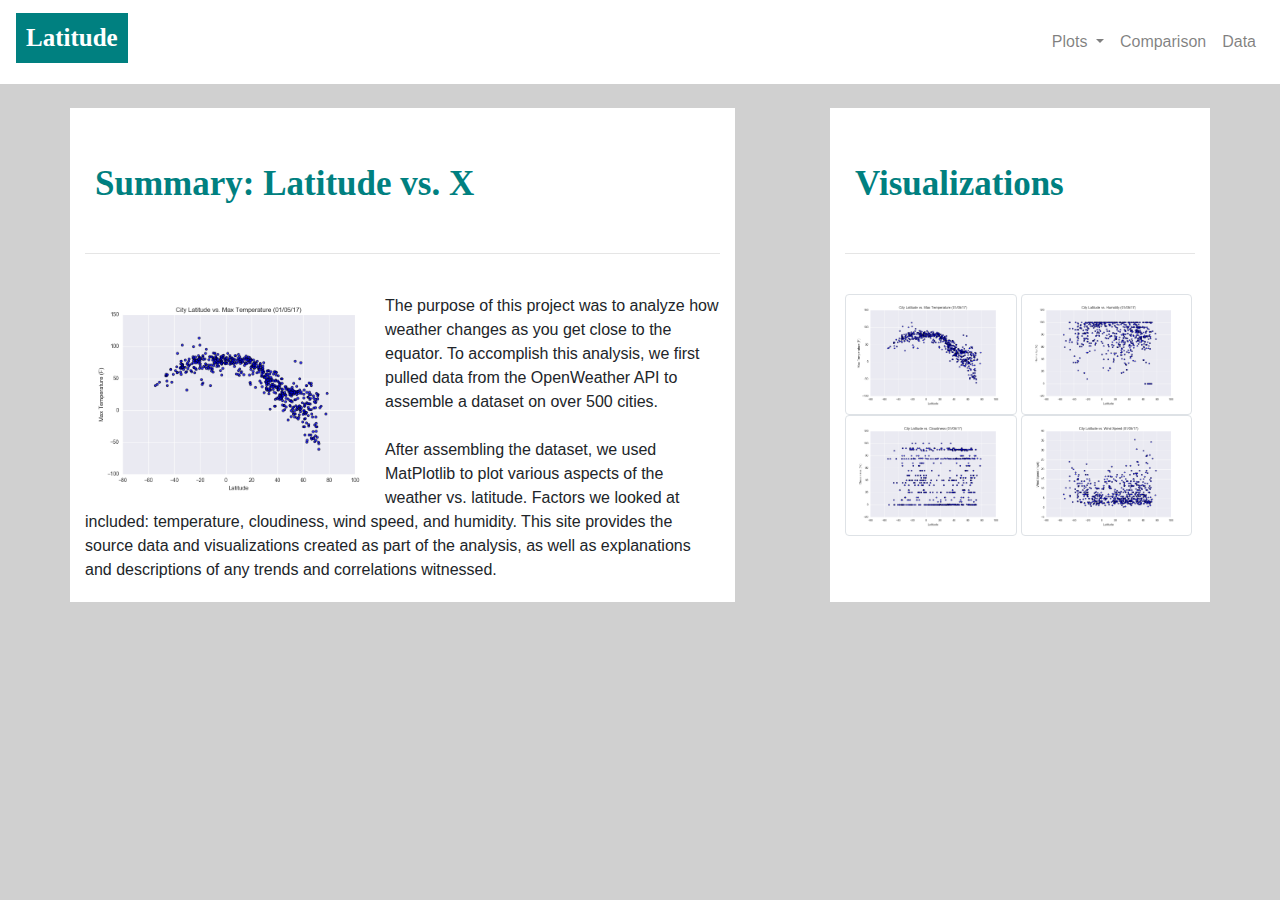
<file: 9. Web Design Challenge/Code/index.html>
<!DOCTYPE html>

<html lang="en">

<head>
  <meta charset="UTF-8">
  <title>Latitude Analysis</title>
  <link rel="stylesheet" href="https://stackpath.bootstrapcdn.com/bootstrap/4.3.1/css/bootstrap.min.css" integrity="sha384-ggOyR0iXCbMQv3Xipma34MD+dH/1fQ784/j6cY/iJTQUOhcWr7x9JvoRxT2MZw1T" crossorigin="anonymous">
  <link rel="stylesheet" type="text/css" href="style.css">
</head>

<body>

  <nav class="navbar navbar-expand-lg navbar-light bg-color"> 
    <a class="navbar-brand" href="index.html"> <h2>Latitude</h2> </a>

    <button class="navbar-toggler" type="button" data-toggle="collapse" data-target="#navbarNavDropdown" aria-controls="navbarNavDropdown" aria-expanded="false" aria-label="Toggle navigation">
      <span class="navbar-toggler-icon"></span>
    </button>

    <div class="collapse navbar-collapse justify-content-end" id="navbarNavDropdown">

      <ul class="navbar-nav">
        
        <li class="nav-item dropdown">
          <a class="nav-link dropdown-toggle" href="#" id="navbarDropdownMenuLink" role="button" data-toggle="dropdown" aria-haspopup="true" aria-expanded="false">
            Plots
          </a>
          <div class="dropdown-menu" aria-labelledby="navbarDropdownMenuLink">
            <a class="dropdown-item" href="Visualization-1.html">Max. Temp</a>
            <a class="dropdown-item" href="Visualization-2.html">Humidity</a>
            <a class="dropdown-item" href="Visualization-3.html">Cloudiness</a>
            <a class="dropdown-item" href="Visualization-4.html">Wind Speed</a>
          </div>
        </li>
        
        <li class="nav-item">
          <a class="nav-link" href="Comparison.html"> Comparison </a>
        </li>
        
        <li class="nav-item">
          <a class="nav-link" href="Data.html">Data</a>
        </li>      
      </ul>
    </div>
  </nav>


  <div class="container">

    <div class="row">
      <div class="col-lg-12 hd-color"> <br/> </div>
    </div>

    <div class="row">
  
      <div class="col-lg-7" id="white-bck"> <h1> Summary: Latitude vs. X </h1> <br/> 
        <hr> <br/>
        <img src="Visualizations/Fig1.png" class="rounded float-left" width="300px"> 
        The purpose of this project was to analyze how weather changes as you get close to the equator. To accomplish this analysis, we first pulled data from the OpenWeather API to assemble a dataset on over 500 cities. <br/> <br/>
        After assembling the dataset, we used MatPlotlib to plot various aspects of the weather vs. latitude. Factors we looked at included: temperature, cloudiness, wind speed, and humidity. This site provides the source data and visualizations created as part of the analysis, as well as explanations and descriptions of any trends and correlations witnessed.
      </div>
      
      <div class="col-lg-1"><br/></div>

      <div class="col-lg-4" id="white-bck"> <h1> Visualizations </h1> <br/> 
        <hr> </br>
        <a href="Visualization-1.html"><img src="Visualizations/Fig1.png" class="img-thumbnail"></a>
        <a href="Visualization-2.html"><img src="Visualizations/Fig2.png" class="img-thumbnail"></a>
        <a href="Visualization-3.html"><img src="Visualizations/Fig3.png" class="img-thumbnail"></a>
        <a href="Visualization-4.html"><img src="Visualizations/Fig4.png" class="img-thumbnail"></a>
      </div>

    </div>

    </div>

  </div>


  <script src="https://code.jquery.com/jquery-3.3.1.slim.min.js" integrity="sha384-q8i/X+965DzO0rT7abK41JStQIAqVgRVzpbzo5smXKp4YfRvH+8abtTE1Pi6jizo" crossorigin="anonymous"></script>
  <script src="https://cdnjs.cloudflare.com/ajax/libs/popper.js/1.14.7/umd/popper.min.js" integrity="sha384-UO2eT0CpHqdSJQ6hJty5KVphtPhzWj9WO1clHTMGa3JDZwrnQq4sF86dIHNDz0W1" crossorigin="anonymous"></script>
  <script src="https://stackpath.bootstrapcdn.com/bootstrap/4.3.1/js/bootstrap.min.js" integrity="sha384-JjSmVgyd0p3pXB1rRibZUAYoIIy6OrQ6VrjIEaFf/nJGzIxFDsf4x0xIM+B07jRM" crossorigin="anonymous"></script>

</body>
</html>
</file>
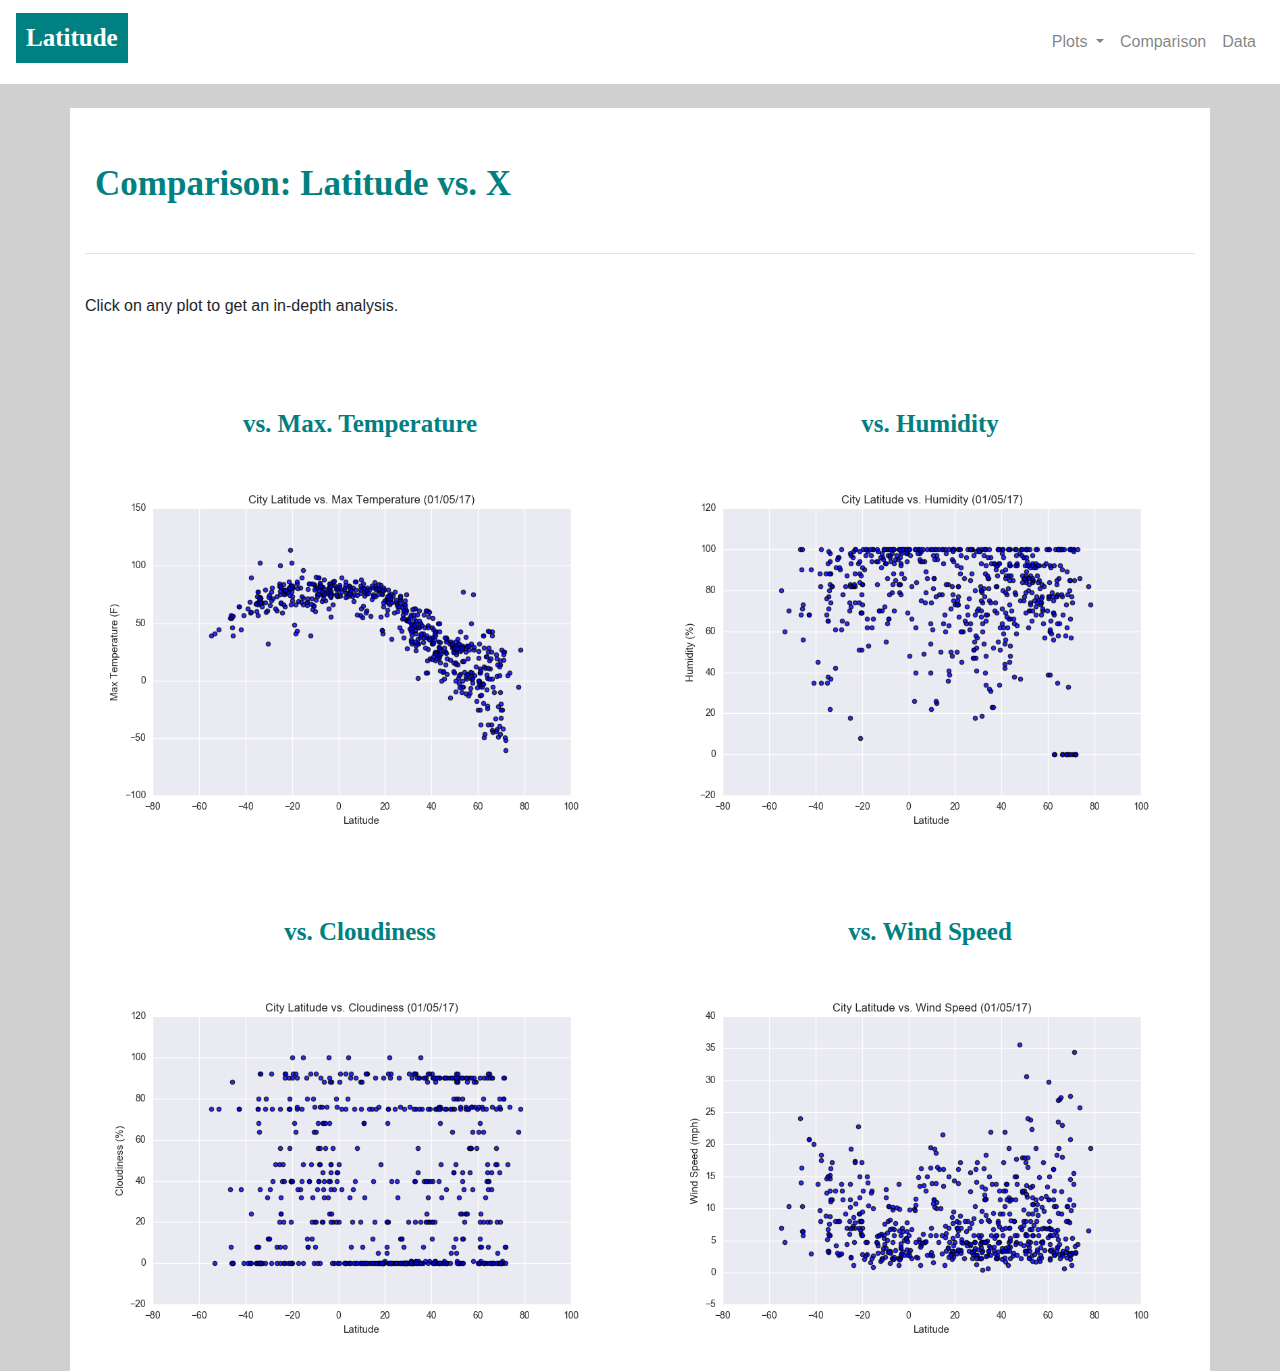
<file: 9. Web Design Challenge/Code/Comparison.html>
<!DOCTYPE html>

<html lang="en">

<head>
  <meta charset="UTF-8">
  <title>Latitude Analysis</title>
  <link rel="stylesheet" href="https://stackpath.bootstrapcdn.com/bootstrap/4.3.1/css/bootstrap.min.css" integrity="sha384-ggOyR0iXCbMQv3Xipma34MD+dH/1fQ784/j6cY/iJTQUOhcWr7x9JvoRxT2MZw1T" crossorigin="anonymous">
  <link rel="stylesheet" type="text/css" href="style.css">
</head>

<body>

  <nav class="navbar navbar-expand-lg navbar-light bg-color"> 
    <a class="navbar-brand" href="index.html"> <h2>Latitude</h2> </a>

    <button class="navbar-toggler" type="button" data-toggle="collapse" data-target="#navbarNavDropdown" aria-controls="navbarNavDropdown" aria-expanded="false" aria-label="Toggle navigation">
      <span class="navbar-toggler-icon"></span>
    </button>

    <div class="collapse navbar-collapse justify-content-end" id="navbarNavDropdown">

      <ul class="navbar-nav">
        
        <li class="nav-item dropdown">
          <a class="nav-link dropdown-toggle" href="#" id="navbarDropdownMenuLink" role="button" data-toggle="dropdown" aria-haspopup="true" aria-expanded="false">
            Plots
          </a>
          <div class="dropdown-menu" aria-labelledby="navbarDropdownMenuLink">
            <a class="dropdown-item" href="Visualization-1.html">Max. Temp</a>
            <a class="dropdown-item" href="Visualization-2.html">Humidity</a>
            <a class="dropdown-item" href="Visualization-3.html">Cloudiness</a>
            <a class="dropdown-item" href="Visualization-4.html">Wind Speed</a>
          </div>
        </li>
        
        <li class="nav-item">
          <a class="nav-link" href="Comparison.html"> Comparison </a>
        </li>
        
        <li class="nav-item">
          <a class="nav-link" href="Data.html">Data</a>
        </li>      
      </ul>
    </div>
  </nav>


  <div class="container">

    <div class="row" id="hide">
      <div class="col-lg-12"> <br/> </div>
    </div>

    <div class="row">
        <div class="col-lg-12" id="white-bck"> <h1> Comparison: Latitude vs. X </h1> <br/> 
          <hr> <br/>
          <p> Click on any plot to get an in-depth analysis. </p>
        </div>   
    </div>

    <div class="row">
      <div class="col-lg-6" id="white-bck">
        <h1 style="text-align: center; font-size: 25px;"> vs. Max. Temperature </h1> <br/>
        <a href="Visualization-1.html"><img src="Visualizations/Fig1.png" class="img-thumbnail-compare"></a>
      </div>

      <div class="col-lg-6" id="white-bck">
        <h1 style="text-align: center;font-size: 25px;"> vs. Humidity </h1> <br/>
        <a href="Visualization-2.html"><img src="Visualizations/Fig2.png" class="img-thumbnail-compare"></a>
      </div>

    </div>
   
    <div class="row" id="hide">
      <div class="col-lg-6" id="white-bck">
        <h1 style="text-align: center;font-size: 25px;"> vs. Cloudiness </h1> <br/>
        <a href="Visualization-3.html"><img src="Visualizations/Fig3.png" class="img-thumbnail-compare"></a>
      </div>

      <div class="col-lg-6" id="white-bck">
        <h1 style="text-align: center;font-size: 25px;"> vs. Wind Speed </h1> <br/>
        <a href="Visualization-4.html"><img src="Visualizations/Fig4.png" class="img-thumbnail-compare"></a>
      </div>

    </div>

  

      
  </div>

  <script src="https://code.jquery.com/jquery-3.3.1.slim.min.js" integrity="sha384-q8i/X+965DzO0rT7abK41JStQIAqVgRVzpbzo5smXKp4YfRvH+8abtTE1Pi6jizo" crossorigin="anonymous"></script>
  <script src="https://cdnjs.cloudflare.com/ajax/libs/popper.js/1.14.7/umd/popper.min.js" integrity="sha384-UO2eT0CpHqdSJQ6hJty5KVphtPhzWj9WO1clHTMGa3JDZwrnQq4sF86dIHNDz0W1" crossorigin="anonymous"></script>
  <script src="https://stackpath.bootstrapcdn.com/bootstrap/4.3.1/js/bootstrap.min.js" integrity="sha384-JjSmVgyd0p3pXB1rRibZUAYoIIy6OrQ6VrjIEaFf/nJGzIxFDsf4x0xIM+B07jRM" crossorigin="anonymous"></script>

</body>
</html>
</file>
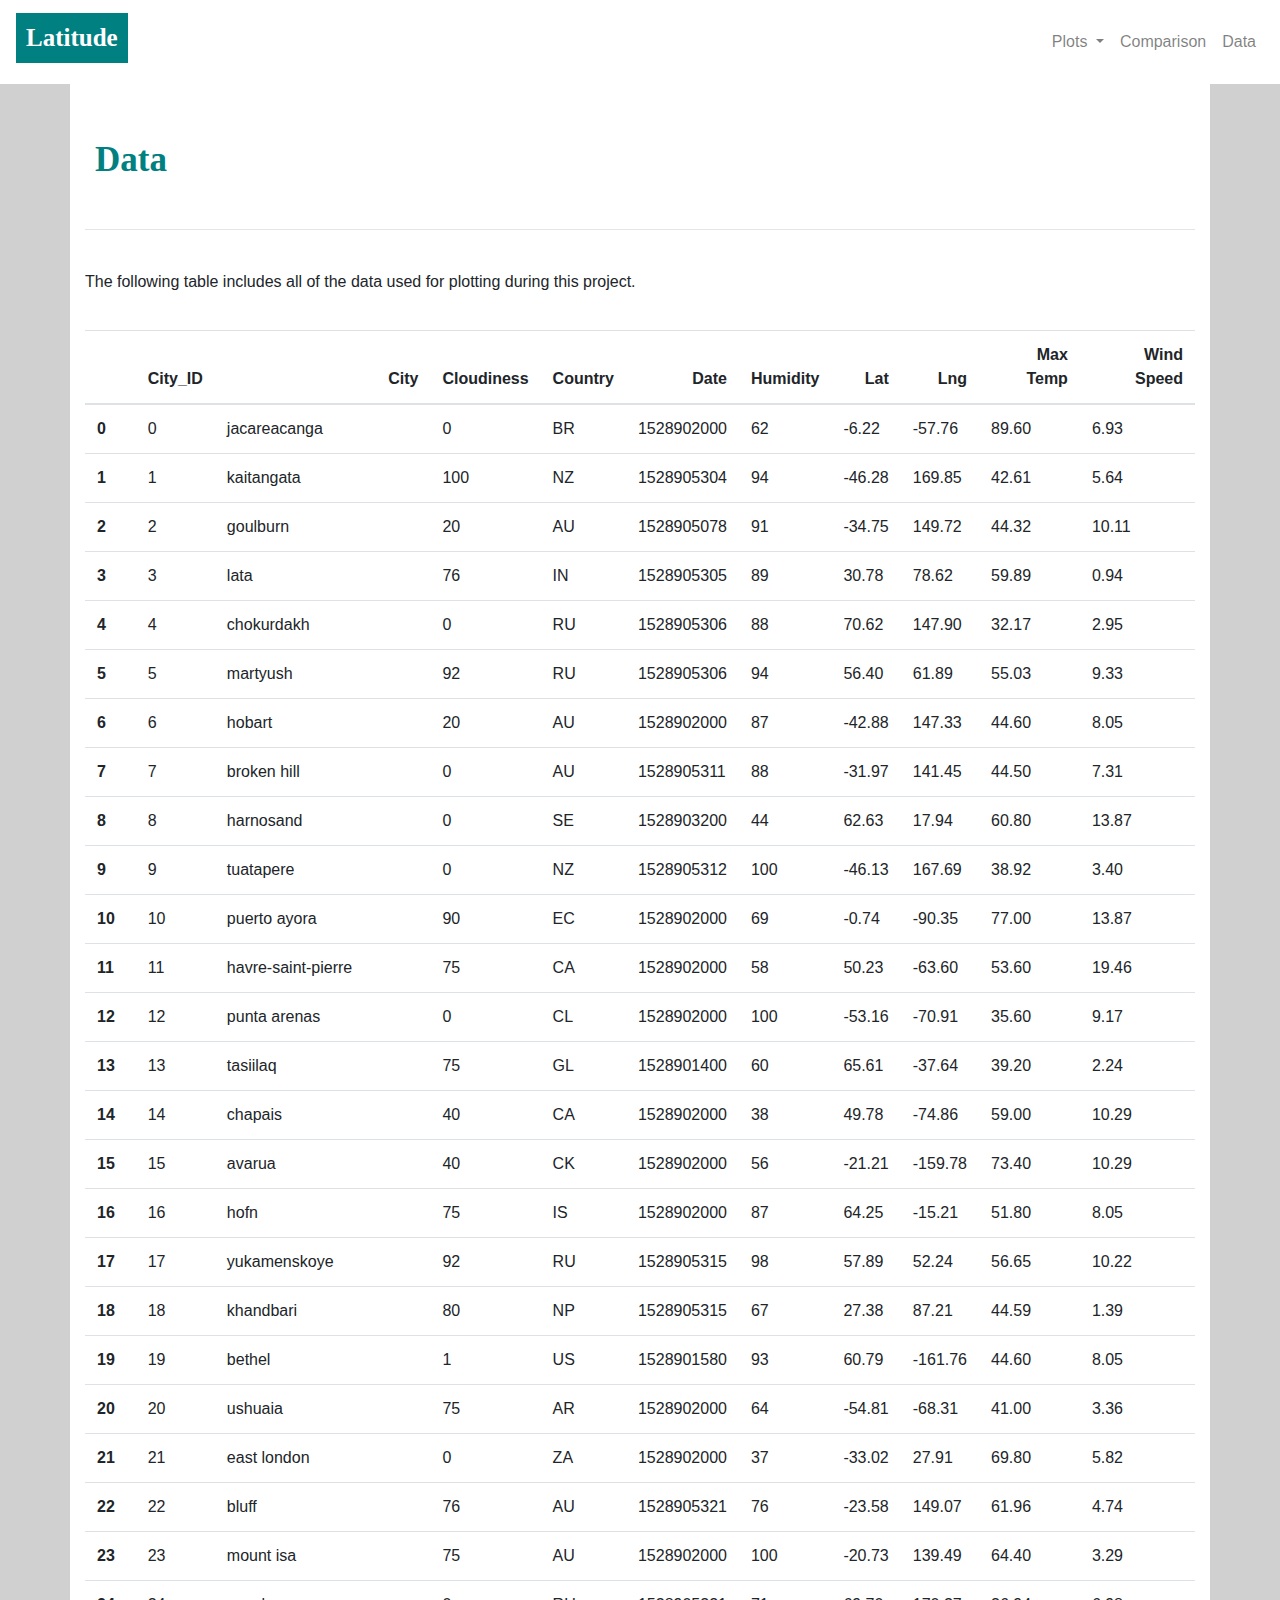
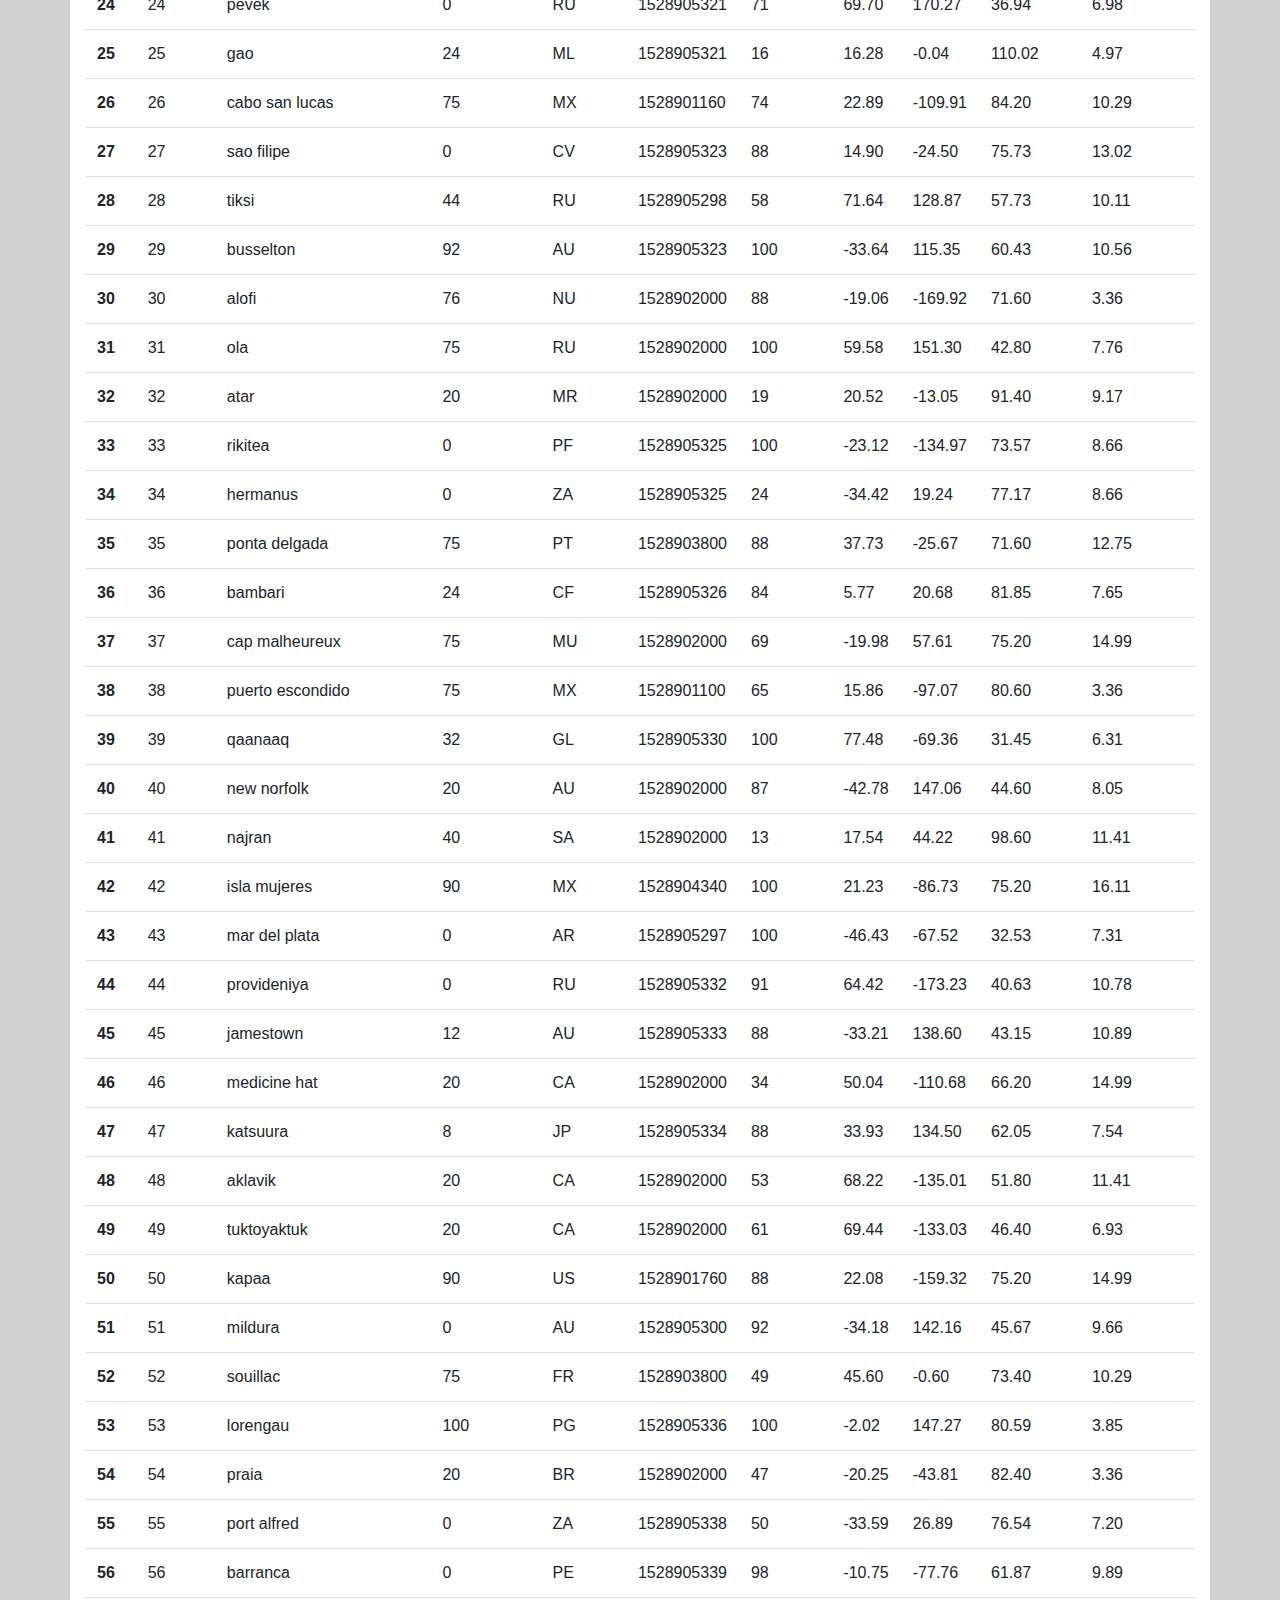
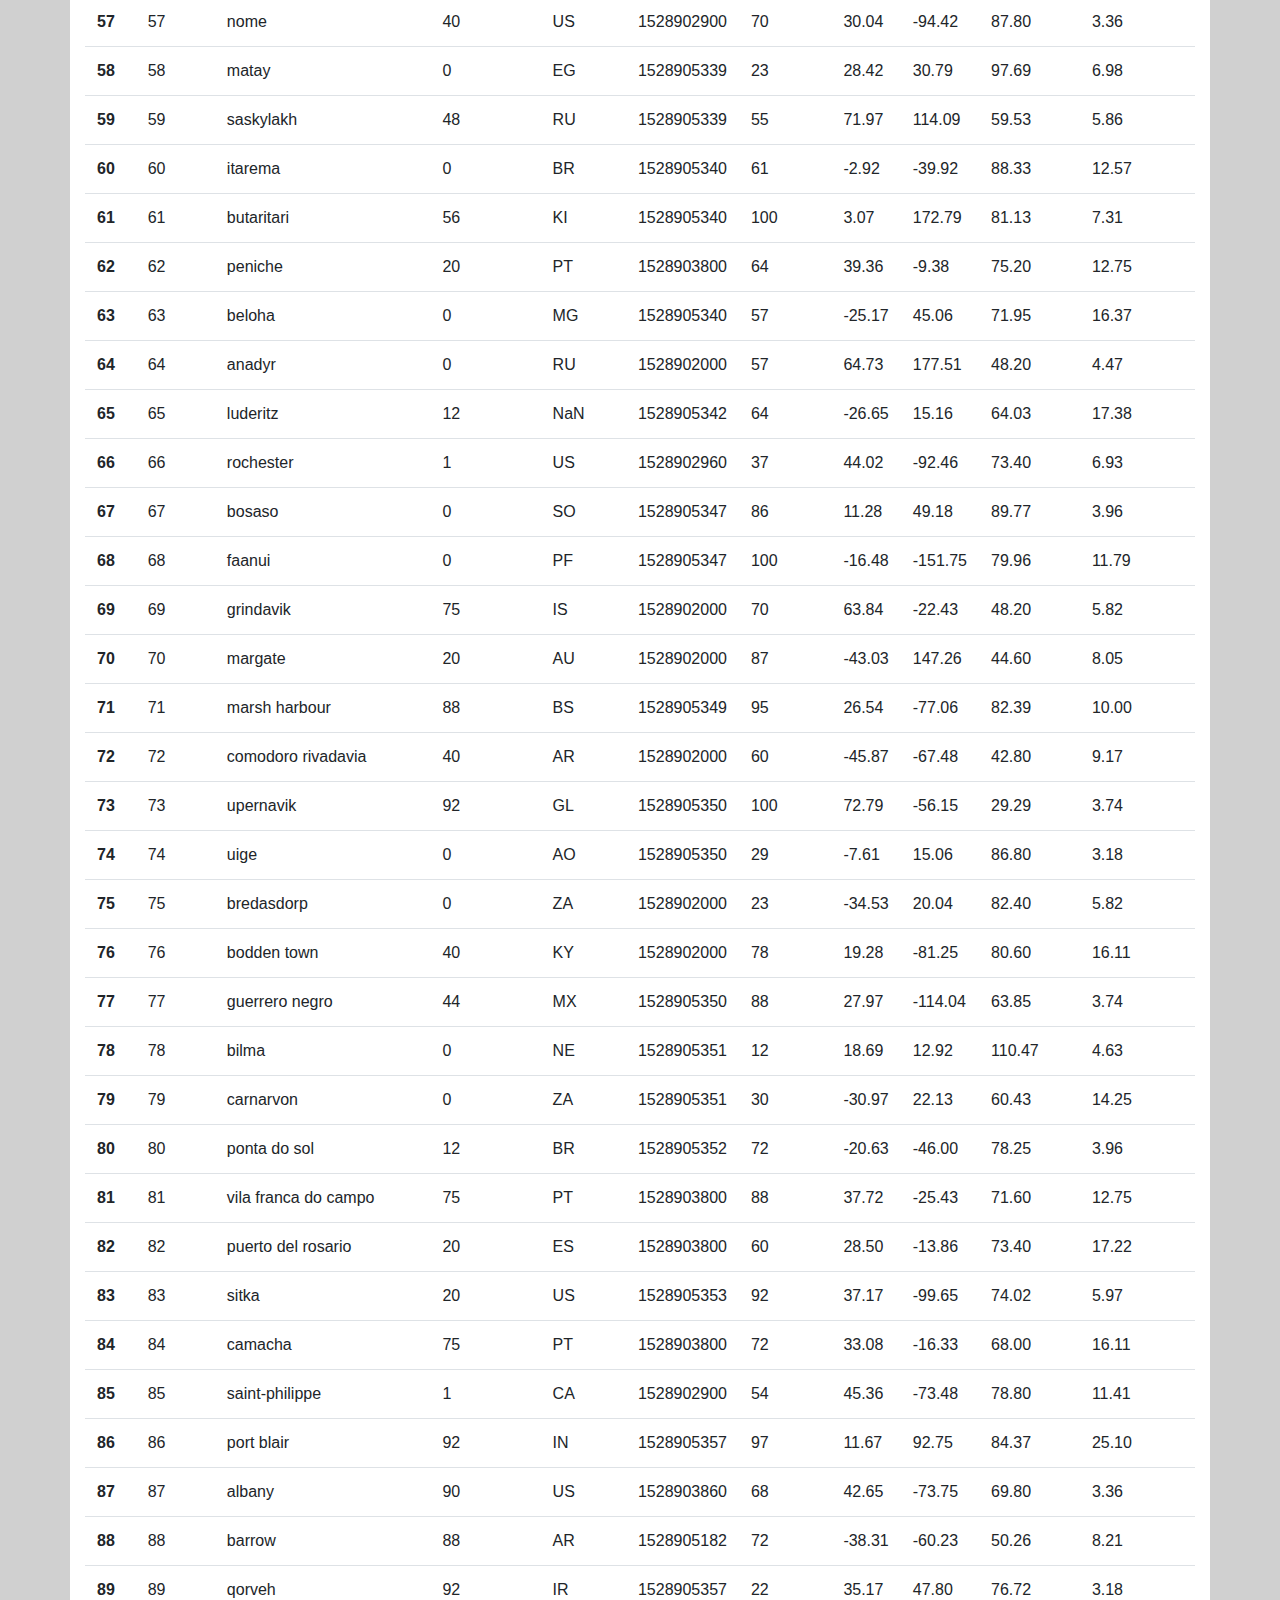
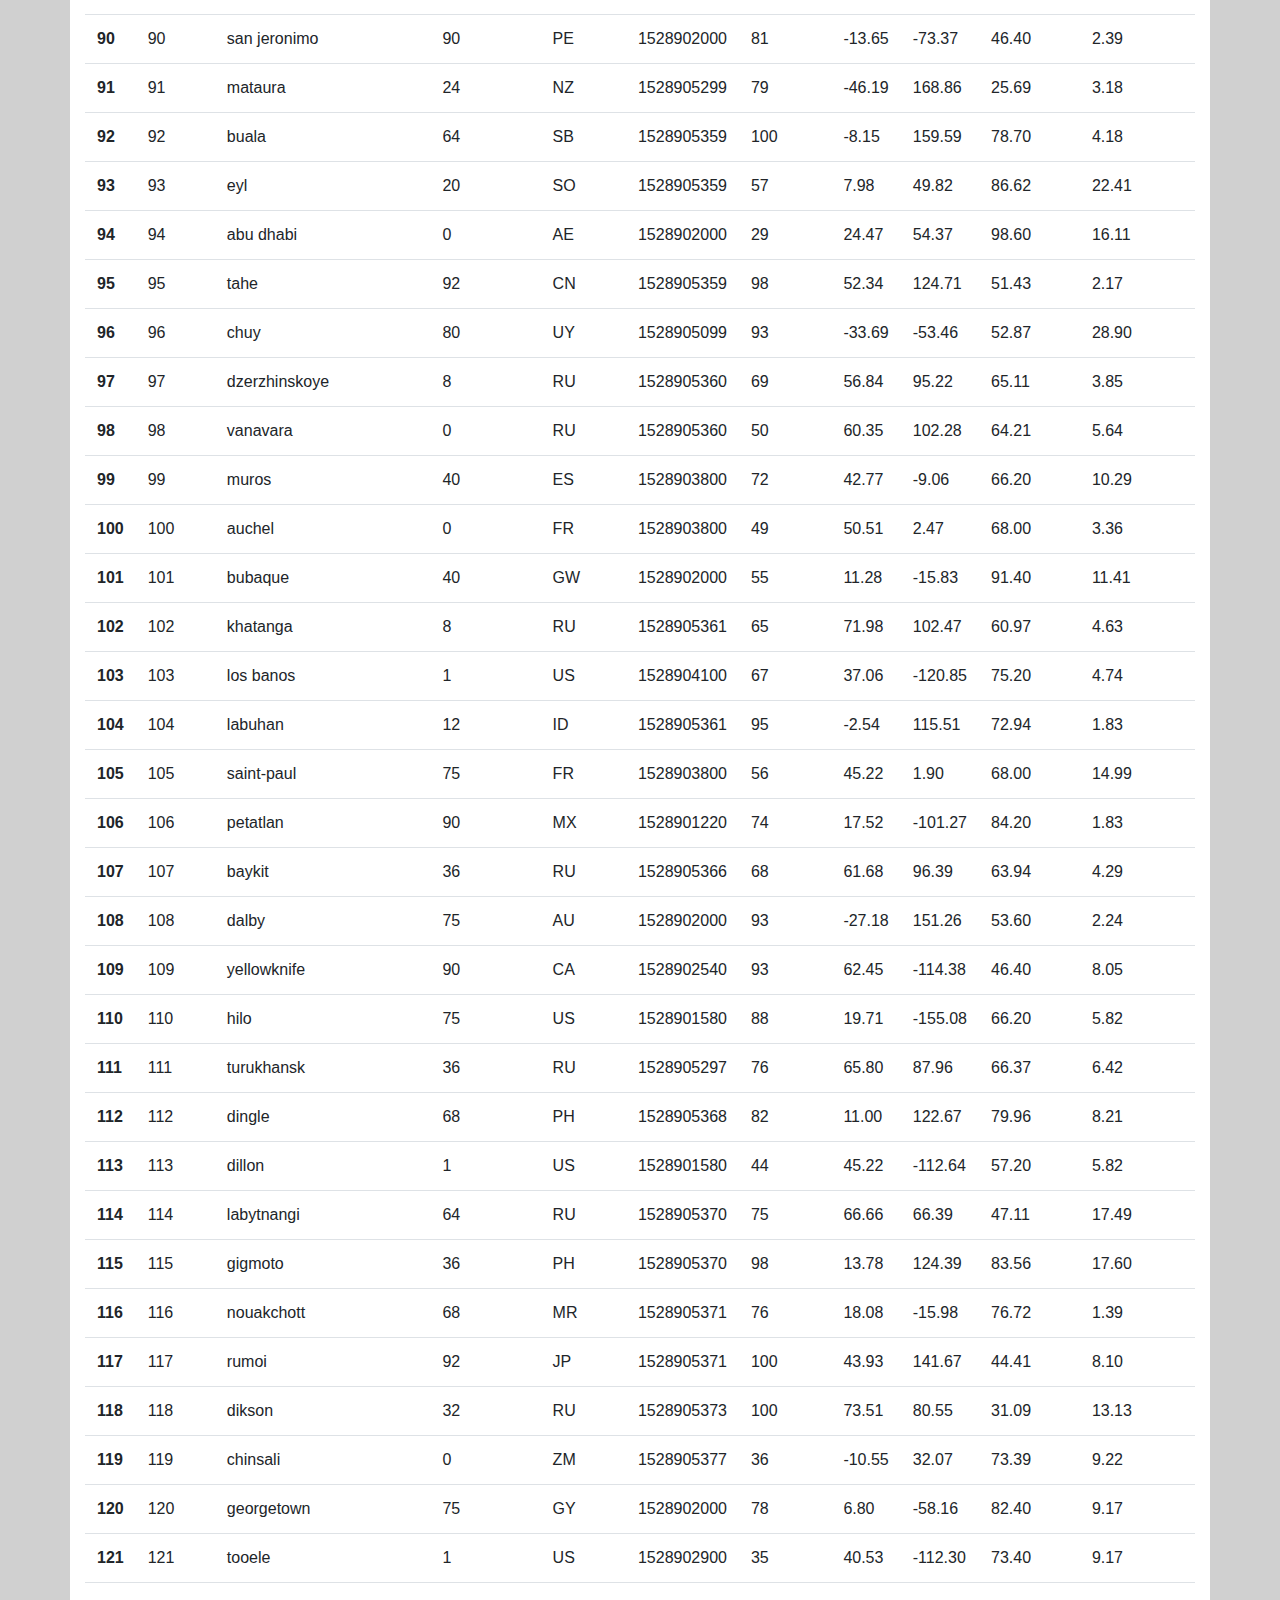
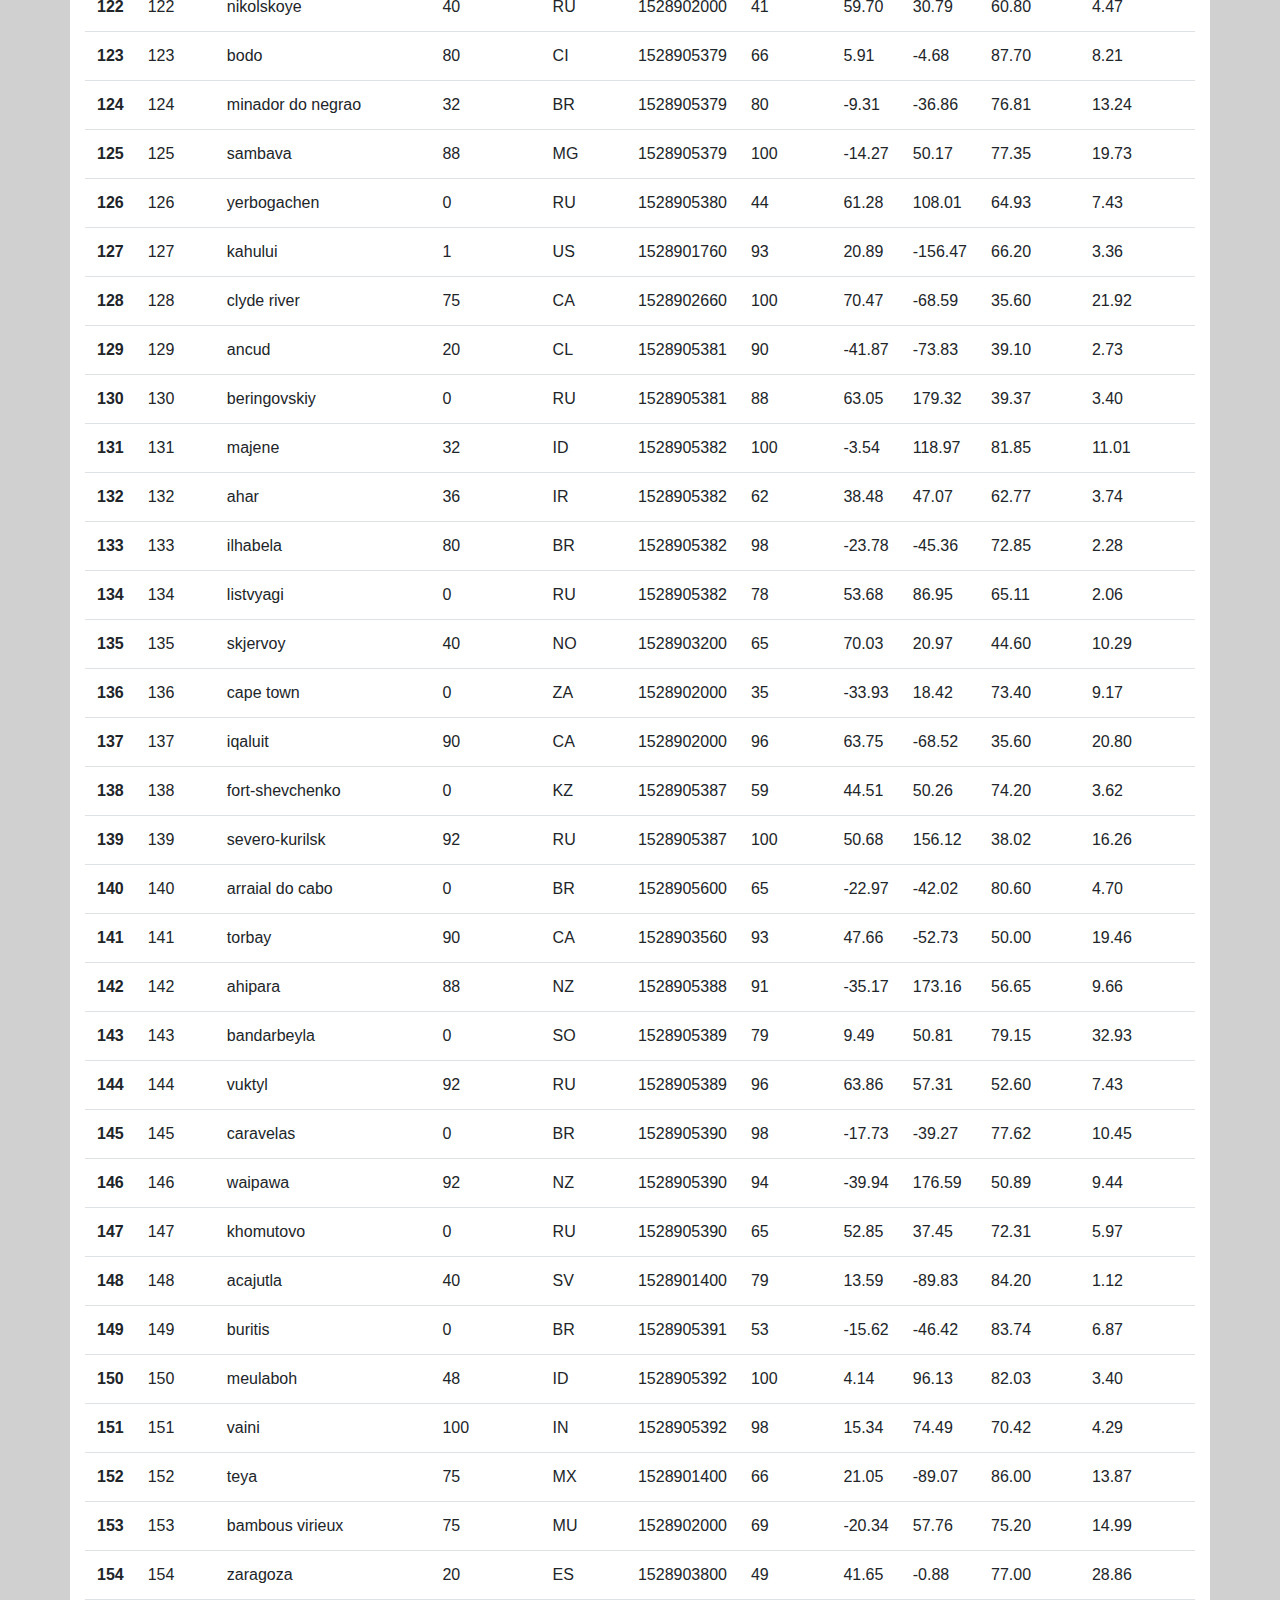
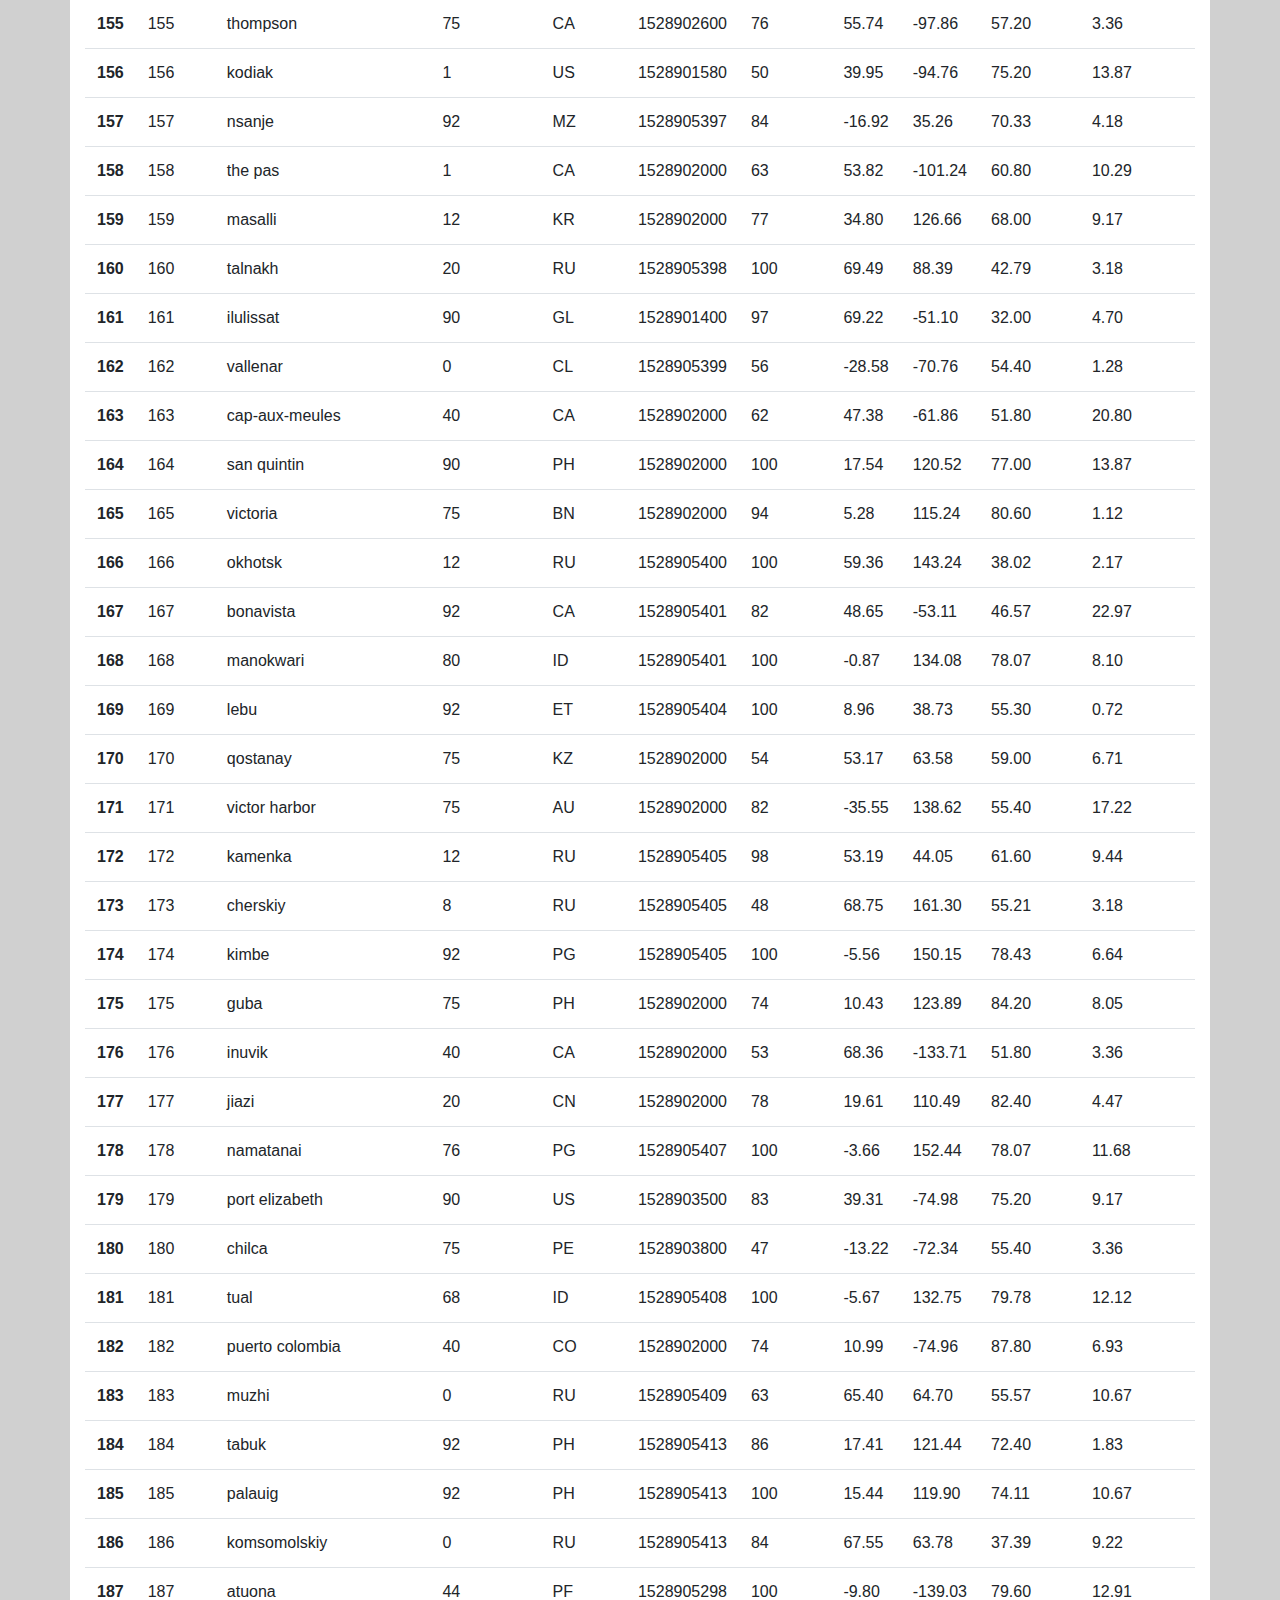
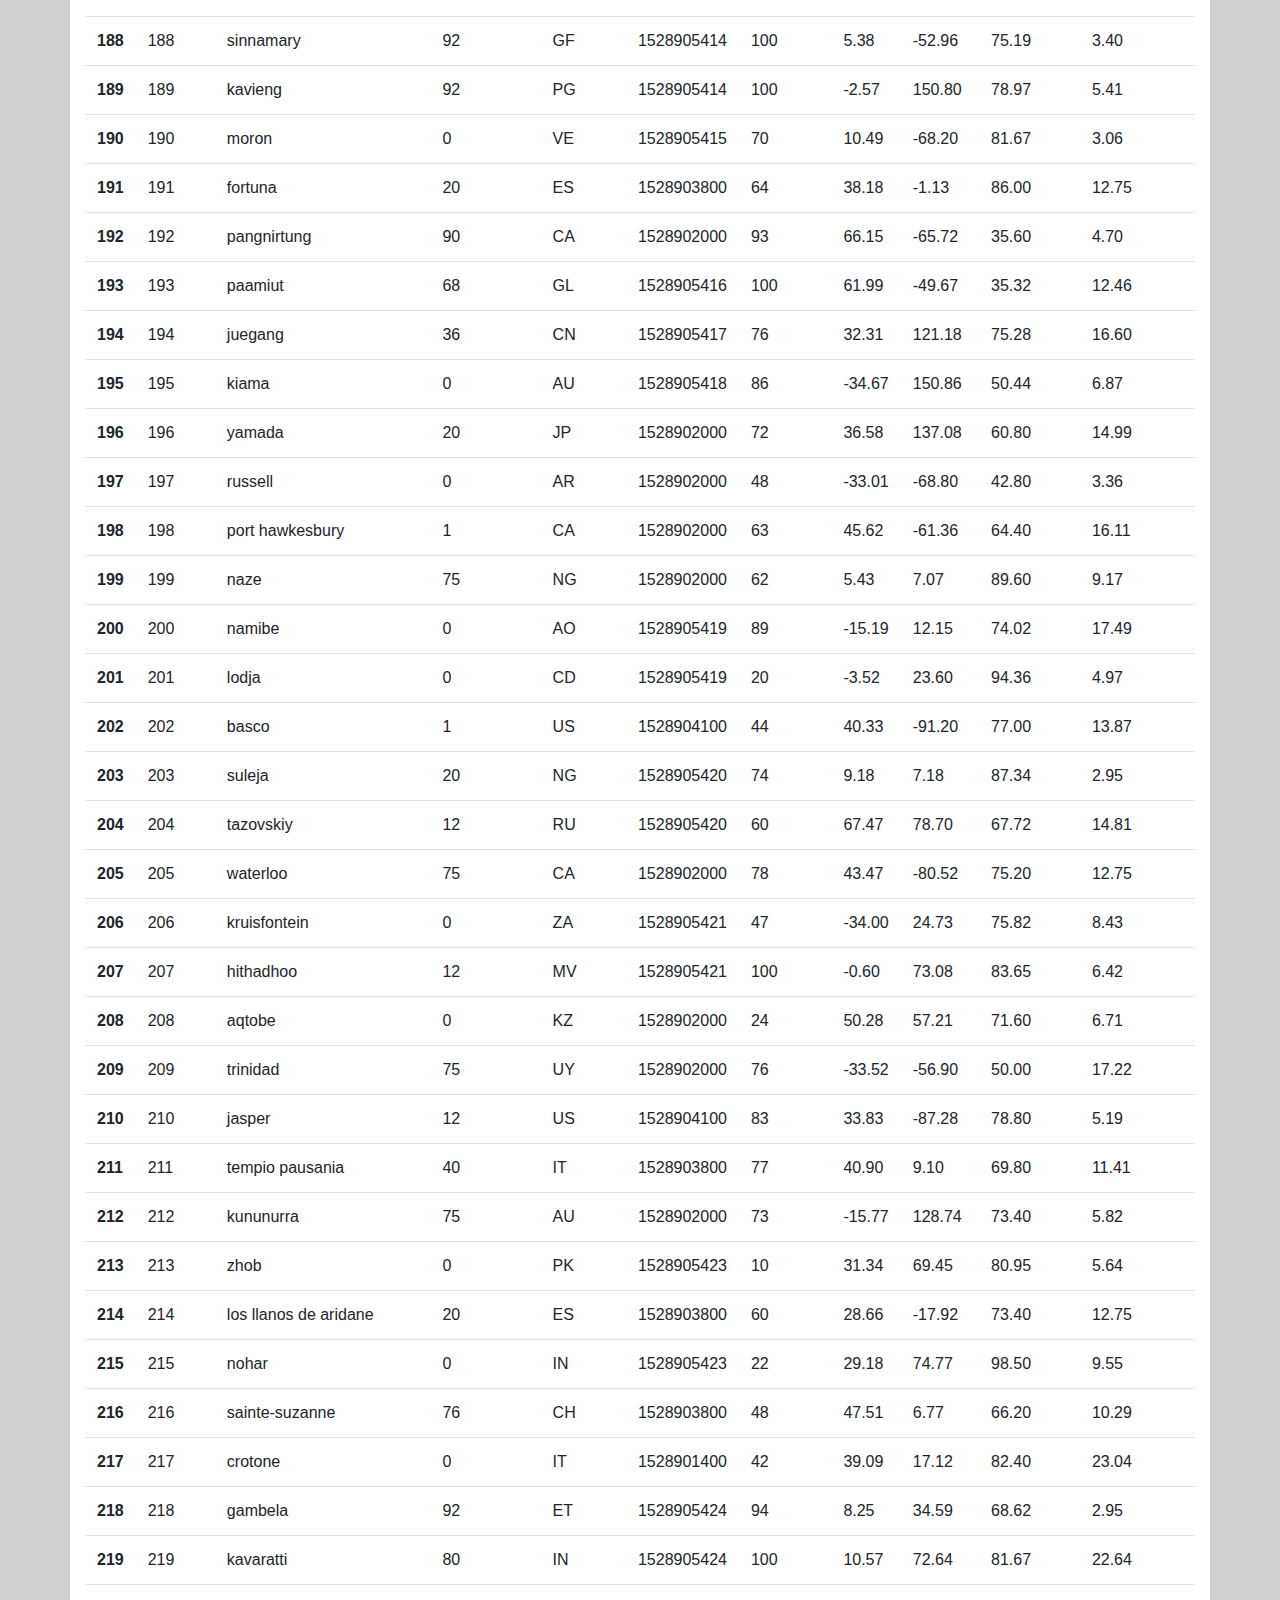
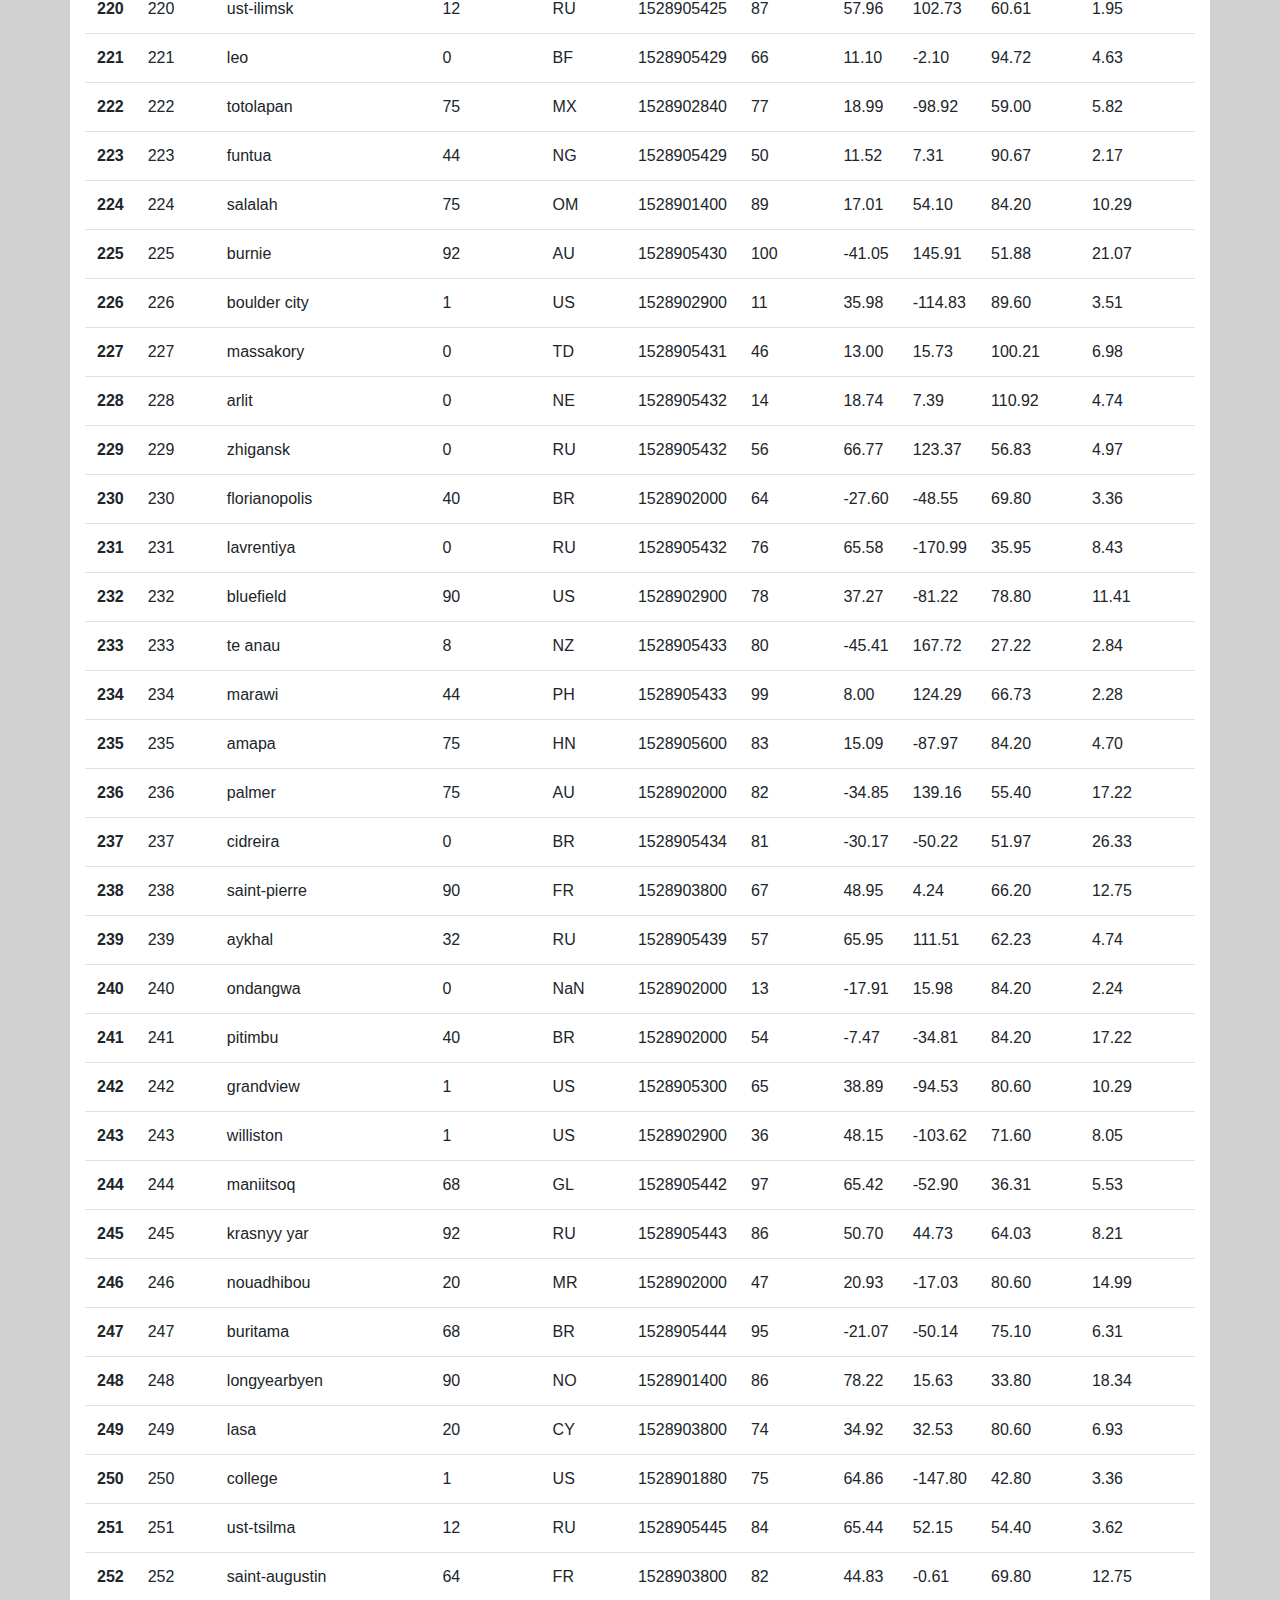
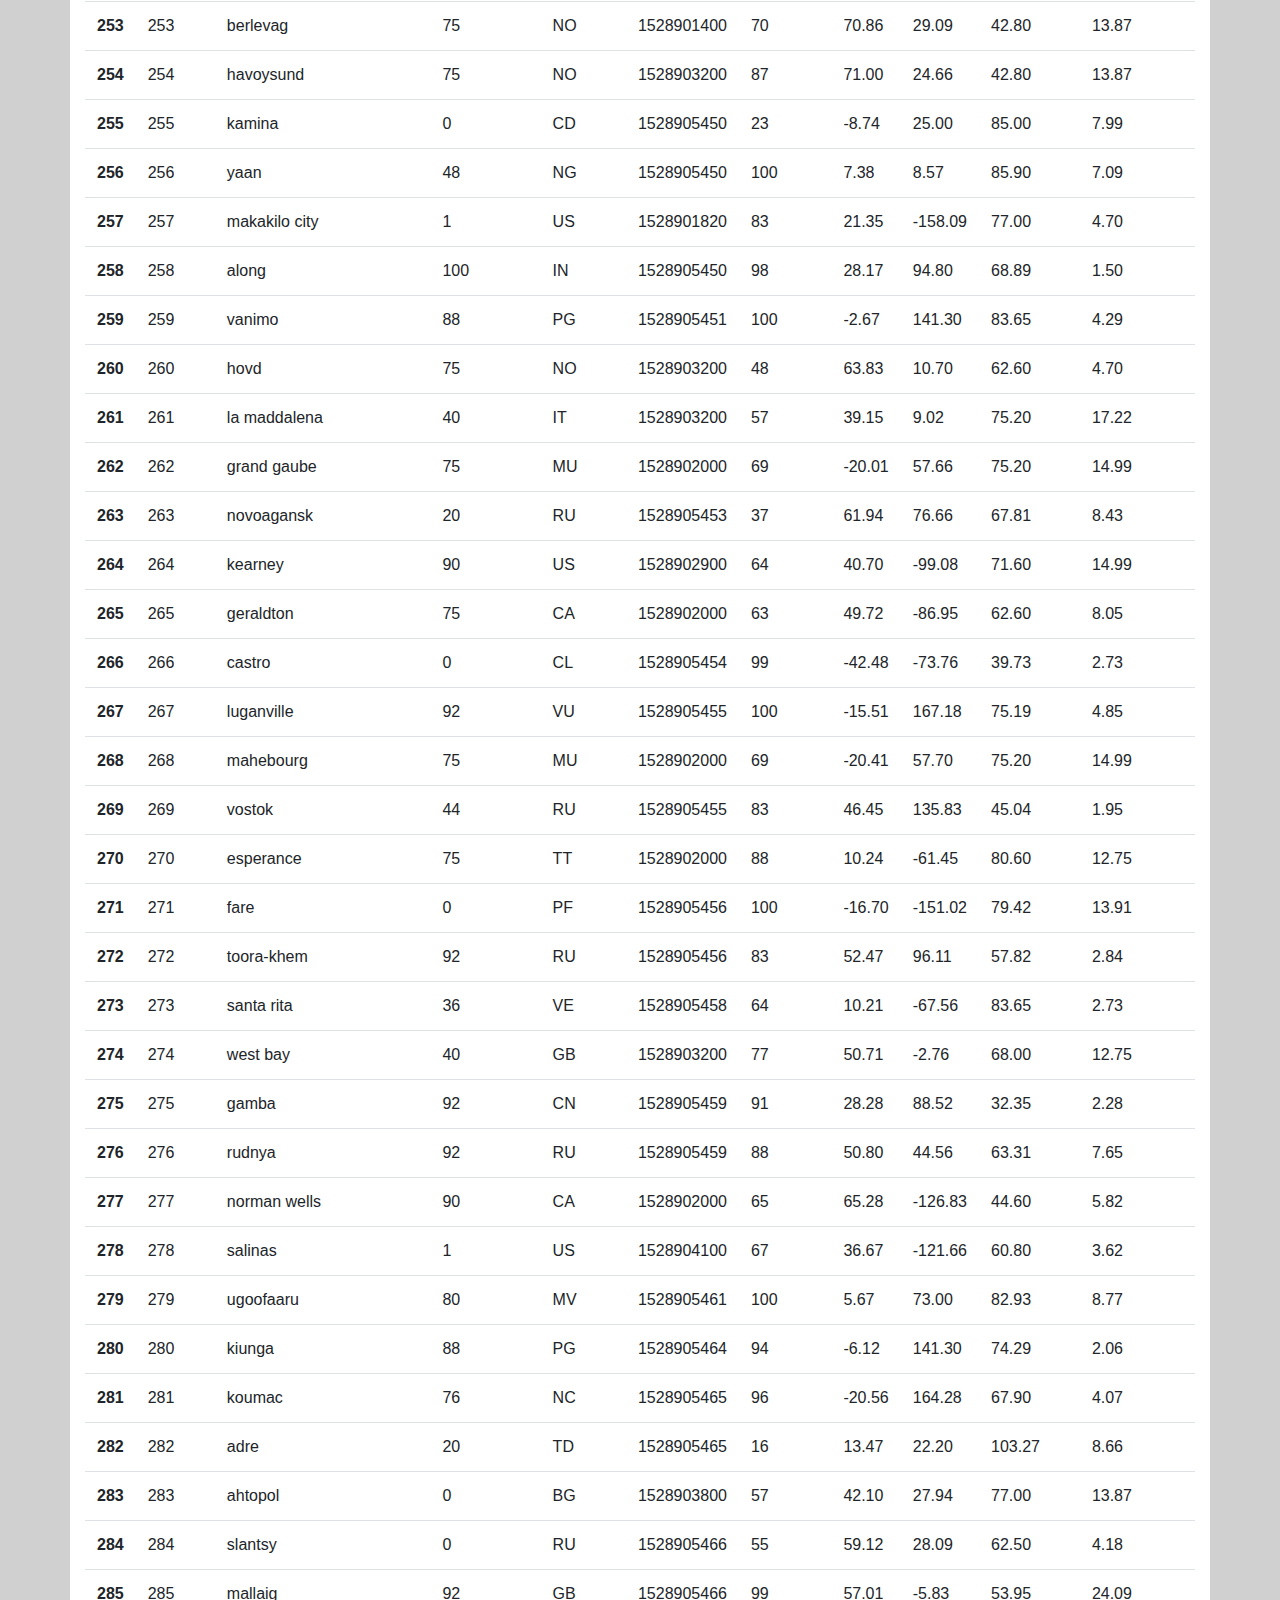
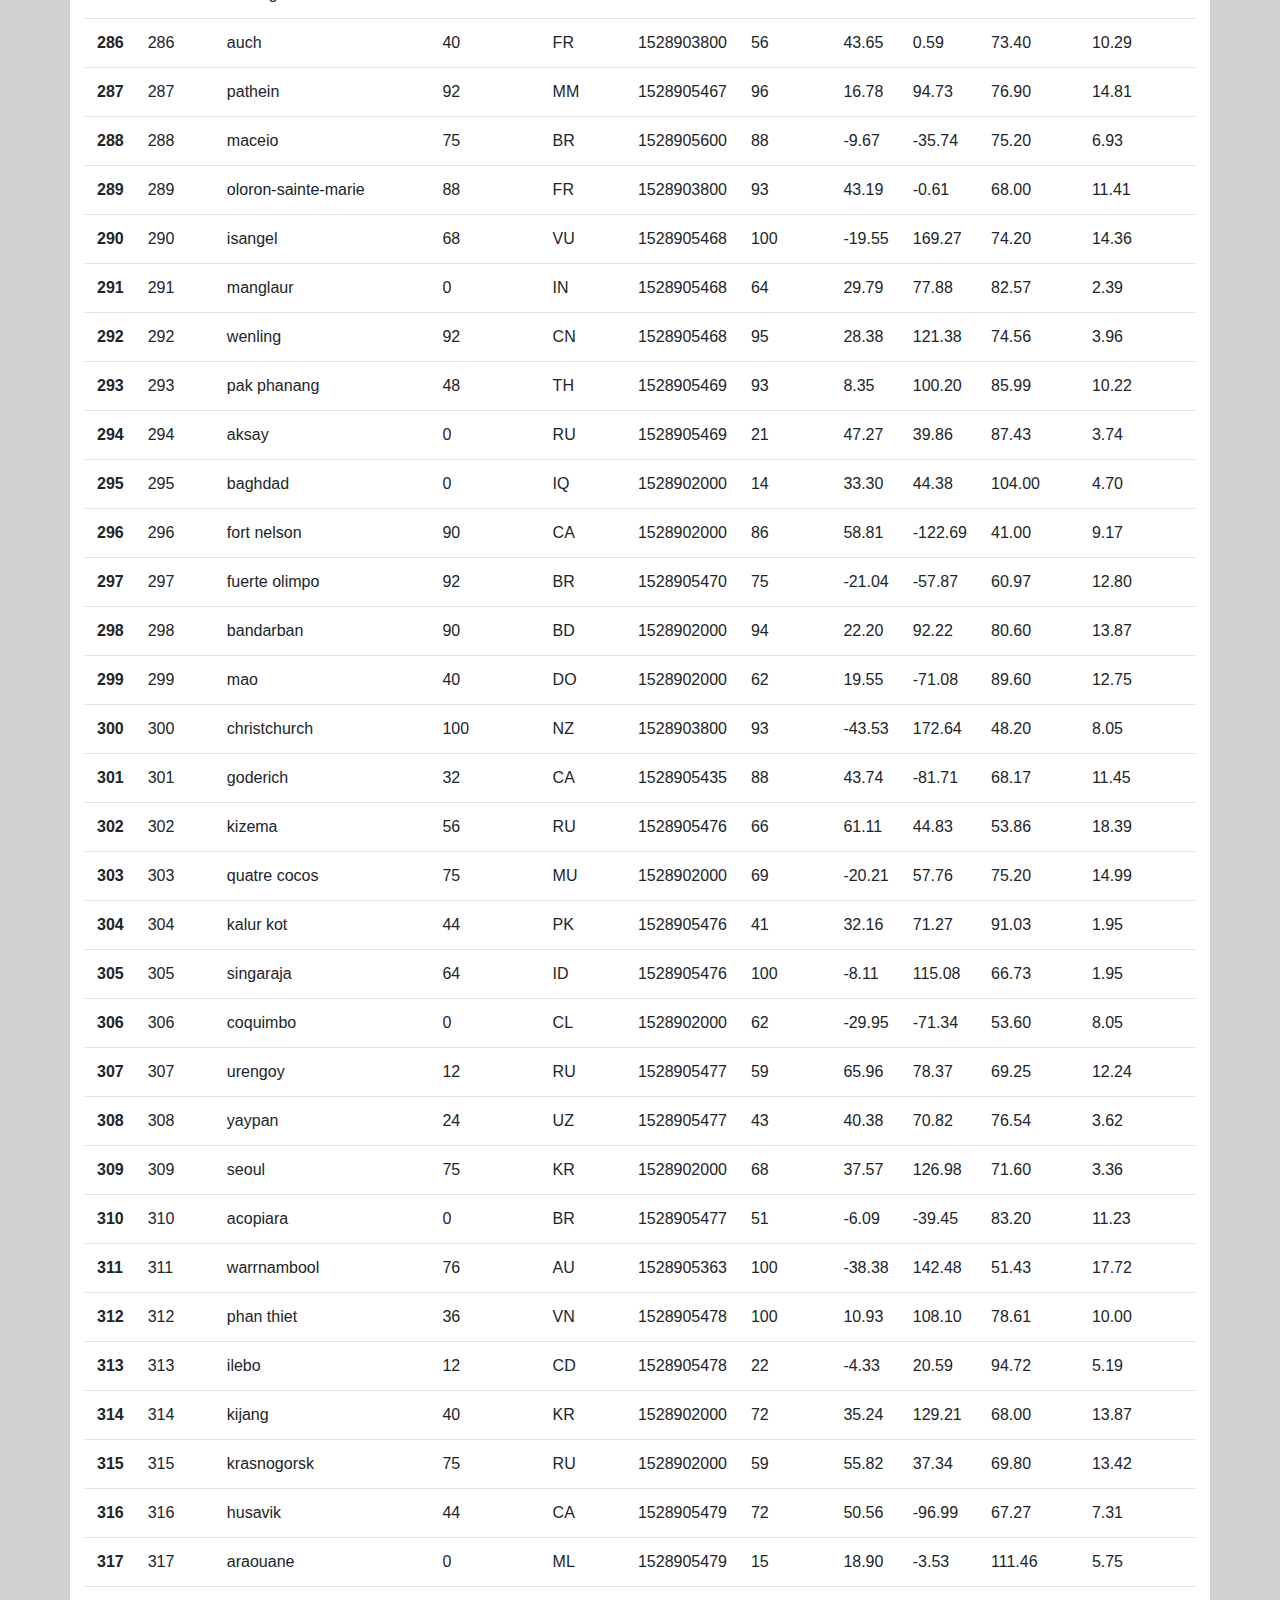
<file: 9. Web Design Challenge/Code/Data.html>
<!DOCTYPE html>

<html lang="en">

<head>
  <meta charset="UTF-8">
  <title>Latitude Analysis</title>
  <link rel="stylesheet" href="https://stackpath.bootstrapcdn.com/bootstrap/4.3.1/css/bootstrap.min.css" integrity="sha384-ggOyR0iXCbMQv3Xipma34MD+dH/1fQ784/j6cY/iJTQUOhcWr7x9JvoRxT2MZw1T" crossorigin="anonymous">
  <link rel="stylesheet" type="text/css" href="style.css">
</head>

<body>

  <nav class="navbar navbar-expand-lg navbar-light bg-color"> 
    <a class="navbar-brand" href="index.html"> <h2>Latitude</h2> </a>

    <button class="navbar-toggler" type="button" data-toggle="collapse" data-target="#navbarNavDropdown" aria-controls="navbarNavDropdown" aria-expanded="false" aria-label="Toggle navigation">
      <span class="navbar-toggler-icon"></span>
    </button>

    <div class="collapse navbar-collapse justify-content-end" id="navbarNavDropdown">

      <ul class="navbar-nav">
        
        <li class="nav-item dropdown">
          <a class="nav-link dropdown-toggle" href="#" id="navbarDropdownMenuLink" role="button" data-toggle="dropdown" aria-haspopup="true" aria-expanded="false">
            Plots
          </a>
          <div class="dropdown-menu" aria-labelledby="navbarDropdownMenuLink">
            <a class="dropdown-item" href="Visualization-1.html">Max. Temp</a>
            <a class="dropdown-item" href="Visualization-2.html">Humidity</a>
            <a class="dropdown-item" href="Visualization-3.html">Cloudiness</a>
            <a class="dropdown-item" href="Visualization-4.html">Wind Speed</a>
          </div>
        </li>
        
        <li class="nav-item">
          <a class="nav-link" href="Comparison.html"> Comparison </a>
        </li>
        
        <li class="nav-item">
          <a class="nav-link" href="Data.html">Data</a>
        </li>      
      </ul>
    </div>
  </nav>


  <div class="container" style="background-color: white;">


    <div class="row">
       <div class="col-lg-12" id="white-bck"> <h1> Data </h1> <br/> 
         <hr> <br/>
         <p> The following table includes all of the data used for plotting during this project. </p>
       </div>   
     </div>


    <div class="table-responsive"> 
      <table class="table">
          <thead>
            <tr style="text-align: right;">
              <th></th>
              <th>City_ID</th>
              <th>City</th>
              <th>Cloudiness</th>
              <th>Country</th>
              <th>Date</th>
              <th>Humidity</th>
              <th>Lat</th>
              <th>Lng</th>
              <th>Max Temp</th>
              <th>Wind Speed</th>
            </tr>
          </thead>
          <tbody>
            <tr>
              <th>0</th>
              <td>0</td>
              <td>jacareacanga</td>
              <td>0</td>
              <td>BR</td>
              <td>1528902000</td>
              <td>62</td>
              <td>-6.22</td>
              <td>-57.76</td>
              <td>89.60</td>
              <td>6.93</td>
            </tr>
            <tr>
              <th>1</th>
              <td>1</td>
              <td>kaitangata</td>
              <td>100</td>
              <td>NZ</td>
              <td>1528905304</td>
              <td>94</td>
              <td>-46.28</td>
              <td>169.85</td>
              <td>42.61</td>
              <td>5.64</td>
            </tr>
            <tr>
              <th>2</th>
              <td>2</td>
              <td>goulburn</td>
              <td>20</td>
              <td>AU</td>
              <td>1528905078</td>
              <td>91</td>
              <td>-34.75</td>
              <td>149.72</td>
              <td>44.32</td>
              <td>10.11</td>
            </tr>
            <tr>
              <th>3</th>
              <td>3</td>
              <td>lata</td>
              <td>76</td>
              <td>IN</td>
              <td>1528905305</td>
              <td>89</td>
              <td>30.78</td>
              <td>78.62</td>
              <td>59.89</td>
              <td>0.94</td>
            </tr>
            <tr>
              <th>4</th>
              <td>4</td>
              <td>chokurdakh</td>
              <td>0</td>
              <td>RU</td>
              <td>1528905306</td>
              <td>88</td>
              <td>70.62</td>
              <td>147.90</td>
              <td>32.17</td>
              <td>2.95</td>
            </tr>
            <tr>
              <th>5</th>
              <td>5</td>
              <td>martyush</td>
              <td>92</td>
              <td>RU</td>
              <td>1528905306</td>
              <td>94</td>
              <td>56.40</td>
              <td>61.89</td>
              <td>55.03</td>
              <td>9.33</td>
            </tr>
            <tr>
              <th>6</th>
              <td>6</td>
              <td>hobart</td>
              <td>20</td>
              <td>AU</td>
              <td>1528902000</td>
              <td>87</td>
              <td>-42.88</td>
              <td>147.33</td>
              <td>44.60</td>
              <td>8.05</td>
            </tr>
            <tr>
              <th>7</th>
              <td>7</td>
              <td>broken hill</td>
              <td>0</td>
              <td>AU</td>
              <td>1528905311</td>
              <td>88</td>
              <td>-31.97</td>
              <td>141.45</td>
              <td>44.50</td>
              <td>7.31</td>
            </tr>
            <tr>
              <th>8</th>
              <td>8</td>
              <td>harnosand</td>
              <td>0</td>
              <td>SE</td>
              <td>1528903200</td>
              <td>44</td>
              <td>62.63</td>
              <td>17.94</td>
              <td>60.80</td>
              <td>13.87</td>
            </tr>
            <tr>
              <th>9</th>
              <td>9</td>
              <td>tuatapere</td>
              <td>0</td>
              <td>NZ</td>
              <td>1528905312</td>
              <td>100</td>
              <td>-46.13</td>
              <td>167.69</td>
              <td>38.92</td>
              <td>3.40</td>
            </tr>
            <tr>
              <th>10</th>
              <td>10</td>
              <td>puerto ayora</td>
              <td>90</td>
              <td>EC</td>
              <td>1528902000</td>
              <td>69</td>
              <td>-0.74</td>
              <td>-90.35</td>
              <td>77.00</td>
              <td>13.87</td>
            </tr>
            <tr>
              <th>11</th>
              <td>11</td>
              <td>havre-saint-pierre</td>
              <td>75</td>
              <td>CA</td>
              <td>1528902000</td>
              <td>58</td>
              <td>50.23</td>
              <td>-63.60</td>
              <td>53.60</td>
              <td>19.46</td>
            </tr>
            <tr>
              <th>12</th>
              <td>12</td>
              <td>punta arenas</td>
              <td>0</td>
              <td>CL</td>
              <td>1528902000</td>
              <td>100</td>
              <td>-53.16</td>
              <td>-70.91</td>
              <td>35.60</td>
              <td>9.17</td>
            </tr>
            <tr>
              <th>13</th>
              <td>13</td>
              <td>tasiilaq</td>
              <td>75</td>
              <td>GL</td>
              <td>1528901400</td>
              <td>60</td>
              <td>65.61</td>
              <td>-37.64</td>
              <td>39.20</td>
              <td>2.24</td>
            </tr>
            <tr>
              <th>14</th>
              <td>14</td>
              <td>chapais</td>
              <td>40</td>
              <td>CA</td>
              <td>1528902000</td>
              <td>38</td>
              <td>49.78</td>
              <td>-74.86</td>
              <td>59.00</td>
              <td>10.29</td>
            </tr>
            <tr>
              <th>15</th>
              <td>15</td>
              <td>avarua</td>
              <td>40</td>
              <td>CK</td>
              <td>1528902000</td>
              <td>56</td>
              <td>-21.21</td>
              <td>-159.78</td>
              <td>73.40</td>
              <td>10.29</td>
            </tr>
            <tr>
              <th>16</th>
              <td>16</td>
              <td>hofn</td>
              <td>75</td>
              <td>IS</td>
              <td>1528902000</td>
              <td>87</td>
              <td>64.25</td>
              <td>-15.21</td>
              <td>51.80</td>
              <td>8.05</td>
            </tr>
            <tr>
              <th>17</th>
              <td>17</td>
              <td>yukamenskoye</td>
              <td>92</td>
              <td>RU</td>
              <td>1528905315</td>
              <td>98</td>
              <td>57.89</td>
              <td>52.24</td>
              <td>56.65</td>
              <td>10.22</td>
            </tr>
            <tr>
              <th>18</th>
              <td>18</td>
              <td>khandbari</td>
              <td>80</td>
              <td>NP</td>
              <td>1528905315</td>
              <td>67</td>
              <td>27.38</td>
              <td>87.21</td>
              <td>44.59</td>
              <td>1.39</td>
            </tr>
            <tr>
              <th>19</th>
              <td>19</td>
              <td>bethel</td>
              <td>1</td>
              <td>US</td>
              <td>1528901580</td>
              <td>93</td>
              <td>60.79</td>
              <td>-161.76</td>
              <td>44.60</td>
              <td>8.05</td>
            </tr>
            <tr>
              <th>20</th>
              <td>20</td>
              <td>ushuaia</td>
              <td>75</td>
              <td>AR</td>
              <td>1528902000</td>
              <td>64</td>
              <td>-54.81</td>
              <td>-68.31</td>
              <td>41.00</td>
              <td>3.36</td>
            </tr>
            <tr>
              <th>21</th>
              <td>21</td>
              <td>east london</td>
              <td>0</td>
              <td>ZA</td>
              <td>1528902000</td>
              <td>37</td>
              <td>-33.02</td>
              <td>27.91</td>
              <td>69.80</td>
              <td>5.82</td>
            </tr>
            <tr>
              <th>22</th>
              <td>22</td>
              <td>bluff</td>
              <td>76</td>
              <td>AU</td>
              <td>1528905321</td>
              <td>76</td>
              <td>-23.58</td>
              <td>149.07</td>
              <td>61.96</td>
              <td>4.74</td>
            </tr>
            <tr>
              <th>23</th>
              <td>23</td>
              <td>mount isa</td>
              <td>75</td>
              <td>AU</td>
              <td>1528902000</td>
              <td>100</td>
              <td>-20.73</td>
              <td>139.49</td>
              <td>64.40</td>
              <td>3.29</td>
            </tr>
            <tr>
              <th>24</th>
              <td>24</td>
              <td>pevek</td>
              <td>0</td>
              <td>RU</td>
              <td>1528905321</td>
              <td>71</td>
              <td>69.70</td>
              <td>170.27</td>
              <td>36.94</td>
              <td>6.98</td>
            </tr>
            <tr>
              <th>25</th>
              <td>25</td>
              <td>gao</td>
              <td>24</td>
              <td>ML</td>
              <td>1528905321</td>
              <td>16</td>
              <td>16.28</td>
              <td>-0.04</td>
              <td>110.02</td>
              <td>4.97</td>
            </tr>
            <tr>
              <th>26</th>
              <td>26</td>
              <td>cabo san lucas</td>
              <td>75</td>
              <td>MX</td>
              <td>1528901160</td>
              <td>74</td>
              <td>22.89</td>
              <td>-109.91</td>
              <td>84.20</td>
              <td>10.29</td>
            </tr>
            <tr>
              <th>27</th>
              <td>27</td>
              <td>sao filipe</td>
              <td>0</td>
              <td>CV</td>
              <td>1528905323</td>
              <td>88</td>
              <td>14.90</td>
              <td>-24.50</td>
              <td>75.73</td>
              <td>13.02</td>
            </tr>
            <tr>
              <th>28</th>
              <td>28</td>
              <td>tiksi</td>
              <td>44</td>
              <td>RU</td>
              <td>1528905298</td>
              <td>58</td>
              <td>71.64</td>
              <td>128.87</td>
              <td>57.73</td>
              <td>10.11</td>
            </tr>
            <tr>
              <th>29</th>
              <td>29</td>
              <td>busselton</td>
              <td>92</td>
              <td>AU</td>
              <td>1528905323</td>
              <td>100</td>
              <td>-33.64</td>
              <td>115.35</td>
              <td>60.43</td>
              <td>10.56</td>
            </tr>
            <tr>
              <th>30</th>
              <td>30</td>
              <td>alofi</td>
              <td>76</td>
              <td>NU</td>
              <td>1528902000</td>
              <td>88</td>
              <td>-19.06</td>
              <td>-169.92</td>
              <td>71.60</td>
              <td>3.36</td>
            </tr>
            <tr>
              <th>31</th>
              <td>31</td>
              <td>ola</td>
              <td>75</td>
              <td>RU</td>
              <td>1528902000</td>
              <td>100</td>
              <td>59.58</td>
              <td>151.30</td>
              <td>42.80</td>
              <td>7.76</td>
            </tr>
            <tr>
              <th>32</th>
              <td>32</td>
              <td>atar</td>
              <td>20</td>
              <td>MR</td>
              <td>1528902000</td>
              <td>19</td>
              <td>20.52</td>
              <td>-13.05</td>
              <td>91.40</td>
              <td>9.17</td>
            </tr>
            <tr>
              <th>33</th>
              <td>33</td>
              <td>rikitea</td>
              <td>0</td>
              <td>PF</td>
              <td>1528905325</td>
              <td>100</td>
              <td>-23.12</td>
              <td>-134.97</td>
              <td>73.57</td>
              <td>8.66</td>
            </tr>
            <tr>
              <th>34</th>
              <td>34</td>
              <td>hermanus</td>
              <td>0</td>
              <td>ZA</td>
              <td>1528905325</td>
              <td>24</td>
              <td>-34.42</td>
              <td>19.24</td>
              <td>77.17</td>
              <td>8.66</td>
            </tr>
            <tr>
              <th>35</th>
              <td>35</td>
              <td>ponta delgada</td>
              <td>75</td>
              <td>PT</td>
              <td>1528903800</td>
              <td>88</td>
              <td>37.73</td>
              <td>-25.67</td>
              <td>71.60</td>
              <td>12.75</td>
            </tr>
            <tr>
              <th>36</th>
              <td>36</td>
              <td>bambari</td>
              <td>24</td>
              <td>CF</td>
              <td>1528905326</td>
              <td>84</td>
              <td>5.77</td>
              <td>20.68</td>
              <td>81.85</td>
              <td>7.65</td>
            </tr>
            <tr>
              <th>37</th>
              <td>37</td>
              <td>cap malheureux</td>
              <td>75</td>
              <td>MU</td>
              <td>1528902000</td>
              <td>69</td>
              <td>-19.98</td>
              <td>57.61</td>
              <td>75.20</td>
              <td>14.99</td>
            </tr>
            <tr>
              <th>38</th>
              <td>38</td>
              <td>puerto escondido</td>
              <td>75</td>
              <td>MX</td>
              <td>1528901100</td>
              <td>65</td>
              <td>15.86</td>
              <td>-97.07</td>
              <td>80.60</td>
              <td>3.36</td>
            </tr>
            <tr>
              <th>39</th>
              <td>39</td>
              <td>qaanaaq</td>
              <td>32</td>
              <td>GL</td>
              <td>1528905330</td>
              <td>100</td>
              <td>77.48</td>
              <td>-69.36</td>
              <td>31.45</td>
              <td>6.31</td>
            </tr>
            <tr>
              <th>40</th>
              <td>40</td>
              <td>new norfolk</td>
              <td>20</td>
              <td>AU</td>
              <td>1528902000</td>
              <td>87</td>
              <td>-42.78</td>
              <td>147.06</td>
              <td>44.60</td>
              <td>8.05</td>
            </tr>
            <tr>
              <th>41</th>
              <td>41</td>
              <td>najran</td>
              <td>40</td>
              <td>SA</td>
              <td>1528902000</td>
              <td>13</td>
              <td>17.54</td>
              <td>44.22</td>
              <td>98.60</td>
              <td>11.41</td>
            </tr>
            <tr>
              <th>42</th>
              <td>42</td>
              <td>isla mujeres</td>
              <td>90</td>
              <td>MX</td>
              <td>1528904340</td>
              <td>100</td>
              <td>21.23</td>
              <td>-86.73</td>
              <td>75.20</td>
              <td>16.11</td>
            </tr>
            <tr>
              <th>43</th>
              <td>43</td>
              <td>mar del plata</td>
              <td>0</td>
              <td>AR</td>
              <td>1528905297</td>
              <td>100</td>
              <td>-46.43</td>
              <td>-67.52</td>
              <td>32.53</td>
              <td>7.31</td>
            </tr>
            <tr>
              <th>44</th>
              <td>44</td>
              <td>provideniya</td>
              <td>0</td>
              <td>RU</td>
              <td>1528905332</td>
              <td>91</td>
              <td>64.42</td>
              <td>-173.23</td>
              <td>40.63</td>
              <td>10.78</td>
            </tr>
            <tr>
              <th>45</th>
              <td>45</td>
              <td>jamestown</td>
              <td>12</td>
              <td>AU</td>
              <td>1528905333</td>
              <td>88</td>
              <td>-33.21</td>
              <td>138.60</td>
              <td>43.15</td>
              <td>10.89</td>
            </tr>
            <tr>
              <th>46</th>
              <td>46</td>
              <td>medicine hat</td>
              <td>20</td>
              <td>CA</td>
              <td>1528902000</td>
              <td>34</td>
              <td>50.04</td>
              <td>-110.68</td>
              <td>66.20</td>
              <td>14.99</td>
            </tr>
            <tr>
              <th>47</th>
              <td>47</td>
              <td>katsuura</td>
              <td>8</td>
              <td>JP</td>
              <td>1528905334</td>
              <td>88</td>
              <td>33.93</td>
              <td>134.50</td>
              <td>62.05</td>
              <td>7.54</td>
            </tr>
            <tr>
              <th>48</th>
              <td>48</td>
              <td>aklavik</td>
              <td>20</td>
              <td>CA</td>
              <td>1528902000</td>
              <td>53</td>
              <td>68.22</td>
              <td>-135.01</td>
              <td>51.80</td>
              <td>11.41</td>
            </tr>
            <tr>
              <th>49</th>
              <td>49</td>
              <td>tuktoyaktuk</td>
              <td>20</td>
              <td>CA</td>
              <td>1528902000</td>
              <td>61</td>
              <td>69.44</td>
              <td>-133.03</td>
              <td>46.40</td>
              <td>6.93</td>
            </tr>
            <tr>
              <th>50</th>
              <td>50</td>
              <td>kapaa</td>
              <td>90</td>
              <td>US</td>
              <td>1528901760</td>
              <td>88</td>
              <td>22.08</td>
              <td>-159.32</td>
              <td>75.20</td>
              <td>14.99</td>
            </tr>
            <tr>
              <th>51</th>
              <td>51</td>
              <td>mildura</td>
              <td>0</td>
              <td>AU</td>
              <td>1528905300</td>
              <td>92</td>
              <td>-34.18</td>
              <td>142.16</td>
              <td>45.67</td>
              <td>9.66</td>
            </tr>
            <tr>
              <th>52</th>
              <td>52</td>
              <td>souillac</td>
              <td>75</td>
              <td>FR</td>
              <td>1528903800</td>
              <td>49</td>
              <td>45.60</td>
              <td>-0.60</td>
              <td>73.40</td>
              <td>10.29</td>
            </tr>
            <tr>
              <th>53</th>
              <td>53</td>
              <td>lorengau</td>
              <td>100</td>
              <td>PG</td>
              <td>1528905336</td>
              <td>100</td>
              <td>-2.02</td>
              <td>147.27</td>
              <td>80.59</td>
              <td>3.85</td>
            </tr>
            <tr>
              <th>54</th>
              <td>54</td>
              <td>praia</td>
              <td>20</td>
              <td>BR</td>
              <td>1528902000</td>
              <td>47</td>
              <td>-20.25</td>
              <td>-43.81</td>
              <td>82.40</td>
              <td>3.36</td>
            </tr>
            <tr>
              <th>55</th>
              <td>55</td>
              <td>port alfred</td>
              <td>0</td>
              <td>ZA</td>
              <td>1528905338</td>
              <td>50</td>
              <td>-33.59</td>
              <td>26.89</td>
              <td>76.54</td>
              <td>7.20</td>
            </tr>
            <tr>
              <th>56</th>
              <td>56</td>
              <td>barranca</td>
              <td>0</td>
              <td>PE</td>
              <td>1528905339</td>
              <td>98</td>
              <td>-10.75</td>
              <td>-77.76</td>
              <td>61.87</td>
              <td>9.89</td>
            </tr>
            <tr>
              <th>57</th>
              <td>57</td>
              <td>nome</td>
              <td>40</td>
              <td>US</td>
              <td>1528902900</td>
              <td>70</td>
              <td>30.04</td>
              <td>-94.42</td>
              <td>87.80</td>
              <td>3.36</td>
            </tr>
            <tr>
              <th>58</th>
              <td>58</td>
              <td>matay</td>
              <td>0</td>
              <td>EG</td>
              <td>1528905339</td>
              <td>23</td>
              <td>28.42</td>
              <td>30.79</td>
              <td>97.69</td>
              <td>6.98</td>
            </tr>
            <tr>
              <th>59</th>
              <td>59</td>
              <td>saskylakh</td>
              <td>48</td>
              <td>RU</td>
              <td>1528905339</td>
              <td>55</td>
              <td>71.97</td>
              <td>114.09</td>
              <td>59.53</td>
              <td>5.86</td>
            </tr>
            <tr>
              <th>60</th>
              <td>60</td>
              <td>itarema</td>
              <td>0</td>
              <td>BR</td>
              <td>1528905340</td>
              <td>61</td>
              <td>-2.92</td>
              <td>-39.92</td>
              <td>88.33</td>
              <td>12.57</td>
            </tr>
            <tr>
              <th>61</th>
              <td>61</td>
              <td>butaritari</td>
              <td>56</td>
              <td>KI</td>
              <td>1528905340</td>
              <td>100</td>
              <td>3.07</td>
              <td>172.79</td>
              <td>81.13</td>
              <td>7.31</td>
            </tr>
            <tr>
              <th>62</th>
              <td>62</td>
              <td>peniche</td>
              <td>20</td>
              <td>PT</td>
              <td>1528903800</td>
              <td>64</td>
              <td>39.36</td>
              <td>-9.38</td>
              <td>75.20</td>
              <td>12.75</td>
            </tr>
            <tr>
              <th>63</th>
              <td>63</td>
              <td>beloha</td>
              <td>0</td>
              <td>MG</td>
              <td>1528905340</td>
              <td>57</td>
              <td>-25.17</td>
              <td>45.06</td>
              <td>71.95</td>
              <td>16.37</td>
            </tr>
            <tr>
              <th>64</th>
              <td>64</td>
              <td>anadyr</td>
              <td>0</td>
              <td>RU</td>
              <td>1528902000</td>
              <td>57</td>
              <td>64.73</td>
              <td>177.51</td>
              <td>48.20</td>
              <td>4.47</td>
            </tr>
            <tr>
              <th>65</th>
              <td>65</td>
              <td>luderitz</td>
              <td>12</td>
              <td>NaN</td>
              <td>1528905342</td>
              <td>64</td>
              <td>-26.65</td>
              <td>15.16</td>
              <td>64.03</td>
              <td>17.38</td>
            </tr>
            <tr>
              <th>66</th>
              <td>66</td>
              <td>rochester</td>
              <td>1</td>
              <td>US</td>
              <td>1528902960</td>
              <td>37</td>
              <td>44.02</td>
              <td>-92.46</td>
              <td>73.40</td>
              <td>6.93</td>
            </tr>
            <tr>
              <th>67</th>
              <td>67</td>
              <td>bosaso</td>
              <td>0</td>
              <td>SO</td>
              <td>1528905347</td>
              <td>86</td>
              <td>11.28</td>
              <td>49.18</td>
              <td>89.77</td>
              <td>3.96</td>
            </tr>
            <tr>
              <th>68</th>
              <td>68</td>
              <td>faanui</td>
              <td>0</td>
              <td>PF</td>
              <td>1528905347</td>
              <td>100</td>
              <td>-16.48</td>
              <td>-151.75</td>
              <td>79.96</td>
              <td>11.79</td>
            </tr>
            <tr>
              <th>69</th>
              <td>69</td>
              <td>grindavik</td>
              <td>75</td>
              <td>IS</td>
              <td>1528902000</td>
              <td>70</td>
              <td>63.84</td>
              <td>-22.43</td>
              <td>48.20</td>
              <td>5.82</td>
            </tr>
            <tr>
              <th>70</th>
              <td>70</td>
              <td>margate</td>
              <td>20</td>
              <td>AU</td>
              <td>1528902000</td>
              <td>87</td>
              <td>-43.03</td>
              <td>147.26</td>
              <td>44.60</td>
              <td>8.05</td>
            </tr>
            <tr>
              <th>71</th>
              <td>71</td>
              <td>marsh harbour</td>
              <td>88</td>
              <td>BS</td>
              <td>1528905349</td>
              <td>95</td>
              <td>26.54</td>
              <td>-77.06</td>
              <td>82.39</td>
              <td>10.00</td>
            </tr>
            <tr>
              <th>72</th>
              <td>72</td>
              <td>comodoro rivadavia</td>
              <td>40</td>
              <td>AR</td>
              <td>1528902000</td>
              <td>60</td>
              <td>-45.87</td>
              <td>-67.48</td>
              <td>42.80</td>
              <td>9.17</td>
            </tr>
            <tr>
              <th>73</th>
              <td>73</td>
              <td>upernavik</td>
              <td>92</td>
              <td>GL</td>
              <td>1528905350</td>
              <td>100</td>
              <td>72.79</td>
              <td>-56.15</td>
              <td>29.29</td>
              <td>3.74</td>
            </tr>
            <tr>
              <th>74</th>
              <td>74</td>
              <td>uige</td>
              <td>0</td>
              <td>AO</td>
              <td>1528905350</td>
              <td>29</td>
              <td>-7.61</td>
              <td>15.06</td>
              <td>86.80</td>
              <td>3.18</td>
            </tr>
            <tr>
              <th>75</th>
              <td>75</td>
              <td>bredasdorp</td>
              <td>0</td>
              <td>ZA</td>
              <td>1528902000</td>
              <td>23</td>
              <td>-34.53</td>
              <td>20.04</td>
              <td>82.40</td>
              <td>5.82</td>
            </tr>
            <tr>
              <th>76</th>
              <td>76</td>
              <td>bodden town</td>
              <td>40</td>
              <td>KY</td>
              <td>1528902000</td>
              <td>78</td>
              <td>19.28</td>
              <td>-81.25</td>
              <td>80.60</td>
              <td>16.11</td>
            </tr>
            <tr>
              <th>77</th>
              <td>77</td>
              <td>guerrero negro</td>
              <td>44</td>
              <td>MX</td>
              <td>1528905350</td>
              <td>88</td>
              <td>27.97</td>
              <td>-114.04</td>
              <td>63.85</td>
              <td>3.74</td>
            </tr>
            <tr>
              <th>78</th>
              <td>78</td>
              <td>bilma</td>
              <td>0</td>
              <td>NE</td>
              <td>1528905351</td>
              <td>12</td>
              <td>18.69</td>
              <td>12.92</td>
              <td>110.47</td>
              <td>4.63</td>
            </tr>
            <tr>
              <th>79</th>
              <td>79</td>
              <td>carnarvon</td>
              <td>0</td>
              <td>ZA</td>
              <td>1528905351</td>
              <td>30</td>
              <td>-30.97</td>
              <td>22.13</td>
              <td>60.43</td>
              <td>14.25</td>
            </tr>
            <tr>
              <th>80</th>
              <td>80</td>
              <td>ponta do sol</td>
              <td>12</td>
              <td>BR</td>
              <td>1528905352</td>
              <td>72</td>
              <td>-20.63</td>
              <td>-46.00</td>
              <td>78.25</td>
              <td>3.96</td>
            </tr>
            <tr>
              <th>81</th>
              <td>81</td>
              <td>vila franca do campo</td>
              <td>75</td>
              <td>PT</td>
              <td>1528903800</td>
              <td>88</td>
              <td>37.72</td>
              <td>-25.43</td>
              <td>71.60</td>
              <td>12.75</td>
            </tr>
            <tr>
              <th>82</th>
              <td>82</td>
              <td>puerto del rosario</td>
              <td>20</td>
              <td>ES</td>
              <td>1528903800</td>
              <td>60</td>
              <td>28.50</td>
              <td>-13.86</td>
              <td>73.40</td>
              <td>17.22</td>
            </tr>
            <tr>
              <th>83</th>
              <td>83</td>
              <td>sitka</td>
              <td>20</td>
              <td>US</td>
              <td>1528905353</td>
              <td>92</td>
              <td>37.17</td>
              <td>-99.65</td>
              <td>74.02</td>
              <td>5.97</td>
            </tr>
            <tr>
              <th>84</th>
              <td>84</td>
              <td>camacha</td>
              <td>75</td>
              <td>PT</td>
              <td>1528903800</td>
              <td>72</td>
              <td>33.08</td>
              <td>-16.33</td>
              <td>68.00</td>
              <td>16.11</td>
            </tr>
            <tr>
              <th>85</th>
              <td>85</td>
              <td>saint-philippe</td>
              <td>1</td>
              <td>CA</td>
              <td>1528902900</td>
              <td>54</td>
              <td>45.36</td>
              <td>-73.48</td>
              <td>78.80</td>
              <td>11.41</td>
            </tr>
            <tr>
              <th>86</th>
              <td>86</td>
              <td>port blair</td>
              <td>92</td>
              <td>IN</td>
              <td>1528905357</td>
              <td>97</td>
              <td>11.67</td>
              <td>92.75</td>
              <td>84.37</td>
              <td>25.10</td>
            </tr>
            <tr>
              <th>87</th>
              <td>87</td>
              <td>albany</td>
              <td>90</td>
              <td>US</td>
              <td>1528903860</td>
              <td>68</td>
              <td>42.65</td>
              <td>-73.75</td>
              <td>69.80</td>
              <td>3.36</td>
            </tr>
            <tr>
              <th>88</th>
              <td>88</td>
              <td>barrow</td>
              <td>88</td>
              <td>AR</td>
              <td>1528905182</td>
              <td>72</td>
              <td>-38.31</td>
              <td>-60.23</td>
              <td>50.26</td>
              <td>8.21</td>
            </tr>
            <tr>
              <th>89</th>
              <td>89</td>
              <td>qorveh</td>
              <td>92</td>
              <td>IR</td>
              <td>1528905357</td>
              <td>22</td>
              <td>35.17</td>
              <td>47.80</td>
              <td>76.72</td>
              <td>3.18</td>
            </tr>
            <tr>
              <th>90</th>
              <td>90</td>
              <td>san jeronimo</td>
              <td>90</td>
              <td>PE</td>
              <td>1528902000</td>
              <td>81</td>
              <td>-13.65</td>
              <td>-73.37</td>
              <td>46.40</td>
              <td>2.39</td>
            </tr>
            <tr>
              <th>91</th>
              <td>91</td>
              <td>mataura</td>
              <td>24</td>
              <td>NZ</td>
              <td>1528905299</td>
              <td>79</td>
              <td>-46.19</td>
              <td>168.86</td>
              <td>25.69</td>
              <td>3.18</td>
            </tr>
            <tr>
              <th>92</th>
              <td>92</td>
              <td>buala</td>
              <td>64</td>
              <td>SB</td>
              <td>1528905359</td>
              <td>100</td>
              <td>-8.15</td>
              <td>159.59</td>
              <td>78.70</td>
              <td>4.18</td>
            </tr>
            <tr>
              <th>93</th>
              <td>93</td>
              <td>eyl</td>
              <td>20</td>
              <td>SO</td>
              <td>1528905359</td>
              <td>57</td>
              <td>7.98</td>
              <td>49.82</td>
              <td>86.62</td>
              <td>22.41</td>
            </tr>
            <tr>
              <th>94</th>
              <td>94</td>
              <td>abu dhabi</td>
              <td>0</td>
              <td>AE</td>
              <td>1528902000</td>
              <td>29</td>
              <td>24.47</td>
              <td>54.37</td>
              <td>98.60</td>
              <td>16.11</td>
            </tr>
            <tr>
              <th>95</th>
              <td>95</td>
              <td>tahe</td>
              <td>92</td>
              <td>CN</td>
              <td>1528905359</td>
              <td>98</td>
              <td>52.34</td>
              <td>124.71</td>
              <td>51.43</td>
              <td>2.17</td>
            </tr>
            <tr>
              <th>96</th>
              <td>96</td>
              <td>chuy</td>
              <td>80</td>
              <td>UY</td>
              <td>1528905099</td>
              <td>93</td>
              <td>-33.69</td>
              <td>-53.46</td>
              <td>52.87</td>
              <td>28.90</td>
            </tr>
            <tr>
              <th>97</th>
              <td>97</td>
              <td>dzerzhinskoye</td>
              <td>8</td>
              <td>RU</td>
              <td>1528905360</td>
              <td>69</td>
              <td>56.84</td>
              <td>95.22</td>
              <td>65.11</td>
              <td>3.85</td>
            </tr>
            <tr>
              <th>98</th>
              <td>98</td>
              <td>vanavara</td>
              <td>0</td>
              <td>RU</td>
              <td>1528905360</td>
              <td>50</td>
              <td>60.35</td>
              <td>102.28</td>
              <td>64.21</td>
              <td>5.64</td>
            </tr>
            <tr>
              <th>99</th>
              <td>99</td>
              <td>muros</td>
              <td>40</td>
              <td>ES</td>
              <td>1528903800</td>
              <td>72</td>
              <td>42.77</td>
              <td>-9.06</td>
              <td>66.20</td>
              <td>10.29</td>
            </tr>
            <tr>
              <th>100</th>
              <td>100</td>
              <td>auchel</td>
              <td>0</td>
              <td>FR</td>
              <td>1528903800</td>
              <td>49</td>
              <td>50.51</td>
              <td>2.47</td>
              <td>68.00</td>
              <td>3.36</td>
            </tr>
            <tr>
              <th>101</th>
              <td>101</td>
              <td>bubaque</td>
              <td>40</td>
              <td>GW</td>
              <td>1528902000</td>
              <td>55</td>
              <td>11.28</td>
              <td>-15.83</td>
              <td>91.40</td>
              <td>11.41</td>
            </tr>
            <tr>
              <th>102</th>
              <td>102</td>
              <td>khatanga</td>
              <td>8</td>
              <td>RU</td>
              <td>1528905361</td>
              <td>65</td>
              <td>71.98</td>
              <td>102.47</td>
              <td>60.97</td>
              <td>4.63</td>
            </tr>
            <tr>
              <th>103</th>
              <td>103</td>
              <td>los banos</td>
              <td>1</td>
              <td>US</td>
              <td>1528904100</td>
              <td>67</td>
              <td>37.06</td>
              <td>-120.85</td>
              <td>75.20</td>
              <td>4.74</td>
            </tr>
            <tr>
              <th>104</th>
              <td>104</td>
              <td>labuhan</td>
              <td>12</td>
              <td>ID</td>
              <td>1528905361</td>
              <td>95</td>
              <td>-2.54</td>
              <td>115.51</td>
              <td>72.94</td>
              <td>1.83</td>
            </tr>
            <tr>
              <th>105</th>
              <td>105</td>
              <td>saint-paul</td>
              <td>75</td>
              <td>FR</td>
              <td>1528903800</td>
              <td>56</td>
              <td>45.22</td>
              <td>1.90</td>
              <td>68.00</td>
              <td>14.99</td>
            </tr>
            <tr>
              <th>106</th>
              <td>106</td>
              <td>petatlan</td>
              <td>90</td>
              <td>MX</td>
              <td>1528901220</td>
              <td>74</td>
              <td>17.52</td>
              <td>-101.27</td>
              <td>84.20</td>
              <td>1.83</td>
            </tr>
            <tr>
              <th>107</th>
              <td>107</td>
              <td>baykit</td>
              <td>36</td>
              <td>RU</td>
              <td>1528905366</td>
              <td>68</td>
              <td>61.68</td>
              <td>96.39</td>
              <td>63.94</td>
              <td>4.29</td>
            </tr>
            <tr>
              <th>108</th>
              <td>108</td>
              <td>dalby</td>
              <td>75</td>
              <td>AU</td>
              <td>1528902000</td>
              <td>93</td>
              <td>-27.18</td>
              <td>151.26</td>
              <td>53.60</td>
              <td>2.24</td>
            </tr>
            <tr>
              <th>109</th>
              <td>109</td>
              <td>yellowknife</td>
              <td>90</td>
              <td>CA</td>
              <td>1528902540</td>
              <td>93</td>
              <td>62.45</td>
              <td>-114.38</td>
              <td>46.40</td>
              <td>8.05</td>
            </tr>
            <tr>
              <th>110</th>
              <td>110</td>
              <td>hilo</td>
              <td>75</td>
              <td>US</td>
              <td>1528901580</td>
              <td>88</td>
              <td>19.71</td>
              <td>-155.08</td>
              <td>66.20</td>
              <td>5.82</td>
            </tr>
            <tr>
              <th>111</th>
              <td>111</td>
              <td>turukhansk</td>
              <td>36</td>
              <td>RU</td>
              <td>1528905297</td>
              <td>76</td>
              <td>65.80</td>
              <td>87.96</td>
              <td>66.37</td>
              <td>6.42</td>
            </tr>
            <tr>
              <th>112</th>
              <td>112</td>
              <td>dingle</td>
              <td>68</td>
              <td>PH</td>
              <td>1528905368</td>
              <td>82</td>
              <td>11.00</td>
              <td>122.67</td>
              <td>79.96</td>
              <td>8.21</td>
            </tr>
            <tr>
              <th>113</th>
              <td>113</td>
              <td>dillon</td>
              <td>1</td>
              <td>US</td>
              <td>1528901580</td>
              <td>44</td>
              <td>45.22</td>
              <td>-112.64</td>
              <td>57.20</td>
              <td>5.82</td>
            </tr>
            <tr>
              <th>114</th>
              <td>114</td>
              <td>labytnangi</td>
              <td>64</td>
              <td>RU</td>
              <td>1528905370</td>
              <td>75</td>
              <td>66.66</td>
              <td>66.39</td>
              <td>47.11</td>
              <td>17.49</td>
            </tr>
            <tr>
              <th>115</th>
              <td>115</td>
              <td>gigmoto</td>
              <td>36</td>
              <td>PH</td>
              <td>1528905370</td>
              <td>98</td>
              <td>13.78</td>
              <td>124.39</td>
              <td>83.56</td>
              <td>17.60</td>
            </tr>
            <tr>
              <th>116</th>
              <td>116</td>
              <td>nouakchott</td>
              <td>68</td>
              <td>MR</td>
              <td>1528905371</td>
              <td>76</td>
              <td>18.08</td>
              <td>-15.98</td>
              <td>76.72</td>
              <td>1.39</td>
            </tr>
            <tr>
              <th>117</th>
              <td>117</td>
              <td>rumoi</td>
              <td>92</td>
              <td>JP</td>
              <td>1528905371</td>
              <td>100</td>
              <td>43.93</td>
              <td>141.67</td>
              <td>44.41</td>
              <td>8.10</td>
            </tr>
            <tr>
              <th>118</th>
              <td>118</td>
              <td>dikson</td>
              <td>32</td>
              <td>RU</td>
              <td>1528905373</td>
              <td>100</td>
              <td>73.51</td>
              <td>80.55</td>
              <td>31.09</td>
              <td>13.13</td>
            </tr>
            <tr>
              <th>119</th>
              <td>119</td>
              <td>chinsali</td>
              <td>0</td>
              <td>ZM</td>
              <td>1528905377</td>
              <td>36</td>
              <td>-10.55</td>
              <td>32.07</td>
              <td>73.39</td>
              <td>9.22</td>
            </tr>
            <tr>
              <th>120</th>
              <td>120</td>
              <td>georgetown</td>
              <td>75</td>
              <td>GY</td>
              <td>1528902000</td>
              <td>78</td>
              <td>6.80</td>
              <td>-58.16</td>
              <td>82.40</td>
              <td>9.17</td>
            </tr>
            <tr>
              <th>121</th>
              <td>121</td>
              <td>tooele</td>
              <td>1</td>
              <td>US</td>
              <td>1528902900</td>
              <td>35</td>
              <td>40.53</td>
              <td>-112.30</td>
              <td>73.40</td>
              <td>9.17</td>
            </tr>
            <tr>
              <th>122</th>
              <td>122</td>
              <td>nikolskoye</td>
              <td>40</td>
              <td>RU</td>
              <td>1528902000</td>
              <td>41</td>
              <td>59.70</td>
              <td>30.79</td>
              <td>60.80</td>
              <td>4.47</td>
            </tr>
            <tr>
              <th>123</th>
              <td>123</td>
              <td>bodo</td>
              <td>80</td>
              <td>CI</td>
              <td>1528905379</td>
              <td>66</td>
              <td>5.91</td>
              <td>-4.68</td>
              <td>87.70</td>
              <td>8.21</td>
            </tr>
            <tr>
              <th>124</th>
              <td>124</td>
              <td>minador do negrao</td>
              <td>32</td>
              <td>BR</td>
              <td>1528905379</td>
              <td>80</td>
              <td>-9.31</td>
              <td>-36.86</td>
              <td>76.81</td>
              <td>13.24</td>
            </tr>
            <tr>
              <th>125</th>
              <td>125</td>
              <td>sambava</td>
              <td>88</td>
              <td>MG</td>
              <td>1528905379</td>
              <td>100</td>
              <td>-14.27</td>
              <td>50.17</td>
              <td>77.35</td>
              <td>19.73</td>
            </tr>
            <tr>
              <th>126</th>
              <td>126</td>
              <td>yerbogachen</td>
              <td>0</td>
              <td>RU</td>
              <td>1528905380</td>
              <td>44</td>
              <td>61.28</td>
              <td>108.01</td>
              <td>64.93</td>
              <td>7.43</td>
            </tr>
            <tr>
              <th>127</th>
              <td>127</td>
              <td>kahului</td>
              <td>1</td>
              <td>US</td>
              <td>1528901760</td>
              <td>93</td>
              <td>20.89</td>
              <td>-156.47</td>
              <td>66.20</td>
              <td>3.36</td>
            </tr>
            <tr>
              <th>128</th>
              <td>128</td>
              <td>clyde river</td>
              <td>75</td>
              <td>CA</td>
              <td>1528902660</td>
              <td>100</td>
              <td>70.47</td>
              <td>-68.59</td>
              <td>35.60</td>
              <td>21.92</td>
            </tr>
            <tr>
              <th>129</th>
              <td>129</td>
              <td>ancud</td>
              <td>20</td>
              <td>CL</td>
              <td>1528905381</td>
              <td>90</td>
              <td>-41.87</td>
              <td>-73.83</td>
              <td>39.10</td>
              <td>2.73</td>
            </tr>
            <tr>
              <th>130</th>
              <td>130</td>
              <td>beringovskiy</td>
              <td>0</td>
              <td>RU</td>
              <td>1528905381</td>
              <td>88</td>
              <td>63.05</td>
              <td>179.32</td>
              <td>39.37</td>
              <td>3.40</td>
            </tr>
            <tr>
              <th>131</th>
              <td>131</td>
              <td>majene</td>
              <td>32</td>
              <td>ID</td>
              <td>1528905382</td>
              <td>100</td>
              <td>-3.54</td>
              <td>118.97</td>
              <td>81.85</td>
              <td>11.01</td>
            </tr>
            <tr>
              <th>132</th>
              <td>132</td>
              <td>ahar</td>
              <td>36</td>
              <td>IR</td>
              <td>1528905382</td>
              <td>62</td>
              <td>38.48</td>
              <td>47.07</td>
              <td>62.77</td>
              <td>3.74</td>
            </tr>
            <tr>
              <th>133</th>
              <td>133</td>
              <td>ilhabela</td>
              <td>80</td>
              <td>BR</td>
              <td>1528905382</td>
              <td>98</td>
              <td>-23.78</td>
              <td>-45.36</td>
              <td>72.85</td>
              <td>2.28</td>
            </tr>
            <tr>
              <th>134</th>
              <td>134</td>
              <td>listvyagi</td>
              <td>0</td>
              <td>RU</td>
              <td>1528905382</td>
              <td>78</td>
              <td>53.68</td>
              <td>86.95</td>
              <td>65.11</td>
              <td>2.06</td>
            </tr>
            <tr>
              <th>135</th>
              <td>135</td>
              <td>skjervoy</td>
              <td>40</td>
              <td>NO</td>
              <td>1528903200</td>
              <td>65</td>
              <td>70.03</td>
              <td>20.97</td>
              <td>44.60</td>
              <td>10.29</td>
            </tr>
            <tr>
              <th>136</th>
              <td>136</td>
              <td>cape town</td>
              <td>0</td>
              <td>ZA</td>
              <td>1528902000</td>
              <td>35</td>
              <td>-33.93</td>
              <td>18.42</td>
              <td>73.40</td>
              <td>9.17</td>
            </tr>
            <tr>
              <th>137</th>
              <td>137</td>
              <td>iqaluit</td>
              <td>90</td>
              <td>CA</td>
              <td>1528902000</td>
              <td>96</td>
              <td>63.75</td>
              <td>-68.52</td>
              <td>35.60</td>
              <td>20.80</td>
            </tr>
            <tr>
              <th>138</th>
              <td>138</td>
              <td>fort-shevchenko</td>
              <td>0</td>
              <td>KZ</td>
              <td>1528905387</td>
              <td>59</td>
              <td>44.51</td>
              <td>50.26</td>
              <td>74.20</td>
              <td>3.62</td>
            </tr>
            <tr>
              <th>139</th>
              <td>139</td>
              <td>severo-kurilsk</td>
              <td>92</td>
              <td>RU</td>
              <td>1528905387</td>
              <td>100</td>
              <td>50.68</td>
              <td>156.12</td>
              <td>38.02</td>
              <td>16.26</td>
            </tr>
            <tr>
              <th>140</th>
              <td>140</td>
              <td>arraial do cabo</td>
              <td>0</td>
              <td>BR</td>
              <td>1528905600</td>
              <td>65</td>
              <td>-22.97</td>
              <td>-42.02</td>
              <td>80.60</td>
              <td>4.70</td>
            </tr>
            <tr>
              <th>141</th>
              <td>141</td>
              <td>torbay</td>
              <td>90</td>
              <td>CA</td>
              <td>1528903560</td>
              <td>93</td>
              <td>47.66</td>
              <td>-52.73</td>
              <td>50.00</td>
              <td>19.46</td>
            </tr>
            <tr>
              <th>142</th>
              <td>142</td>
              <td>ahipara</td>
              <td>88</td>
              <td>NZ</td>
              <td>1528905388</td>
              <td>91</td>
              <td>-35.17</td>
              <td>173.16</td>
              <td>56.65</td>
              <td>9.66</td>
            </tr>
            <tr>
              <th>143</th>
              <td>143</td>
              <td>bandarbeyla</td>
              <td>0</td>
              <td>SO</td>
              <td>1528905389</td>
              <td>79</td>
              <td>9.49</td>
              <td>50.81</td>
              <td>79.15</td>
              <td>32.93</td>
            </tr>
            <tr>
              <th>144</th>
              <td>144</td>
              <td>vuktyl</td>
              <td>92</td>
              <td>RU</td>
              <td>1528905389</td>
              <td>96</td>
              <td>63.86</td>
              <td>57.31</td>
              <td>52.60</td>
              <td>7.43</td>
            </tr>
            <tr>
              <th>145</th>
              <td>145</td>
              <td>caravelas</td>
              <td>0</td>
              <td>BR</td>
              <td>1528905390</td>
              <td>98</td>
              <td>-17.73</td>
              <td>-39.27</td>
              <td>77.62</td>
              <td>10.45</td>
            </tr>
            <tr>
              <th>146</th>
              <td>146</td>
              <td>waipawa</td>
              <td>92</td>
              <td>NZ</td>
              <td>1528905390</td>
              <td>94</td>
              <td>-39.94</td>
              <td>176.59</td>
              <td>50.89</td>
              <td>9.44</td>
            </tr>
            <tr>
              <th>147</th>
              <td>147</td>
              <td>khomutovo</td>
              <td>0</td>
              <td>RU</td>
              <td>1528905390</td>
              <td>65</td>
              <td>52.85</td>
              <td>37.45</td>
              <td>72.31</td>
              <td>5.97</td>
            </tr>
            <tr>
              <th>148</th>
              <td>148</td>
              <td>acajutla</td>
              <td>40</td>
              <td>SV</td>
              <td>1528901400</td>
              <td>79</td>
              <td>13.59</td>
              <td>-89.83</td>
              <td>84.20</td>
              <td>1.12</td>
            </tr>
            <tr>
              <th>149</th>
              <td>149</td>
              <td>buritis</td>
              <td>0</td>
              <td>BR</td>
              <td>1528905391</td>
              <td>53</td>
              <td>-15.62</td>
              <td>-46.42</td>
              <td>83.74</td>
              <td>6.87</td>
            </tr>
            <tr>
              <th>150</th>
              <td>150</td>
              <td>meulaboh</td>
              <td>48</td>
              <td>ID</td>
              <td>1528905392</td>
              <td>100</td>
              <td>4.14</td>
              <td>96.13</td>
              <td>82.03</td>
              <td>3.40</td>
            </tr>
            <tr>
              <th>151</th>
              <td>151</td>
              <td>vaini</td>
              <td>100</td>
              <td>IN</td>
              <td>1528905392</td>
              <td>98</td>
              <td>15.34</td>
              <td>74.49</td>
              <td>70.42</td>
              <td>4.29</td>
            </tr>
            <tr>
              <th>152</th>
              <td>152</td>
              <td>teya</td>
              <td>75</td>
              <td>MX</td>
              <td>1528901400</td>
              <td>66</td>
              <td>21.05</td>
              <td>-89.07</td>
              <td>86.00</td>
              <td>13.87</td>
            </tr>
            <tr>
              <th>153</th>
              <td>153</td>
              <td>bambous virieux</td>
              <td>75</td>
              <td>MU</td>
              <td>1528902000</td>
              <td>69</td>
              <td>-20.34</td>
              <td>57.76</td>
              <td>75.20</td>
              <td>14.99</td>
            </tr>
            <tr>
              <th>154</th>
              <td>154</td>
              <td>zaragoza</td>
              <td>20</td>
              <td>ES</td>
              <td>1528903800</td>
              <td>49</td>
              <td>41.65</td>
              <td>-0.88</td>
              <td>77.00</td>
              <td>28.86</td>
            </tr>
            <tr>
              <th>155</th>
              <td>155</td>
              <td>thompson</td>
              <td>75</td>
              <td>CA</td>
              <td>1528902600</td>
              <td>76</td>
              <td>55.74</td>
              <td>-97.86</td>
              <td>57.20</td>
              <td>3.36</td>
            </tr>
            <tr>
              <th>156</th>
              <td>156</td>
              <td>kodiak</td>
              <td>1</td>
              <td>US</td>
              <td>1528901580</td>
              <td>50</td>
              <td>39.95</td>
              <td>-94.76</td>
              <td>75.20</td>
              <td>13.87</td>
            </tr>
            <tr>
              <th>157</th>
              <td>157</td>
              <td>nsanje</td>
              <td>92</td>
              <td>MZ</td>
              <td>1528905397</td>
              <td>84</td>
              <td>-16.92</td>
              <td>35.26</td>
              <td>70.33</td>
              <td>4.18</td>
            </tr>
            <tr>
              <th>158</th>
              <td>158</td>
              <td>the pas</td>
              <td>1</td>
              <td>CA</td>
              <td>1528902000</td>
              <td>63</td>
              <td>53.82</td>
              <td>-101.24</td>
              <td>60.80</td>
              <td>10.29</td>
            </tr>
            <tr>
              <th>159</th>
              <td>159</td>
              <td>masalli</td>
              <td>12</td>
              <td>KR</td>
              <td>1528902000</td>
              <td>77</td>
              <td>34.80</td>
              <td>126.66</td>
              <td>68.00</td>
              <td>9.17</td>
            </tr>
            <tr>
              <th>160</th>
              <td>160</td>
              <td>talnakh</td>
              <td>20</td>
              <td>RU</td>
              <td>1528905398</td>
              <td>100</td>
              <td>69.49</td>
              <td>88.39</td>
              <td>42.79</td>
              <td>3.18</td>
            </tr>
            <tr>
              <th>161</th>
              <td>161</td>
              <td>ilulissat</td>
              <td>90</td>
              <td>GL</td>
              <td>1528901400</td>
              <td>97</td>
              <td>69.22</td>
              <td>-51.10</td>
              <td>32.00</td>
              <td>4.70</td>
            </tr>
            <tr>
              <th>162</th>
              <td>162</td>
              <td>vallenar</td>
              <td>0</td>
              <td>CL</td>
              <td>1528905399</td>
              <td>56</td>
              <td>-28.58</td>
              <td>-70.76</td>
              <td>54.40</td>
              <td>1.28</td>
            </tr>
            <tr>
              <th>163</th>
              <td>163</td>
              <td>cap-aux-meules</td>
              <td>40</td>
              <td>CA</td>
              <td>1528902000</td>
              <td>62</td>
              <td>47.38</td>
              <td>-61.86</td>
              <td>51.80</td>
              <td>20.80</td>
            </tr>
            <tr>
              <th>164</th>
              <td>164</td>
              <td>san quintin</td>
              <td>90</td>
              <td>PH</td>
              <td>1528902000</td>
              <td>100</td>
              <td>17.54</td>
              <td>120.52</td>
              <td>77.00</td>
              <td>13.87</td>
            </tr>
            <tr>
              <th>165</th>
              <td>165</td>
              <td>victoria</td>
              <td>75</td>
              <td>BN</td>
              <td>1528902000</td>
              <td>94</td>
              <td>5.28</td>
              <td>115.24</td>
              <td>80.60</td>
              <td>1.12</td>
            </tr>
            <tr>
              <th>166</th>
              <td>166</td>
              <td>okhotsk</td>
              <td>12</td>
              <td>RU</td>
              <td>1528905400</td>
              <td>100</td>
              <td>59.36</td>
              <td>143.24</td>
              <td>38.02</td>
              <td>2.17</td>
            </tr>
            <tr>
              <th>167</th>
              <td>167</td>
              <td>bonavista</td>
              <td>92</td>
              <td>CA</td>
              <td>1528905401</td>
              <td>82</td>
              <td>48.65</td>
              <td>-53.11</td>
              <td>46.57</td>
              <td>22.97</td>
            </tr>
            <tr>
              <th>168</th>
              <td>168</td>
              <td>manokwari</td>
              <td>80</td>
              <td>ID</td>
              <td>1528905401</td>
              <td>100</td>
              <td>-0.87</td>
              <td>134.08</td>
              <td>78.07</td>
              <td>8.10</td>
            </tr>
            <tr>
              <th>169</th>
              <td>169</td>
              <td>lebu</td>
              <td>92</td>
              <td>ET</td>
              <td>1528905404</td>
              <td>100</td>
              <td>8.96</td>
              <td>38.73</td>
              <td>55.30</td>
              <td>0.72</td>
            </tr>
            <tr>
              <th>170</th>
              <td>170</td>
              <td>qostanay</td>
              <td>75</td>
              <td>KZ</td>
              <td>1528902000</td>
              <td>54</td>
              <td>53.17</td>
              <td>63.58</td>
              <td>59.00</td>
              <td>6.71</td>
            </tr>
            <tr>
              <th>171</th>
              <td>171</td>
              <td>victor harbor</td>
              <td>75</td>
              <td>AU</td>
              <td>1528902000</td>
              <td>82</td>
              <td>-35.55</td>
              <td>138.62</td>
              <td>55.40</td>
              <td>17.22</td>
            </tr>
            <tr>
              <th>172</th>
              <td>172</td>
              <td>kamenka</td>
              <td>12</td>
              <td>RU</td>
              <td>1528905405</td>
              <td>98</td>
              <td>53.19</td>
              <td>44.05</td>
              <td>61.60</td>
              <td>9.44</td>
            </tr>
            <tr>
              <th>173</th>
              <td>173</td>
              <td>cherskiy</td>
              <td>8</td>
              <td>RU</td>
              <td>1528905405</td>
              <td>48</td>
              <td>68.75</td>
              <td>161.30</td>
              <td>55.21</td>
              <td>3.18</td>
            </tr>
            <tr>
              <th>174</th>
              <td>174</td>
              <td>kimbe</td>
              <td>92</td>
              <td>PG</td>
              <td>1528905405</td>
              <td>100</td>
              <td>-5.56</td>
              <td>150.15</td>
              <td>78.43</td>
              <td>6.64</td>
            </tr>
            <tr>
              <th>175</th>
              <td>175</td>
              <td>guba</td>
              <td>75</td>
              <td>PH</td>
              <td>1528902000</td>
              <td>74</td>
              <td>10.43</td>
              <td>123.89</td>
              <td>84.20</td>
              <td>8.05</td>
            </tr>
            <tr>
              <th>176</th>
              <td>176</td>
              <td>inuvik</td>
              <td>40</td>
              <td>CA</td>
              <td>1528902000</td>
              <td>53</td>
              <td>68.36</td>
              <td>-133.71</td>
              <td>51.80</td>
              <td>3.36</td>
            </tr>
            <tr>
              <th>177</th>
              <td>177</td>
              <td>jiazi</td>
              <td>20</td>
              <td>CN</td>
              <td>1528902000</td>
              <td>78</td>
              <td>19.61</td>
              <td>110.49</td>
              <td>82.40</td>
              <td>4.47</td>
            </tr>
            <tr>
              <th>178</th>
              <td>178</td>
              <td>namatanai</td>
              <td>76</td>
              <td>PG</td>
              <td>1528905407</td>
              <td>100</td>
              <td>-3.66</td>
              <td>152.44</td>
              <td>78.07</td>
              <td>11.68</td>
            </tr>
            <tr>
              <th>179</th>
              <td>179</td>
              <td>port elizabeth</td>
              <td>90</td>
              <td>US</td>
              <td>1528903500</td>
              <td>83</td>
              <td>39.31</td>
              <td>-74.98</td>
              <td>75.20</td>
              <td>9.17</td>
            </tr>
            <tr>
              <th>180</th>
              <td>180</td>
              <td>chilca</td>
              <td>75</td>
              <td>PE</td>
              <td>1528903800</td>
              <td>47</td>
              <td>-13.22</td>
              <td>-72.34</td>
              <td>55.40</td>
              <td>3.36</td>
            </tr>
            <tr>
              <th>181</th>
              <td>181</td>
              <td>tual</td>
              <td>68</td>
              <td>ID</td>
              <td>1528905408</td>
              <td>100</td>
              <td>-5.67</td>
              <td>132.75</td>
              <td>79.78</td>
              <td>12.12</td>
            </tr>
            <tr>
              <th>182</th>
              <td>182</td>
              <td>puerto colombia</td>
              <td>40</td>
              <td>CO</td>
              <td>1528902000</td>
              <td>74</td>
              <td>10.99</td>
              <td>-74.96</td>
              <td>87.80</td>
              <td>6.93</td>
            </tr>
            <tr>
              <th>183</th>
              <td>183</td>
              <td>muzhi</td>
              <td>0</td>
              <td>RU</td>
              <td>1528905409</td>
              <td>63</td>
              <td>65.40</td>
              <td>64.70</td>
              <td>55.57</td>
              <td>10.67</td>
            </tr>
            <tr>
              <th>184</th>
              <td>184</td>
              <td>tabuk</td>
              <td>92</td>
              <td>PH</td>
              <td>1528905413</td>
              <td>86</td>
              <td>17.41</td>
              <td>121.44</td>
              <td>72.40</td>
              <td>1.83</td>
            </tr>
            <tr>
              <th>185</th>
              <td>185</td>
              <td>palauig</td>
              <td>92</td>
              <td>PH</td>
              <td>1528905413</td>
              <td>100</td>
              <td>15.44</td>
              <td>119.90</td>
              <td>74.11</td>
              <td>10.67</td>
            </tr>
            <tr>
              <th>186</th>
              <td>186</td>
              <td>komsomolskiy</td>
              <td>0</td>
              <td>RU</td>
              <td>1528905413</td>
              <td>84</td>
              <td>67.55</td>
              <td>63.78</td>
              <td>37.39</td>
              <td>9.22</td>
            </tr>
            <tr>
              <th>187</th>
              <td>187</td>
              <td>atuona</td>
              <td>44</td>
              <td>PF</td>
              <td>1528905298</td>
              <td>100</td>
              <td>-9.80</td>
              <td>-139.03</td>
              <td>79.60</td>
              <td>12.91</td>
            </tr>
            <tr>
              <th>188</th>
              <td>188</td>
              <td>sinnamary</td>
              <td>92</td>
              <td>GF</td>
              <td>1528905414</td>
              <td>100</td>
              <td>5.38</td>
              <td>-52.96</td>
              <td>75.19</td>
              <td>3.40</td>
            </tr>
            <tr>
              <th>189</th>
              <td>189</td>
              <td>kavieng</td>
              <td>92</td>
              <td>PG</td>
              <td>1528905414</td>
              <td>100</td>
              <td>-2.57</td>
              <td>150.80</td>
              <td>78.97</td>
              <td>5.41</td>
            </tr>
            <tr>
              <th>190</th>
              <td>190</td>
              <td>moron</td>
              <td>0</td>
              <td>VE</td>
              <td>1528905415</td>
              <td>70</td>
              <td>10.49</td>
              <td>-68.20</td>
              <td>81.67</td>
              <td>3.06</td>
            </tr>
            <tr>
              <th>191</th>
              <td>191</td>
              <td>fortuna</td>
              <td>20</td>
              <td>ES</td>
              <td>1528903800</td>
              <td>64</td>
              <td>38.18</td>
              <td>-1.13</td>
              <td>86.00</td>
              <td>12.75</td>
            </tr>
            <tr>
              <th>192</th>
              <td>192</td>
              <td>pangnirtung</td>
              <td>90</td>
              <td>CA</td>
              <td>1528902000</td>
              <td>93</td>
              <td>66.15</td>
              <td>-65.72</td>
              <td>35.60</td>
              <td>4.70</td>
            </tr>
            <tr>
              <th>193</th>
              <td>193</td>
              <td>paamiut</td>
              <td>68</td>
              <td>GL</td>
              <td>1528905416</td>
              <td>100</td>
              <td>61.99</td>
              <td>-49.67</td>
              <td>35.32</td>
              <td>12.46</td>
            </tr>
            <tr>
              <th>194</th>
              <td>194</td>
              <td>juegang</td>
              <td>36</td>
              <td>CN</td>
              <td>1528905417</td>
              <td>76</td>
              <td>32.31</td>
              <td>121.18</td>
              <td>75.28</td>
              <td>16.60</td>
            </tr>
            <tr>
              <th>195</th>
              <td>195</td>
              <td>kiama</td>
              <td>0</td>
              <td>AU</td>
              <td>1528905418</td>
              <td>86</td>
              <td>-34.67</td>
              <td>150.86</td>
              <td>50.44</td>
              <td>6.87</td>
            </tr>
            <tr>
              <th>196</th>
              <td>196</td>
              <td>yamada</td>
              <td>20</td>
              <td>JP</td>
              <td>1528902000</td>
              <td>72</td>
              <td>36.58</td>
              <td>137.08</td>
              <td>60.80</td>
              <td>14.99</td>
            </tr>
            <tr>
              <th>197</th>
              <td>197</td>
              <td>russell</td>
              <td>0</td>
              <td>AR</td>
              <td>1528902000</td>
              <td>48</td>
              <td>-33.01</td>
              <td>-68.80</td>
              <td>42.80</td>
              <td>3.36</td>
            </tr>
            <tr>
              <th>198</th>
              <td>198</td>
              <td>port hawkesbury</td>
              <td>1</td>
              <td>CA</td>
              <td>1528902000</td>
              <td>63</td>
              <td>45.62</td>
              <td>-61.36</td>
              <td>64.40</td>
              <td>16.11</td>
            </tr>
            <tr>
              <th>199</th>
              <td>199</td>
              <td>naze</td>
              <td>75</td>
              <td>NG</td>
              <td>1528902000</td>
              <td>62</td>
              <td>5.43</td>
              <td>7.07</td>
              <td>89.60</td>
              <td>9.17</td>
            </tr>
            <tr>
              <th>200</th>
              <td>200</td>
              <td>namibe</td>
              <td>0</td>
              <td>AO</td>
              <td>1528905419</td>
              <td>89</td>
              <td>-15.19</td>
              <td>12.15</td>
              <td>74.02</td>
              <td>17.49</td>
            </tr>
            <tr>
              <th>201</th>
              <td>201</td>
              <td>lodja</td>
              <td>0</td>
              <td>CD</td>
              <td>1528905419</td>
              <td>20</td>
              <td>-3.52</td>
              <td>23.60</td>
              <td>94.36</td>
              <td>4.97</td>
            </tr>
            <tr>
              <th>202</th>
              <td>202</td>
              <td>basco</td>
              <td>1</td>
              <td>US</td>
              <td>1528904100</td>
              <td>44</td>
              <td>40.33</td>
              <td>-91.20</td>
              <td>77.00</td>
              <td>13.87</td>
            </tr>
            <tr>
              <th>203</th>
              <td>203</td>
              <td>suleja</td>
              <td>20</td>
              <td>NG</td>
              <td>1528905420</td>
              <td>74</td>
              <td>9.18</td>
              <td>7.18</td>
              <td>87.34</td>
              <td>2.95</td>
            </tr>
            <tr>
              <th>204</th>
              <td>204</td>
              <td>tazovskiy</td>
              <td>12</td>
              <td>RU</td>
              <td>1528905420</td>
              <td>60</td>
              <td>67.47</td>
              <td>78.70</td>
              <td>67.72</td>
              <td>14.81</td>
            </tr>
            <tr>
              <th>205</th>
              <td>205</td>
              <td>waterloo</td>
              <td>75</td>
              <td>CA</td>
              <td>1528902000</td>
              <td>78</td>
              <td>43.47</td>
              <td>-80.52</td>
              <td>75.20</td>
              <td>12.75</td>
            </tr>
            <tr>
              <th>206</th>
              <td>206</td>
              <td>kruisfontein</td>
              <td>0</td>
              <td>ZA</td>
              <td>1528905421</td>
              <td>47</td>
              <td>-34.00</td>
              <td>24.73</td>
              <td>75.82</td>
              <td>8.43</td>
            </tr>
            <tr>
              <th>207</th>
              <td>207</td>
              <td>hithadhoo</td>
              <td>12</td>
              <td>MV</td>
              <td>1528905421</td>
              <td>100</td>
              <td>-0.60</td>
              <td>73.08</td>
              <td>83.65</td>
              <td>6.42</td>
            </tr>
            <tr>
              <th>208</th>
              <td>208</td>
              <td>aqtobe</td>
              <td>0</td>
              <td>KZ</td>
              <td>1528902000</td>
              <td>24</td>
              <td>50.28</td>
              <td>57.21</td>
              <td>71.60</td>
              <td>6.71</td>
            </tr>
            <tr>
              <th>209</th>
              <td>209</td>
              <td>trinidad</td>
              <td>75</td>
              <td>UY</td>
              <td>1528902000</td>
              <td>76</td>
              <td>-33.52</td>
              <td>-56.90</td>
              <td>50.00</td>
              <td>17.22</td>
            </tr>
            <tr>
              <th>210</th>
              <td>210</td>
              <td>jasper</td>
              <td>12</td>
              <td>US</td>
              <td>1528904100</td>
              <td>83</td>
              <td>33.83</td>
              <td>-87.28</td>
              <td>78.80</td>
              <td>5.19</td>
            </tr>
            <tr>
              <th>211</th>
              <td>211</td>
              <td>tempio pausania</td>
              <td>40</td>
              <td>IT</td>
              <td>1528903800</td>
              <td>77</td>
              <td>40.90</td>
              <td>9.10</td>
              <td>69.80</td>
              <td>11.41</td>
            </tr>
            <tr>
              <th>212</th>
              <td>212</td>
              <td>kununurra</td>
              <td>75</td>
              <td>AU</td>
              <td>1528902000</td>
              <td>73</td>
              <td>-15.77</td>
              <td>128.74</td>
              <td>73.40</td>
              <td>5.82</td>
            </tr>
            <tr>
              <th>213</th>
              <td>213</td>
              <td>zhob</td>
              <td>0</td>
              <td>PK</td>
              <td>1528905423</td>
              <td>10</td>
              <td>31.34</td>
              <td>69.45</td>
              <td>80.95</td>
              <td>5.64</td>
            </tr>
            <tr>
              <th>214</th>
              <td>214</td>
              <td>los llanos de aridane</td>
              <td>20</td>
              <td>ES</td>
              <td>1528903800</td>
              <td>60</td>
              <td>28.66</td>
              <td>-17.92</td>
              <td>73.40</td>
              <td>12.75</td>
            </tr>
            <tr>
              <th>215</th>
              <td>215</td>
              <td>nohar</td>
              <td>0</td>
              <td>IN</td>
              <td>1528905423</td>
              <td>22</td>
              <td>29.18</td>
              <td>74.77</td>
              <td>98.50</td>
              <td>9.55</td>
            </tr>
            <tr>
              <th>216</th>
              <td>216</td>
              <td>sainte-suzanne</td>
              <td>76</td>
              <td>CH</td>
              <td>1528903800</td>
              <td>48</td>
              <td>47.51</td>
              <td>6.77</td>
              <td>66.20</td>
              <td>10.29</td>
            </tr>
            <tr>
              <th>217</th>
              <td>217</td>
              <td>crotone</td>
              <td>0</td>
              <td>IT</td>
              <td>1528901400</td>
              <td>42</td>
              <td>39.09</td>
              <td>17.12</td>
              <td>82.40</td>
              <td>23.04</td>
            </tr>
            <tr>
              <th>218</th>
              <td>218</td>
              <td>gambela</td>
              <td>92</td>
              <td>ET</td>
              <td>1528905424</td>
              <td>94</td>
              <td>8.25</td>
              <td>34.59</td>
              <td>68.62</td>
              <td>2.95</td>
            </tr>
            <tr>
              <th>219</th>
              <td>219</td>
              <td>kavaratti</td>
              <td>80</td>
              <td>IN</td>
              <td>1528905424</td>
              <td>100</td>
              <td>10.57</td>
              <td>72.64</td>
              <td>81.67</td>
              <td>22.64</td>
            </tr>
            <tr>
              <th>220</th>
              <td>220</td>
              <td>ust-ilimsk</td>
              <td>12</td>
              <td>RU</td>
              <td>1528905425</td>
              <td>87</td>
              <td>57.96</td>
              <td>102.73</td>
              <td>60.61</td>
              <td>1.95</td>
            </tr>
            <tr>
              <th>221</th>
              <td>221</td>
              <td>leo</td>
              <td>0</td>
              <td>BF</td>
              <td>1528905429</td>
              <td>66</td>
              <td>11.10</td>
              <td>-2.10</td>
              <td>94.72</td>
              <td>4.63</td>
            </tr>
            <tr>
              <th>222</th>
              <td>222</td>
              <td>totolapan</td>
              <td>75</td>
              <td>MX</td>
              <td>1528902840</td>
              <td>77</td>
              <td>18.99</td>
              <td>-98.92</td>
              <td>59.00</td>
              <td>5.82</td>
            </tr>
            <tr>
              <th>223</th>
              <td>223</td>
              <td>funtua</td>
              <td>44</td>
              <td>NG</td>
              <td>1528905429</td>
              <td>50</td>
              <td>11.52</td>
              <td>7.31</td>
              <td>90.67</td>
              <td>2.17</td>
            </tr>
            <tr>
              <th>224</th>
              <td>224</td>
              <td>salalah</td>
              <td>75</td>
              <td>OM</td>
              <td>1528901400</td>
              <td>89</td>
              <td>17.01</td>
              <td>54.10</td>
              <td>84.20</td>
              <td>10.29</td>
            </tr>
            <tr>
              <th>225</th>
              <td>225</td>
              <td>burnie</td>
              <td>92</td>
              <td>AU</td>
              <td>1528905430</td>
              <td>100</td>
              <td>-41.05</td>
              <td>145.91</td>
              <td>51.88</td>
              <td>21.07</td>
            </tr>
            <tr>
              <th>226</th>
              <td>226</td>
              <td>boulder city</td>
              <td>1</td>
              <td>US</td>
              <td>1528902900</td>
              <td>11</td>
              <td>35.98</td>
              <td>-114.83</td>
              <td>89.60</td>
              <td>3.51</td>
            </tr>
            <tr>
              <th>227</th>
              <td>227</td>
              <td>massakory</td>
              <td>0</td>
              <td>TD</td>
              <td>1528905431</td>
              <td>46</td>
              <td>13.00</td>
              <td>15.73</td>
              <td>100.21</td>
              <td>6.98</td>
            </tr>
            <tr>
              <th>228</th>
              <td>228</td>
              <td>arlit</td>
              <td>0</td>
              <td>NE</td>
              <td>1528905432</td>
              <td>14</td>
              <td>18.74</td>
              <td>7.39</td>
              <td>110.92</td>
              <td>4.74</td>
            </tr>
            <tr>
              <th>229</th>
              <td>229</td>
              <td>zhigansk</td>
              <td>0</td>
              <td>RU</td>
              <td>1528905432</td>
              <td>56</td>
              <td>66.77</td>
              <td>123.37</td>
              <td>56.83</td>
              <td>4.97</td>
            </tr>
            <tr>
              <th>230</th>
              <td>230</td>
              <td>florianopolis</td>
              <td>40</td>
              <td>BR</td>
              <td>1528902000</td>
              <td>64</td>
              <td>-27.60</td>
              <td>-48.55</td>
              <td>69.80</td>
              <td>3.36</td>
            </tr>
            <tr>
              <th>231</th>
              <td>231</td>
              <td>lavrentiya</td>
              <td>0</td>
              <td>RU</td>
              <td>1528905432</td>
              <td>76</td>
              <td>65.58</td>
              <td>-170.99</td>
              <td>35.95</td>
              <td>8.43</td>
            </tr>
            <tr>
              <th>232</th>
              <td>232</td>
              <td>bluefield</td>
              <td>90</td>
              <td>US</td>
              <td>1528902900</td>
              <td>78</td>
              <td>37.27</td>
              <td>-81.22</td>
              <td>78.80</td>
              <td>11.41</td>
            </tr>
            <tr>
              <th>233</th>
              <td>233</td>
              <td>te anau</td>
              <td>8</td>
              <td>NZ</td>
              <td>1528905433</td>
              <td>80</td>
              <td>-45.41</td>
              <td>167.72</td>
              <td>27.22</td>
              <td>2.84</td>
            </tr>
            <tr>
              <th>234</th>
              <td>234</td>
              <td>marawi</td>
              <td>44</td>
              <td>PH</td>
              <td>1528905433</td>
              <td>99</td>
              <td>8.00</td>
              <td>124.29</td>
              <td>66.73</td>
              <td>2.28</td>
            </tr>
            <tr>
              <th>235</th>
              <td>235</td>
              <td>amapa</td>
              <td>75</td>
              <td>HN</td>
              <td>1528905600</td>
              <td>83</td>
              <td>15.09</td>
              <td>-87.97</td>
              <td>84.20</td>
              <td>4.70</td>
            </tr>
            <tr>
              <th>236</th>
              <td>236</td>
              <td>palmer</td>
              <td>75</td>
              <td>AU</td>
              <td>1528902000</td>
              <td>82</td>
              <td>-34.85</td>
              <td>139.16</td>
              <td>55.40</td>
              <td>17.22</td>
            </tr>
            <tr>
              <th>237</th>
              <td>237</td>
              <td>cidreira</td>
              <td>0</td>
              <td>BR</td>
              <td>1528905434</td>
              <td>81</td>
              <td>-30.17</td>
              <td>-50.22</td>
              <td>51.97</td>
              <td>26.33</td>
            </tr>
            <tr>
              <th>238</th>
              <td>238</td>
              <td>saint-pierre</td>
              <td>90</td>
              <td>FR</td>
              <td>1528903800</td>
              <td>67</td>
              <td>48.95</td>
              <td>4.24</td>
              <td>66.20</td>
              <td>12.75</td>
            </tr>
            <tr>
              <th>239</th>
              <td>239</td>
              <td>aykhal</td>
              <td>32</td>
              <td>RU</td>
              <td>1528905439</td>
              <td>57</td>
              <td>65.95</td>
              <td>111.51</td>
              <td>62.23</td>
              <td>4.74</td>
            </tr>
            <tr>
              <th>240</th>
              <td>240</td>
              <td>ondangwa</td>
              <td>0</td>
              <td>NaN</td>
              <td>1528902000</td>
              <td>13</td>
              <td>-17.91</td>
              <td>15.98</td>
              <td>84.20</td>
              <td>2.24</td>
            </tr>
            <tr>
              <th>241</th>
              <td>241</td>
              <td>pitimbu</td>
              <td>40</td>
              <td>BR</td>
              <td>1528902000</td>
              <td>54</td>
              <td>-7.47</td>
              <td>-34.81</td>
              <td>84.20</td>
              <td>17.22</td>
            </tr>
            <tr>
              <th>242</th>
              <td>242</td>
              <td>grandview</td>
              <td>1</td>
              <td>US</td>
              <td>1528905300</td>
              <td>65</td>
              <td>38.89</td>
              <td>-94.53</td>
              <td>80.60</td>
              <td>10.29</td>
            </tr>
            <tr>
              <th>243</th>
              <td>243</td>
              <td>williston</td>
              <td>1</td>
              <td>US</td>
              <td>1528902900</td>
              <td>36</td>
              <td>48.15</td>
              <td>-103.62</td>
              <td>71.60</td>
              <td>8.05</td>
            </tr>
            <tr>
              <th>244</th>
              <td>244</td>
              <td>maniitsoq</td>
              <td>68</td>
              <td>GL</td>
              <td>1528905442</td>
              <td>97</td>
              <td>65.42</td>
              <td>-52.90</td>
              <td>36.31</td>
              <td>5.53</td>
            </tr>
            <tr>
              <th>245</th>
              <td>245</td>
              <td>krasnyy yar</td>
              <td>92</td>
              <td>RU</td>
              <td>1528905443</td>
              <td>86</td>
              <td>50.70</td>
              <td>44.73</td>
              <td>64.03</td>
              <td>8.21</td>
            </tr>
            <tr>
              <th>246</th>
              <td>246</td>
              <td>nouadhibou</td>
              <td>20</td>
              <td>MR</td>
              <td>1528902000</td>
              <td>47</td>
              <td>20.93</td>
              <td>-17.03</td>
              <td>80.60</td>
              <td>14.99</td>
            </tr>
            <tr>
              <th>247</th>
              <td>247</td>
              <td>buritama</td>
              <td>68</td>
              <td>BR</td>
              <td>1528905444</td>
              <td>95</td>
              <td>-21.07</td>
              <td>-50.14</td>
              <td>75.10</td>
              <td>6.31</td>
            </tr>
            <tr>
              <th>248</th>
              <td>248</td>
              <td>longyearbyen</td>
              <td>90</td>
              <td>NO</td>
              <td>1528901400</td>
              <td>86</td>
              <td>78.22</td>
              <td>15.63</td>
              <td>33.80</td>
              <td>18.34</td>
            </tr>
            <tr>
              <th>249</th>
              <td>249</td>
              <td>lasa</td>
              <td>20</td>
              <td>CY</td>
              <td>1528903800</td>
              <td>74</td>
              <td>34.92</td>
              <td>32.53</td>
              <td>80.60</td>
              <td>6.93</td>
            </tr>
            <tr>
              <th>250</th>
              <td>250</td>
              <td>college</td>
              <td>1</td>
              <td>US</td>
              <td>1528901880</td>
              <td>75</td>
              <td>64.86</td>
              <td>-147.80</td>
              <td>42.80</td>
              <td>3.36</td>
            </tr>
            <tr>
              <th>251</th>
              <td>251</td>
              <td>ust-tsilma</td>
              <td>12</td>
              <td>RU</td>
              <td>1528905445</td>
              <td>84</td>
              <td>65.44</td>
              <td>52.15</td>
              <td>54.40</td>
              <td>3.62</td>
            </tr>
            <tr>
              <th>252</th>
              <td>252</td>
              <td>saint-augustin</td>
              <td>64</td>
              <td>FR</td>
              <td>1528903800</td>
              <td>82</td>
              <td>44.83</td>
              <td>-0.61</td>
              <td>69.80</td>
              <td>12.75</td>
            </tr>
            <tr>
              <th>253</th>
              <td>253</td>
              <td>berlevag</td>
              <td>75</td>
              <td>NO</td>
              <td>1528901400</td>
              <td>70</td>
              <td>70.86</td>
              <td>29.09</td>
              <td>42.80</td>
              <td>13.87</td>
            </tr>
            <tr>
              <th>254</th>
              <td>254</td>
              <td>havoysund</td>
              <td>75</td>
              <td>NO</td>
              <td>1528903200</td>
              <td>87</td>
              <td>71.00</td>
              <td>24.66</td>
              <td>42.80</td>
              <td>13.87</td>
            </tr>
            <tr>
              <th>255</th>
              <td>255</td>
              <td>kamina</td>
              <td>0</td>
              <td>CD</td>
              <td>1528905450</td>
              <td>23</td>
              <td>-8.74</td>
              <td>25.00</td>
              <td>85.00</td>
              <td>7.99</td>
            </tr>
            <tr>
              <th>256</th>
              <td>256</td>
              <td>yaan</td>
              <td>48</td>
              <td>NG</td>
              <td>1528905450</td>
              <td>100</td>
              <td>7.38</td>
              <td>8.57</td>
              <td>85.90</td>
              <td>7.09</td>
            </tr>
            <tr>
              <th>257</th>
              <td>257</td>
              <td>makakilo city</td>
              <td>1</td>
              <td>US</td>
              <td>1528901820</td>
              <td>83</td>
              <td>21.35</td>
              <td>-158.09</td>
              <td>77.00</td>
              <td>4.70</td>
            </tr>
            <tr>
              <th>258</th>
              <td>258</td>
              <td>along</td>
              <td>100</td>
              <td>IN</td>
              <td>1528905450</td>
              <td>98</td>
              <td>28.17</td>
              <td>94.80</td>
              <td>68.89</td>
              <td>1.50</td>
            </tr>
            <tr>
              <th>259</th>
              <td>259</td>
              <td>vanimo</td>
              <td>88</td>
              <td>PG</td>
              <td>1528905451</td>
              <td>100</td>
              <td>-2.67</td>
              <td>141.30</td>
              <td>83.65</td>
              <td>4.29</td>
            </tr>
            <tr>
              <th>260</th>
              <td>260</td>
              <td>hovd</td>
              <td>75</td>
              <td>NO</td>
              <td>1528903200</td>
              <td>48</td>
              <td>63.83</td>
              <td>10.70</td>
              <td>62.60</td>
              <td>4.70</td>
            </tr>
            <tr>
              <th>261</th>
              <td>261</td>
              <td>la maddalena</td>
              <td>40</td>
              <td>IT</td>
              <td>1528903200</td>
              <td>57</td>
              <td>39.15</td>
              <td>9.02</td>
              <td>75.20</td>
              <td>17.22</td>
            </tr>
            <tr>
              <th>262</th>
              <td>262</td>
              <td>grand gaube</td>
              <td>75</td>
              <td>MU</td>
              <td>1528902000</td>
              <td>69</td>
              <td>-20.01</td>
              <td>57.66</td>
              <td>75.20</td>
              <td>14.99</td>
            </tr>
            <tr>
              <th>263</th>
              <td>263</td>
              <td>novoagansk</td>
              <td>20</td>
              <td>RU</td>
              <td>1528905453</td>
              <td>37</td>
              <td>61.94</td>
              <td>76.66</td>
              <td>67.81</td>
              <td>8.43</td>
            </tr>
            <tr>
              <th>264</th>
              <td>264</td>
              <td>kearney</td>
              <td>90</td>
              <td>US</td>
              <td>1528902900</td>
              <td>64</td>
              <td>40.70</td>
              <td>-99.08</td>
              <td>71.60</td>
              <td>14.99</td>
            </tr>
            <tr>
              <th>265</th>
              <td>265</td>
              <td>geraldton</td>
              <td>75</td>
              <td>CA</td>
              <td>1528902000</td>
              <td>63</td>
              <td>49.72</td>
              <td>-86.95</td>
              <td>62.60</td>
              <td>8.05</td>
            </tr>
            <tr>
              <th>266</th>
              <td>266</td>
              <td>castro</td>
              <td>0</td>
              <td>CL</td>
              <td>1528905454</td>
              <td>99</td>
              <td>-42.48</td>
              <td>-73.76</td>
              <td>39.73</td>
              <td>2.73</td>
            </tr>
            <tr>
              <th>267</th>
              <td>267</td>
              <td>luganville</td>
              <td>92</td>
              <td>VU</td>
              <td>1528905455</td>
              <td>100</td>
              <td>-15.51</td>
              <td>167.18</td>
              <td>75.19</td>
              <td>4.85</td>
            </tr>
            <tr>
              <th>268</th>
              <td>268</td>
              <td>mahebourg</td>
              <td>75</td>
              <td>MU</td>
              <td>1528902000</td>
              <td>69</td>
              <td>-20.41</td>
              <td>57.70</td>
              <td>75.20</td>
              <td>14.99</td>
            </tr>
            <tr>
              <th>269</th>
              <td>269</td>
              <td>vostok</td>
              <td>44</td>
              <td>RU</td>
              <td>1528905455</td>
              <td>83</td>
              <td>46.45</td>
              <td>135.83</td>
              <td>45.04</td>
              <td>1.95</td>
            </tr>
            <tr>
              <th>270</th>
              <td>270</td>
              <td>esperance</td>
              <td>75</td>
              <td>TT</td>
              <td>1528902000</td>
              <td>88</td>
              <td>10.24</td>
              <td>-61.45</td>
              <td>80.60</td>
              <td>12.75</td>
            </tr>
            <tr>
              <th>271</th>
              <td>271</td>
              <td>fare</td>
              <td>0</td>
              <td>PF</td>
              <td>1528905456</td>
              <td>100</td>
              <td>-16.70</td>
              <td>-151.02</td>
              <td>79.42</td>
              <td>13.91</td>
            </tr>
            <tr>
              <th>272</th>
              <td>272</td>
              <td>toora-khem</td>
              <td>92</td>
              <td>RU</td>
              <td>1528905456</td>
              <td>83</td>
              <td>52.47</td>
              <td>96.11</td>
              <td>57.82</td>
              <td>2.84</td>
            </tr>
            <tr>
              <th>273</th>
              <td>273</td>
              <td>santa rita</td>
              <td>36</td>
              <td>VE</td>
              <td>1528905458</td>
              <td>64</td>
              <td>10.21</td>
              <td>-67.56</td>
              <td>83.65</td>
              <td>2.73</td>
            </tr>
            <tr>
              <th>274</th>
              <td>274</td>
              <td>west bay</td>
              <td>40</td>
              <td>GB</td>
              <td>1528903200</td>
              <td>77</td>
              <td>50.71</td>
              <td>-2.76</td>
              <td>68.00</td>
              <td>12.75</td>
            </tr>
            <tr>
              <th>275</th>
              <td>275</td>
              <td>gamba</td>
              <td>92</td>
              <td>CN</td>
              <td>1528905459</td>
              <td>91</td>
              <td>28.28</td>
              <td>88.52</td>
              <td>32.35</td>
              <td>2.28</td>
            </tr>
            <tr>
              <th>276</th>
              <td>276</td>
              <td>rudnya</td>
              <td>92</td>
              <td>RU</td>
              <td>1528905459</td>
              <td>88</td>
              <td>50.80</td>
              <td>44.56</td>
              <td>63.31</td>
              <td>7.65</td>
            </tr>
            <tr>
              <th>277</th>
              <td>277</td>
              <td>norman wells</td>
              <td>90</td>
              <td>CA</td>
              <td>1528902000</td>
              <td>65</td>
              <td>65.28</td>
              <td>-126.83</td>
              <td>44.60</td>
              <td>5.82</td>
            </tr>
            <tr>
              <th>278</th>
              <td>278</td>
              <td>salinas</td>
              <td>1</td>
              <td>US</td>
              <td>1528904100</td>
              <td>67</td>
              <td>36.67</td>
              <td>-121.66</td>
              <td>60.80</td>
              <td>3.62</td>
            </tr>
            <tr>
              <th>279</th>
              <td>279</td>
              <td>ugoofaaru</td>
              <td>80</td>
              <td>MV</td>
              <td>1528905461</td>
              <td>100</td>
              <td>5.67</td>
              <td>73.00</td>
              <td>82.93</td>
              <td>8.77</td>
            </tr>
            <tr>
              <th>280</th>
              <td>280</td>
              <td>kiunga</td>
              <td>88</td>
              <td>PG</td>
              <td>1528905464</td>
              <td>94</td>
              <td>-6.12</td>
              <td>141.30</td>
              <td>74.29</td>
              <td>2.06</td>
            </tr>
            <tr>
              <th>281</th>
              <td>281</td>
              <td>koumac</td>
              <td>76</td>
              <td>NC</td>
              <td>1528905465</td>
              <td>96</td>
              <td>-20.56</td>
              <td>164.28</td>
              <td>67.90</td>
              <td>4.07</td>
            </tr>
            <tr>
              <th>282</th>
              <td>282</td>
              <td>adre</td>
              <td>20</td>
              <td>TD</td>
              <td>1528905465</td>
              <td>16</td>
              <td>13.47</td>
              <td>22.20</td>
              <td>103.27</td>
              <td>8.66</td>
            </tr>
            <tr>
              <th>283</th>
              <td>283</td>
              <td>ahtopol</td>
              <td>0</td>
              <td>BG</td>
              <td>1528903800</td>
              <td>57</td>
              <td>42.10</td>
              <td>27.94</td>
              <td>77.00</td>
              <td>13.87</td>
            </tr>
            <tr>
              <th>284</th>
              <td>284</td>
              <td>slantsy</td>
              <td>0</td>
              <td>RU</td>
              <td>1528905466</td>
              <td>55</td>
              <td>59.12</td>
              <td>28.09</td>
              <td>62.50</td>
              <td>4.18</td>
            </tr>
            <tr>
              <th>285</th>
              <td>285</td>
              <td>mallaig</td>
              <td>92</td>
              <td>GB</td>
              <td>1528905466</td>
              <td>99</td>
              <td>57.01</td>
              <td>-5.83</td>
              <td>53.95</td>
              <td>24.09</td>
            </tr>
            <tr>
              <th>286</th>
              <td>286</td>
              <td>auch</td>
              <td>40</td>
              <td>FR</td>
              <td>1528903800</td>
              <td>56</td>
              <td>43.65</td>
              <td>0.59</td>
              <td>73.40</td>
              <td>10.29</td>
            </tr>
            <tr>
              <th>287</th>
              <td>287</td>
              <td>pathein</td>
              <td>92</td>
              <td>MM</td>
              <td>1528905467</td>
              <td>96</td>
              <td>16.78</td>
              <td>94.73</td>
              <td>76.90</td>
              <td>14.81</td>
            </tr>
            <tr>
              <th>288</th>
              <td>288</td>
              <td>maceio</td>
              <td>75</td>
              <td>BR</td>
              <td>1528905600</td>
              <td>88</td>
              <td>-9.67</td>
              <td>-35.74</td>
              <td>75.20</td>
              <td>6.93</td>
            </tr>
            <tr>
              <th>289</th>
              <td>289</td>
              <td>oloron-sainte-marie</td>
              <td>88</td>
              <td>FR</td>
              <td>1528903800</td>
              <td>93</td>
              <td>43.19</td>
              <td>-0.61</td>
              <td>68.00</td>
              <td>11.41</td>
            </tr>
            <tr>
              <th>290</th>
              <td>290</td>
              <td>isangel</td>
              <td>68</td>
              <td>VU</td>
              <td>1528905468</td>
              <td>100</td>
              <td>-19.55</td>
              <td>169.27</td>
              <td>74.20</td>
              <td>14.36</td>
            </tr>
            <tr>
              <th>291</th>
              <td>291</td>
              <td>manglaur</td>
              <td>0</td>
              <td>IN</td>
              <td>1528905468</td>
              <td>64</td>
              <td>29.79</td>
              <td>77.88</td>
              <td>82.57</td>
              <td>2.39</td>
            </tr>
            <tr>
              <th>292</th>
              <td>292</td>
              <td>wenling</td>
              <td>92</td>
              <td>CN</td>
              <td>1528905468</td>
              <td>95</td>
              <td>28.38</td>
              <td>121.38</td>
              <td>74.56</td>
              <td>3.96</td>
            </tr>
            <tr>
              <th>293</th>
              <td>293</td>
              <td>pak phanang</td>
              <td>48</td>
              <td>TH</td>
              <td>1528905469</td>
              <td>93</td>
              <td>8.35</td>
              <td>100.20</td>
              <td>85.99</td>
              <td>10.22</td>
            </tr>
            <tr>
              <th>294</th>
              <td>294</td>
              <td>aksay</td>
              <td>0</td>
              <td>RU</td>
              <td>1528905469</td>
              <td>21</td>
              <td>47.27</td>
              <td>39.86</td>
              <td>87.43</td>
              <td>3.74</td>
            </tr>
            <tr>
              <th>295</th>
              <td>295</td>
              <td>baghdad</td>
              <td>0</td>
              <td>IQ</td>
              <td>1528902000</td>
              <td>14</td>
              <td>33.30</td>
              <td>44.38</td>
              <td>104.00</td>
              <td>4.70</td>
            </tr>
            <tr>
              <th>296</th>
              <td>296</td>
              <td>fort nelson</td>
              <td>90</td>
              <td>CA</td>
              <td>1528902000</td>
              <td>86</td>
              <td>58.81</td>
              <td>-122.69</td>
              <td>41.00</td>
              <td>9.17</td>
            </tr>
            <tr>
              <th>297</th>
              <td>297</td>
              <td>fuerte olimpo</td>
              <td>92</td>
              <td>BR</td>
              <td>1528905470</td>
              <td>75</td>
              <td>-21.04</td>
              <td>-57.87</td>
              <td>60.97</td>
              <td>12.80</td>
            </tr>
            <tr>
              <th>298</th>
              <td>298</td>
              <td>bandarban</td>
              <td>90</td>
              <td>BD</td>
              <td>1528902000</td>
              <td>94</td>
              <td>22.20</td>
              <td>92.22</td>
              <td>80.60</td>
              <td>13.87</td>
            </tr>
            <tr>
              <th>299</th>
              <td>299</td>
              <td>mao</td>
              <td>40</td>
              <td>DO</td>
              <td>1528902000</td>
              <td>62</td>
              <td>19.55</td>
              <td>-71.08</td>
              <td>89.60</td>
              <td>12.75</td>
            </tr>
            <tr>
              <th>300</th>
              <td>300</td>
              <td>christchurch</td>
              <td>100</td>
              <td>NZ</td>
              <td>1528903800</td>
              <td>93</td>
              <td>-43.53</td>
              <td>172.64</td>
              <td>48.20</td>
              <td>8.05</td>
            </tr>
            <tr>
              <th>301</th>
              <td>301</td>
              <td>goderich</td>
              <td>32</td>
              <td>CA</td>
              <td>1528905435</td>
              <td>88</td>
              <td>43.74</td>
              <td>-81.71</td>
              <td>68.17</td>
              <td>11.45</td>
            </tr>
            <tr>
              <th>302</th>
              <td>302</td>
              <td>kizema</td>
              <td>56</td>
              <td>RU</td>
              <td>1528905476</td>
              <td>66</td>
              <td>61.11</td>
              <td>44.83</td>
              <td>53.86</td>
              <td>18.39</td>
            </tr>
            <tr>
              <th>303</th>
              <td>303</td>
              <td>quatre cocos</td>
              <td>75</td>
              <td>MU</td>
              <td>1528902000</td>
              <td>69</td>
              <td>-20.21</td>
              <td>57.76</td>
              <td>75.20</td>
              <td>14.99</td>
            </tr>
            <tr>
              <th>304</th>
              <td>304</td>
              <td>kalur kot</td>
              <td>44</td>
              <td>PK</td>
              <td>1528905476</td>
              <td>41</td>
              <td>32.16</td>
              <td>71.27</td>
              <td>91.03</td>
              <td>1.95</td>
            </tr>
            <tr>
              <th>305</th>
              <td>305</td>
              <td>singaraja</td>
              <td>64</td>
              <td>ID</td>
              <td>1528905476</td>
              <td>100</td>
              <td>-8.11</td>
              <td>115.08</td>
              <td>66.73</td>
              <td>1.95</td>
            </tr>
            <tr>
              <th>306</th>
              <td>306</td>
              <td>coquimbo</td>
              <td>0</td>
              <td>CL</td>
              <td>1528902000</td>
              <td>62</td>
              <td>-29.95</td>
              <td>-71.34</td>
              <td>53.60</td>
              <td>8.05</td>
            </tr>
            <tr>
              <th>307</th>
              <td>307</td>
              <td>urengoy</td>
              <td>12</td>
              <td>RU</td>
              <td>1528905477</td>
              <td>59</td>
              <td>65.96</td>
              <td>78.37</td>
              <td>69.25</td>
              <td>12.24</td>
            </tr>
            <tr>
              <th>308</th>
              <td>308</td>
              <td>yaypan</td>
              <td>24</td>
              <td>UZ</td>
              <td>1528905477</td>
              <td>43</td>
              <td>40.38</td>
              <td>70.82</td>
              <td>76.54</td>
              <td>3.62</td>
            </tr>
            <tr>
              <th>309</th>
              <td>309</td>
              <td>seoul</td>
              <td>75</td>
              <td>KR</td>
              <td>1528902000</td>
              <td>68</td>
              <td>37.57</td>
              <td>126.98</td>
              <td>71.60</td>
              <td>3.36</td>
            </tr>
            <tr>
              <th>310</th>
              <td>310</td>
              <td>acopiara</td>
              <td>0</td>
              <td>BR</td>
              <td>1528905477</td>
              <td>51</td>
              <td>-6.09</td>
              <td>-39.45</td>
              <td>83.20</td>
              <td>11.23</td>
            </tr>
            <tr>
              <th>311</th>
              <td>311</td>
              <td>warrnambool</td>
              <td>76</td>
              <td>AU</td>
              <td>1528905363</td>
              <td>100</td>
              <td>-38.38</td>
              <td>142.48</td>
              <td>51.43</td>
              <td>17.72</td>
            </tr>
            <tr>
              <th>312</th>
              <td>312</td>
              <td>phan thiet</td>
              <td>36</td>
              <td>VN</td>
              <td>1528905478</td>
              <td>100</td>
              <td>10.93</td>
              <td>108.10</td>
              <td>78.61</td>
              <td>10.00</td>
            </tr>
            <tr>
              <th>313</th>
              <td>313</td>
              <td>ilebo</td>
              <td>12</td>
              <td>CD</td>
              <td>1528905478</td>
              <td>22</td>
              <td>-4.33</td>
              <td>20.59</td>
              <td>94.72</td>
              <td>5.19</td>
            </tr>
            <tr>
              <th>314</th>
              <td>314</td>
              <td>kijang</td>
              <td>40</td>
              <td>KR</td>
              <td>1528902000</td>
              <td>72</td>
              <td>35.24</td>
              <td>129.21</td>
              <td>68.00</td>
              <td>13.87</td>
            </tr>
            <tr>
              <th>315</th>
              <td>315</td>
              <td>krasnogorsk</td>
              <td>75</td>
              <td>RU</td>
              <td>1528902000</td>
              <td>59</td>
              <td>55.82</td>
              <td>37.34</td>
              <td>69.80</td>
              <td>13.42</td>
            </tr>
            <tr>
              <th>316</th>
              <td>316</td>
              <td>husavik</td>
              <td>44</td>
              <td>CA</td>
              <td>1528905479</td>
              <td>72</td>
              <td>50.56</td>
              <td>-96.99</td>
              <td>67.27</td>
              <td>7.31</td>
            </tr>
            <tr>
              <th>317</th>
              <td>317</td>
              <td>araouane</td>
              <td>0</td>
              <td>ML</td>
              <td>1528905479</td>
              <td>15</td>
              <td>18.90</td>
              <td>-3.53</td>
              <td>111.46</td>
              <td>5.75</td>
            </tr>
            <tr>
              <th>318</th>
              <td>318</td>
              <td>tilichiki</td>
              <td>0</td>
              <td>RU</td>
              <td>1528905480</td>
              <td>88</td>
              <td>60.47</td>
              <td>166.10</td>
              <td>37.93</td>
              <td>2.62</td>
            </tr>
            <tr>
              <th>319</th>
              <td>319</td>
              <td>bosobolo</td>
              <td>20</td>
              <td>CD</td>
              <td>1528905481</td>
              <td>70</td>
              <td>4.19</td>
              <td>19.88</td>
              <td>84.19</td>
              <td>6.42</td>
            </tr>
            <tr>
              <th>320</th>
              <td>320</td>
              <td>villarrobledo</td>
              <td>0</td>
              <td>ES</td>
              <td>1528905482</td>
              <td>28</td>
              <td>39.27</td>
              <td>-2.60</td>
              <td>76.99</td>
              <td>12.01</td>
            </tr>
            <tr>
              <th>321</th>
              <td>321</td>
              <td>ribeira grande</td>
              <td>40</td>
              <td>PT</td>
              <td>1528903800</td>
              <td>83</td>
              <td>38.52</td>
              <td>-28.70</td>
              <td>75.20</td>
              <td>11.41</td>
            </tr>
            <tr>
              <th>322</th>
              <td>322</td>
              <td>shakawe</td>
              <td>0</td>
              <td>BW</td>
              <td>1528905485</td>
              <td>23</td>
              <td>-18.36</td>
              <td>21.84</td>
              <td>73.93</td>
              <td>5.19</td>
            </tr>
            <tr>
              <th>323</th>
              <td>323</td>
              <td>nemuro</td>
              <td>80</td>
              <td>JP</td>
              <td>1528905486</td>
              <td>100</td>
              <td>43.32</td>
              <td>145.57</td>
              <td>48.64</td>
              <td>17.83</td>
            </tr>
            <tr>
              <th>324</th>
              <td>324</td>
              <td>miramar</td>
              <td>0</td>
              <td>CR</td>
              <td>1528902000</td>
              <td>61</td>
              <td>10.09</td>
              <td>-84.73</td>
              <td>80.60</td>
              <td>3.36</td>
            </tr>
            <tr>
              <th>325</th>
              <td>325</td>
              <td>kerman</td>
              <td>20</td>
              <td>IR</td>
              <td>1528902000</td>
              <td>5</td>
              <td>30.29</td>
              <td>57.06</td>
              <td>91.40</td>
              <td>13.87</td>
            </tr>
            <tr>
              <th>326</th>
              <td>326</td>
              <td>davidson</td>
              <td>40</td>
              <td>US</td>
              <td>1528905600</td>
              <td>65</td>
              <td>35.50</td>
              <td>-80.85</td>
              <td>78.80</td>
              <td>4.70</td>
            </tr>
            <tr>
              <th>327</th>
              <td>327</td>
              <td>oksfjord</td>
              <td>40</td>
              <td>NO</td>
              <td>1528903200</td>
              <td>65</td>
              <td>70.24</td>
              <td>22.35</td>
              <td>46.40</td>
              <td>10.29</td>
            </tr>
            <tr>
              <th>328</th>
              <td>328</td>
              <td>wattegama</td>
              <td>92</td>
              <td>LK</td>
              <td>1528905487</td>
              <td>97</td>
              <td>7.35</td>
              <td>80.68</td>
              <td>71.41</td>
              <td>5.75</td>
            </tr>
            <tr>
              <th>329</th>
              <td>329</td>
              <td>inyonga</td>
              <td>0</td>
              <td>TZ</td>
              <td>1528905487</td>
              <td>32</td>
              <td>-6.72</td>
              <td>32.06</td>
              <td>79.42</td>
              <td>3.18</td>
            </tr>
            <tr>
              <th>330</th>
              <td>330</td>
              <td>saint george</td>
              <td>40</td>
              <td>GR</td>
              <td>1528903200</td>
              <td>54</td>
              <td>39.45</td>
              <td>22.34</td>
              <td>80.60</td>
              <td>8.05</td>
            </tr>
            <tr>
              <th>331</th>
              <td>331</td>
              <td>jabinyanah</td>
              <td>0</td>
              <td>TN</td>
              <td>1528902000</td>
              <td>47</td>
              <td>35.03</td>
              <td>10.91</td>
              <td>80.60</td>
              <td>13.87</td>
            </tr>
            <tr>
              <th>332</th>
              <td>332</td>
              <td>siddipet</td>
              <td>56</td>
              <td>IN</td>
              <td>1528905488</td>
              <td>58</td>
              <td>18.10</td>
              <td>78.85</td>
              <td>84.10</td>
              <td>11.68</td>
            </tr>
            <tr>
              <th>333</th>
              <td>333</td>
              <td>praia da vitoria</td>
              <td>40</td>
              <td>PT</td>
              <td>1528902000</td>
              <td>78</td>
              <td>38.73</td>
              <td>-27.07</td>
              <td>75.20</td>
              <td>10.22</td>
            </tr>
            <tr>
              <th>334</th>
              <td>334</td>
              <td>duluth</td>
              <td>1</td>
              <td>US</td>
              <td>1528904100</td>
              <td>46</td>
              <td>46.77</td>
              <td>-92.13</td>
              <td>73.40</td>
              <td>8.05</td>
            </tr>
            <tr>
              <th>335</th>
              <td>335</td>
              <td>oistins</td>
              <td>20</td>
              <td>BB</td>
              <td>1528902000</td>
              <td>66</td>
              <td>13.07</td>
              <td>-59.53</td>
              <td>86.00</td>
              <td>25.28</td>
            </tr>
            <tr>
              <th>336</th>
              <td>336</td>
              <td>san onofre</td>
              <td>0</td>
              <td>CO</td>
              <td>1528905495</td>
              <td>93</td>
              <td>9.74</td>
              <td>-75.52</td>
              <td>86.44</td>
              <td>5.30</td>
            </tr>
            <tr>
              <th>337</th>
              <td>337</td>
              <td>avera</td>
              <td>90</td>
              <td>US</td>
              <td>1528904100</td>
              <td>83</td>
              <td>33.19</td>
              <td>-82.53</td>
              <td>78.80</td>
              <td>3.74</td>
            </tr>
            <tr>
              <th>338</th>
              <td>338</td>
              <td>alizai</td>
              <td>0</td>
              <td>PK</td>
              <td>1528905496</td>
              <td>30</td>
              <td>33.94</td>
              <td>71.55</td>
              <td>89.77</td>
              <td>3.29</td>
            </tr>
            <tr>
              <th>339</th>
              <td>339</td>
              <td>bela</td>
              <td>36</td>
              <td>PK</td>
              <td>1528905496</td>
              <td>29</td>
              <td>26.23</td>
              <td>66.31</td>
              <td>93.37</td>
              <td>10.33</td>
            </tr>
            <tr>
              <th>340</th>
              <td>340</td>
              <td>kalas</td>
              <td>0</td>
              <td>PK</td>
              <td>1528903800</td>
              <td>25</td>
              <td>33.49</td>
              <td>72.96</td>
              <td>98.60</td>
              <td>4.97</td>
            </tr>
            <tr>
              <th>341</th>
              <td>341</td>
              <td>gisborne</td>
              <td>12</td>
              <td>NZ</td>
              <td>1528905498</td>
              <td>86</td>
              <td>-38.66</td>
              <td>178.02</td>
              <td>52.60</td>
              <td>10.67</td>
            </tr>
            <tr>
              <th>342</th>
              <td>342</td>
              <td>yuryevets</td>
              <td>24</td>
              <td>RU</td>
              <td>1528905498</td>
              <td>69</td>
              <td>57.32</td>
              <td>43.11</td>
              <td>60.70</td>
              <td>15.03</td>
            </tr>
            <tr>
              <th>343</th>
              <td>343</td>
              <td>bundaberg</td>
              <td>88</td>
              <td>AU</td>
              <td>1528905498</td>
              <td>100</td>
              <td>-24.87</td>
              <td>152.35</td>
              <td>64.66</td>
              <td>12.01</td>
            </tr>
            <tr>
              <th>344</th>
              <td>344</td>
              <td>griffith</td>
              <td>80</td>
              <td>AU</td>
              <td>1528905499</td>
              <td>90</td>
              <td>-34.29</td>
              <td>146.06</td>
              <td>50.62</td>
              <td>8.88</td>
            </tr>
            <tr>
              <th>345</th>
              <td>345</td>
              <td>raudeberg</td>
              <td>75</td>
              <td>NO</td>
              <td>1528903200</td>
              <td>71</td>
              <td>61.99</td>
              <td>5.14</td>
              <td>60.80</td>
              <td>11.41</td>
            </tr>
            <tr>
              <th>346</th>
              <td>346</td>
              <td>rio gallegos</td>
              <td>20</td>
              <td>AR</td>
              <td>1528902000</td>
              <td>86</td>
              <td>-51.62</td>
              <td>-69.22</td>
              <td>33.80</td>
              <td>5.82</td>
            </tr>
            <tr>
              <th>347</th>
              <td>347</td>
              <td>antalaha</td>
              <td>88</td>
              <td>MG</td>
              <td>1528905500</td>
              <td>85</td>
              <td>-14.90</td>
              <td>50.28</td>
              <td>75.01</td>
              <td>14.14</td>
            </tr>
            <tr>
              <th>348</th>
              <td>348</td>
              <td>houma</td>
              <td>0</td>
              <td>CN</td>
              <td>1528905500</td>
              <td>58</td>
              <td>35.63</td>
              <td>111.36</td>
              <td>62.32</td>
              <td>2.51</td>
            </tr>
            <tr>
              <th>349</th>
              <td>349</td>
              <td>verkhoyansk</td>
              <td>0</td>
              <td>RU</td>
              <td>1528905500</td>
              <td>63</td>
              <td>67.55</td>
              <td>133.39</td>
              <td>56.29</td>
              <td>2.62</td>
            </tr>
            <tr>
              <th>350</th>
              <td>350</td>
              <td>donskoye</td>
              <td>0</td>
              <td>RU</td>
              <td>1528902000</td>
              <td>30</td>
              <td>45.45</td>
              <td>41.98</td>
              <td>80.60</td>
              <td>6.71</td>
            </tr>
            <tr>
              <th>351</th>
              <td>351</td>
              <td>mogadishu</td>
              <td>64</td>
              <td>SO</td>
              <td>1528905402</td>
              <td>100</td>
              <td>2.04</td>
              <td>45.34</td>
              <td>78.25</td>
              <td>22.08</td>
            </tr>
            <tr>
              <th>352</th>
              <td>352</td>
              <td>lewistown</td>
              <td>1</td>
              <td>US</td>
              <td>1528904100</td>
              <td>53</td>
              <td>40.39</td>
              <td>-90.15</td>
              <td>78.80</td>
              <td>12.75</td>
            </tr>
            <tr>
              <th>353</th>
              <td>353</td>
              <td>leningradskiy</td>
              <td>0</td>
              <td>RU</td>
              <td>1528905501</td>
              <td>88</td>
              <td>69.38</td>
              <td>178.42</td>
              <td>33.79</td>
              <td>21.74</td>
            </tr>
            <tr>
              <th>354</th>
              <td>354</td>
              <td>airai</td>
              <td>76</td>
              <td>TL</td>
              <td>1528905503</td>
              <td>93</td>
              <td>-8.93</td>
              <td>125.41</td>
              <td>68.98</td>
              <td>1.72</td>
            </tr>
            <tr>
              <th>355</th>
              <td>355</td>
              <td>nantucket</td>
              <td>90</td>
              <td>US</td>
              <td>1528904100</td>
              <td>77</td>
              <td>41.28</td>
              <td>-70.10</td>
              <td>69.80</td>
              <td>17.22</td>
            </tr>
            <tr>
              <th>356</th>
              <td>356</td>
              <td>mount gambier</td>
              <td>92</td>
              <td>AU</td>
              <td>1528905506</td>
              <td>81</td>
              <td>-37.83</td>
              <td>140.78</td>
              <td>49.72</td>
              <td>6.87</td>
            </tr>
            <tr>
              <th>357</th>
              <td>357</td>
              <td>katobu</td>
              <td>24</td>
              <td>ID</td>
              <td>1528905506</td>
              <td>100</td>
              <td>-4.94</td>
              <td>122.53</td>
              <td>77.98</td>
              <td>2.62</td>
            </tr>
            <tr>
              <th>358</th>
              <td>358</td>
              <td>baiyin</td>
              <td>0</td>
              <td>CN</td>
              <td>1528902000</td>
              <td>31</td>
              <td>36.55</td>
              <td>104.13</td>
              <td>60.80</td>
              <td>4.47</td>
            </tr>
            <tr>
              <th>359</th>
              <td>359</td>
              <td>jumla</td>
              <td>88</td>
              <td>NP</td>
              <td>1528905507</td>
              <td>95</td>
              <td>29.28</td>
              <td>82.18</td>
              <td>37.75</td>
              <td>2.51</td>
            </tr>
            <tr>
              <th>360</th>
              <td>360</td>
              <td>voh</td>
              <td>8</td>
              <td>NC</td>
              <td>1528905507</td>
              <td>100</td>
              <td>-20.95</td>
              <td>164.69</td>
              <td>71.59</td>
              <td>14.81</td>
            </tr>
            <tr>
              <th>361</th>
              <td>361</td>
              <td>kamaishi</td>
              <td>0</td>
              <td>JP</td>
              <td>1528905507</td>
              <td>78</td>
              <td>39.28</td>
              <td>141.86</td>
              <td>53.95</td>
              <td>12.80</td>
            </tr>
            <tr>
              <th>362</th>
              <td>362</td>
              <td>jurm</td>
              <td>56</td>
              <td>AF</td>
              <td>1528905508</td>
              <td>100</td>
              <td>36.86</td>
              <td>70.83</td>
              <td>40.09</td>
              <td>1.61</td>
            </tr>
            <tr>
              <th>363</th>
              <td>363</td>
              <td>la ronge</td>
              <td>75</td>
              <td>CA</td>
              <td>1528902000</td>
              <td>76</td>
              <td>55.10</td>
              <td>-105.30</td>
              <td>53.60</td>
              <td>8.05</td>
            </tr>
            <tr>
              <th>364</th>
              <td>364</td>
              <td>paragominas</td>
              <td>20</td>
              <td>BR</td>
              <td>1528905508</td>
              <td>56</td>
              <td>-3.00</td>
              <td>-47.35</td>
              <td>91.93</td>
              <td>5.41</td>
            </tr>
            <tr>
              <th>365</th>
              <td>365</td>
              <td>fairbanks</td>
              <td>1</td>
              <td>US</td>
              <td>1528901880</td>
              <td>75</td>
              <td>64.84</td>
              <td>-147.72</td>
              <td>42.80</td>
              <td>3.36</td>
            </tr>
            <tr>
              <th>366</th>
              <td>366</td>
              <td>poum</td>
              <td>40</td>
              <td>MK</td>
              <td>1528903800</td>
              <td>47</td>
              <td>41.28</td>
              <td>20.71</td>
              <td>78.80</td>
              <td>8.05</td>
            </tr>
            <tr>
              <th>367</th>
              <td>367</td>
              <td>boyle</td>
              <td>75</td>
              <td>IE</td>
              <td>1528902000</td>
              <td>100</td>
              <td>53.97</td>
              <td>-8.30</td>
              <td>55.40</td>
              <td>18.34</td>
            </tr>
            <tr>
              <th>368</th>
              <td>368</td>
              <td>klaksvik</td>
              <td>92</td>
              <td>FO</td>
              <td>1528903200</td>
              <td>93</td>
              <td>62.23</td>
              <td>-6.59</td>
              <td>48.20</td>
              <td>19.46</td>
            </tr>
            <tr>
              <th>369</th>
              <td>369</td>
              <td>aleksandro-nevskiy</td>
              <td>0</td>
              <td>RU</td>
              <td>1528905510</td>
              <td>49</td>
              <td>53.48</td>
              <td>40.21</td>
              <td>74.20</td>
              <td>9.78</td>
            </tr>
            <tr>
              <th>370</th>
              <td>370</td>
              <td>graham</td>
              <td>75</td>
              <td>US</td>
              <td>1528905240</td>
              <td>78</td>
              <td>36.07</td>
              <td>-79.40</td>
              <td>75.20</td>
              <td>9.17</td>
            </tr>
            <tr>
              <th>371</th>
              <td>371</td>
              <td>paraiso</td>
              <td>75</td>
              <td>MX</td>
              <td>1528901040</td>
              <td>68</td>
              <td>24.01</td>
              <td>-104.61</td>
              <td>66.20</td>
              <td>3.36</td>
            </tr>
            <tr>
              <th>372</th>
              <td>372</td>
              <td>nishihara</td>
              <td>75</td>
              <td>JP</td>
              <td>1528902000</td>
              <td>68</td>
              <td>35.74</td>
              <td>139.53</td>
              <td>69.80</td>
              <td>3.36</td>
            </tr>
            <tr>
              <th>373</th>
              <td>373</td>
              <td>charyshskoye</td>
              <td>8</td>
              <td>RU</td>
              <td>1528905511</td>
              <td>37</td>
              <td>51.40</td>
              <td>83.56</td>
              <td>69.70</td>
              <td>3.40</td>
            </tr>
            <tr>
              <th>374</th>
              <td>374</td>
              <td>struer</td>
              <td>8</td>
              <td>DK</td>
              <td>1528903200</td>
              <td>63</td>
              <td>56.48</td>
              <td>8.60</td>
              <td>60.80</td>
              <td>17.22</td>
            </tr>
            <tr>
              <th>375</th>
              <td>375</td>
              <td>hualmay</td>
              <td>12</td>
              <td>PE</td>
              <td>1528905511</td>
              <td>77</td>
              <td>-11.10</td>
              <td>-77.61</td>
              <td>65.02</td>
              <td>3.62</td>
            </tr>
            <tr>
              <th>376</th>
              <td>376</td>
              <td>ystad</td>
              <td>75</td>
              <td>SE</td>
              <td>1528903200</td>
              <td>60</td>
              <td>55.43</td>
              <td>13.82</td>
              <td>68.00</td>
              <td>13.87</td>
            </tr>
            <tr>
              <th>377</th>
              <td>377</td>
              <td>buin</td>
              <td>0</td>
              <td>CL</td>
              <td>1528905600</td>
              <td>65</td>
              <td>-33.73</td>
              <td>-70.74</td>
              <td>46.40</td>
              <td>3.36</td>
            </tr>
            <tr>
              <th>378</th>
              <td>378</td>
              <td>gamboma</td>
              <td>0</td>
              <td>CG</td>
              <td>1528905516</td>
              <td>64</td>
              <td>-1.87</td>
              <td>15.88</td>
              <td>87.34</td>
              <td>6.53</td>
            </tr>
            <tr>
              <th>379</th>
              <td>379</td>
              <td>bristol</td>
              <td>75</td>
              <td>GB</td>
              <td>1528903200</td>
              <td>77</td>
              <td>51.45</td>
              <td>-2.60</td>
              <td>68.00</td>
              <td>10.29</td>
            </tr>
            <tr>
              <th>380</th>
              <td>380</td>
              <td>imbituba</td>
              <td>40</td>
              <td>BR</td>
              <td>1528902000</td>
              <td>64</td>
              <td>-28.24</td>
              <td>-48.67</td>
              <td>69.80</td>
              <td>3.36</td>
            </tr>
            <tr>
              <th>381</th>
              <td>381</td>
              <td>comrie</td>
              <td>40</td>
              <td>GB</td>
              <td>1528903200</td>
              <td>72</td>
              <td>56.09</td>
              <td>-3.58</td>
              <td>60.80</td>
              <td>14.99</td>
            </tr>
            <tr>
              <th>382</th>
              <td>382</td>
              <td>esil</td>
              <td>0</td>
              <td>KZ</td>
              <td>1528905517</td>
              <td>50</td>
              <td>51.96</td>
              <td>66.41</td>
              <td>60.25</td>
              <td>7.65</td>
            </tr>
            <tr>
              <th>383</th>
              <td>383</td>
              <td>lompoc</td>
              <td>1</td>
              <td>US</td>
              <td>1528904100</td>
              <td>63</td>
              <td>34.64</td>
              <td>-120.46</td>
              <td>62.60</td>
              <td>2.51</td>
            </tr>
            <tr>
              <th>384</th>
              <td>384</td>
              <td>coihaique</td>
              <td>80</td>
              <td>CL</td>
              <td>1528902000</td>
              <td>85</td>
              <td>-45.58</td>
              <td>-72.07</td>
              <td>33.80</td>
              <td>2.24</td>
            </tr>
            <tr>
              <th>385</th>
              <td>385</td>
              <td>hamilton</td>
              <td>40</td>
              <td>BM</td>
              <td>1528901700</td>
              <td>73</td>
              <td>32.30</td>
              <td>-64.78</td>
              <td>77.00</td>
              <td>10.29</td>
            </tr>
            <tr>
              <th>386</th>
              <td>386</td>
              <td>hasaki</td>
              <td>75</td>
              <td>JP</td>
              <td>1528902000</td>
              <td>93</td>
              <td>35.73</td>
              <td>140.83</td>
              <td>64.40</td>
              <td>3.36</td>
            </tr>
            <tr>
              <th>387</th>
              <td>387</td>
              <td>kajaani</td>
              <td>0</td>
              <td>FI</td>
              <td>1528903200</td>
              <td>52</td>
              <td>64.22</td>
              <td>27.73</td>
              <td>53.60</td>
              <td>4.70</td>
            </tr>
            <tr>
              <th>388</th>
              <td>388</td>
              <td>tupik</td>
              <td>0</td>
              <td>RU</td>
              <td>1528905520</td>
              <td>63</td>
              <td>54.43</td>
              <td>119.94</td>
              <td>51.25</td>
              <td>4.63</td>
            </tr>
            <tr>
              <th>389</th>
              <td>389</td>
              <td>kloulklubed</td>
              <td>90</td>
              <td>PW</td>
              <td>1528901700</td>
              <td>83</td>
              <td>7.04</td>
              <td>134.26</td>
              <td>82.40</td>
              <td>9.17</td>
            </tr>
            <tr>
              <th>390</th>
              <td>390</td>
              <td>kieta</td>
              <td>32</td>
              <td>PG</td>
              <td>1528905520</td>
              <td>100</td>
              <td>-6.22</td>
              <td>155.63</td>
              <td>76.81</td>
              <td>2.73</td>
            </tr>
            <tr>
              <th>391</th>
              <td>391</td>
              <td>maldonado</td>
              <td>75</td>
              <td>UY</td>
              <td>1528902000</td>
              <td>76</td>
              <td>-34.91</td>
              <td>-54.96</td>
              <td>51.80</td>
              <td>19.46</td>
            </tr>
            <tr>
              <th>392</th>
              <td>392</td>
              <td>smithers</td>
              <td>75</td>
              <td>CA</td>
              <td>1528902000</td>
              <td>81</td>
              <td>54.78</td>
              <td>-127.17</td>
              <td>48.20</td>
              <td>2.62</td>
            </tr>
            <tr>
              <th>393</th>
              <td>393</td>
              <td>mareeba</td>
              <td>0</td>
              <td>AU</td>
              <td>1528902000</td>
              <td>93</td>
              <td>-16.99</td>
              <td>145.42</td>
              <td>60.80</td>
              <td>3.40</td>
            </tr>
            <tr>
              <th>394</th>
              <td>394</td>
              <td>kaputa</td>
              <td>0</td>
              <td>ZM</td>
              <td>1528905521</td>
              <td>29</td>
              <td>-8.47</td>
              <td>29.66</td>
              <td>78.88</td>
              <td>3.62</td>
            </tr>
            <tr>
              <th>395</th>
              <td>395</td>
              <td>lira</td>
              <td>68</td>
              <td>UG</td>
              <td>1528905521</td>
              <td>45</td>
              <td>2.25</td>
              <td>32.90</td>
              <td>82.39</td>
              <td>8.21</td>
            </tr>
            <tr>
              <th>396</th>
              <td>396</td>
              <td>constitucion</td>
              <td>75</td>
              <td>MX</td>
              <td>1528901040</td>
              <td>68</td>
              <td>23.99</td>
              <td>-104.67</td>
              <td>66.20</td>
              <td>3.36</td>
            </tr>
            <tr>
              <th>397</th>
              <td>397</td>
              <td>ternate</td>
              <td>90</td>
              <td>PH</td>
              <td>1528902000</td>
              <td>100</td>
              <td>14.29</td>
              <td>120.72</td>
              <td>77.00</td>
              <td>10.29</td>
            </tr>
            <tr>
              <th>398</th>
              <td>398</td>
              <td>haines junction</td>
              <td>68</td>
              <td>CA</td>
              <td>1528905526</td>
              <td>52</td>
              <td>60.75</td>
              <td>-137.51</td>
              <td>42.79</td>
              <td>2.62</td>
            </tr>
            <tr>
              <th>399</th>
              <td>399</td>
              <td>zagora</td>
              <td>75</td>
              <td>HR</td>
              <td>1528903800</td>
              <td>73</td>
              <td>46.19</td>
              <td>15.87</td>
              <td>71.60</td>
              <td>2.24</td>
            </tr>
            <tr>
              <th>400</th>
              <td>400</td>
              <td>zhongxing</td>
              <td>8</td>
              <td>CN</td>
              <td>1528905527</td>
              <td>69</td>
              <td>32.02</td>
              <td>116.14</td>
              <td>74.29</td>
              <td>7.99</td>
            </tr>
            <tr>
              <th>401</th>
              <td>401</td>
              <td>snezhnogorsk</td>
              <td>75</td>
              <td>RU</td>
              <td>1528903800</td>
              <td>70</td>
              <td>69.19</td>
              <td>33.23</td>
              <td>42.80</td>
              <td>2.24</td>
            </tr>
            <tr>
              <th>402</th>
              <td>402</td>
              <td>sola</td>
              <td>75</td>
              <td>FI</td>
              <td>1528903200</td>
              <td>76</td>
              <td>62.78</td>
              <td>29.36</td>
              <td>50.00</td>
              <td>10.29</td>
            </tr>
            <tr>
              <th>403</th>
              <td>403</td>
              <td>sioux lookout</td>
              <td>20</td>
              <td>CA</td>
              <td>1528902000</td>
              <td>59</td>
              <td>50.10</td>
              <td>-91.92</td>
              <td>66.20</td>
              <td>4.70</td>
            </tr>
            <tr>
              <th>404</th>
              <td>404</td>
              <td>sur</td>
              <td>0</td>
              <td>OM</td>
              <td>1528905530</td>
              <td>82</td>
              <td>22.57</td>
              <td>59.53</td>
              <td>89.32</td>
              <td>4.85</td>
            </tr>
            <tr>
              <th>405</th>
              <td>405</td>
              <td>utete</td>
              <td>12</td>
              <td>TZ</td>
              <td>1528905531</td>
              <td>51</td>
              <td>-7.99</td>
              <td>38.76</td>
              <td>81.76</td>
              <td>6.08</td>
            </tr>
            <tr>
              <th>406</th>
              <td>406</td>
              <td>saint-joseph</td>
              <td>75</td>
              <td>FR</td>
              <td>1528903800</td>
              <td>60</td>
              <td>43.56</td>
              <td>6.97</td>
              <td>71.60</td>
              <td>4.70</td>
            </tr>
            <tr>
              <th>407</th>
              <td>407</td>
              <td>sadao</td>
              <td>75</td>
              <td>TH</td>
              <td>1528902000</td>
              <td>83</td>
              <td>6.63</td>
              <td>100.42</td>
              <td>82.40</td>
              <td>2.24</td>
            </tr>
            <tr>
              <th>408</th>
              <td>408</td>
              <td>petropavlovsk-kamchatskiy</td>
              <td>90</td>
              <td>RU</td>
              <td>1528902000</td>
              <td>86</td>
              <td>53.05</td>
              <td>158.65</td>
              <td>41.00</td>
              <td>2.24</td>
            </tr>
            <tr>
              <th>409</th>
              <td>409</td>
              <td>vestmanna</td>
              <td>92</td>
              <td>FO</td>
              <td>1528903200</td>
              <td>93</td>
              <td>62.16</td>
              <td>-7.17</td>
              <td>48.20</td>
              <td>19.46</td>
            </tr>
            <tr>
              <th>410</th>
              <td>410</td>
              <td>chifeng</td>
              <td>8</td>
              <td>CN</td>
              <td>1528905536</td>
              <td>90</td>
              <td>42.27</td>
              <td>118.96</td>
              <td>52.42</td>
              <td>0.72</td>
            </tr>
            <tr>
              <th>411</th>
              <td>411</td>
              <td>grants pass</td>
              <td>90</td>
              <td>US</td>
              <td>1528901760</td>
              <td>50</td>
              <td>42.44</td>
              <td>-123.33</td>
              <td>59.00</td>
              <td>2.62</td>
            </tr>
            <tr>
              <th>412</th>
              <td>412</td>
              <td>lampazos de naranjo</td>
              <td>0</td>
              <td>MX</td>
              <td>1528905536</td>
              <td>57</td>
              <td>27.02</td>
              <td>-100.51</td>
              <td>82.93</td>
              <td>6.76</td>
            </tr>
            <tr>
              <th>413</th>
              <td>413</td>
              <td>salym</td>
              <td>48</td>
              <td>RU</td>
              <td>1528905536</td>
              <td>51</td>
              <td>60.06</td>
              <td>71.48</td>
              <td>60.61</td>
              <td>5.08</td>
            </tr>
            <tr>
              <th>414</th>
              <td>414</td>
              <td>verkh-chebula</td>
              <td>0</td>
              <td>RU</td>
              <td>1528905536</td>
              <td>75</td>
              <td>56.03</td>
              <td>87.61</td>
              <td>67.36</td>
              <td>2.73</td>
            </tr>
            <tr>
              <th>415</th>
              <td>415</td>
              <td>tsiroanomandidy</td>
              <td>64</td>
              <td>MG</td>
              <td>1528905537</td>
              <td>36</td>
              <td>-18.77</td>
              <td>46.05</td>
              <td>71.86</td>
              <td>4.97</td>
            </tr>
            <tr>
              <th>416</th>
              <td>416</td>
              <td>lagoa</td>
              <td>20</td>
              <td>PT</td>
              <td>1528903800</td>
              <td>56</td>
              <td>37.14</td>
              <td>-8.45</td>
              <td>71.60</td>
              <td>10.29</td>
            </tr>
            <tr>
              <th>417</th>
              <td>417</td>
              <td>les cayes</td>
              <td>88</td>
              <td>HT</td>
              <td>1528905538</td>
              <td>92</td>
              <td>18.19</td>
              <td>-73.75</td>
              <td>82.93</td>
              <td>22.41</td>
            </tr>
            <tr>
              <th>418</th>
              <td>418</td>
              <td>mackay</td>
              <td>75</td>
              <td>CA</td>
              <td>1528902000</td>
              <td>81</td>
              <td>53.65</td>
              <td>-115.58</td>
              <td>50.00</td>
              <td>3.36</td>
            </tr>
            <tr>
              <th>419</th>
              <td>419</td>
              <td>treuchtlingen</td>
              <td>75</td>
              <td>DE</td>
              <td>1528903200</td>
              <td>67</td>
              <td>48.96</td>
              <td>10.91</td>
              <td>60.80</td>
              <td>8.05</td>
            </tr>
            <tr>
              <th>420</th>
              <td>420</td>
              <td>witney</td>
              <td>40</td>
              <td>GB</td>
              <td>1528903200</td>
              <td>56</td>
              <td>51.78</td>
              <td>-1.49</td>
              <td>69.80</td>
              <td>16.11</td>
            </tr>
            <tr>
              <th>421</th>
              <td>421</td>
              <td>tabou</td>
              <td>0</td>
              <td>CI</td>
              <td>1528905538</td>
              <td>100</td>
              <td>4.42</td>
              <td>-7.36</td>
              <td>80.86</td>
              <td>9.78</td>
            </tr>
            <tr>
              <th>422</th>
              <td>422</td>
              <td>koson</td>
              <td>0</td>
              <td>UZ</td>
              <td>1528902000</td>
              <td>19</td>
              <td>39.04</td>
              <td>65.59</td>
              <td>89.60</td>
              <td>9.17</td>
            </tr>
            <tr>
              <th>423</th>
              <td>423</td>
              <td>burewala</td>
              <td>0</td>
              <td>PK</td>
              <td>1528905539</td>
              <td>34</td>
              <td>30.16</td>
              <td>72.68</td>
              <td>95.62</td>
              <td>7.20</td>
            </tr>
            <tr>
              <th>424</th>
              <td>424</td>
              <td>aksum</td>
              <td>80</td>
              <td>ET</td>
              <td>1528905539</td>
              <td>94</td>
              <td>14.12</td>
              <td>38.72</td>
              <td>61.15</td>
              <td>3.40</td>
            </tr>
            <tr>
              <th>425</th>
              <td>425</td>
              <td>iquitos</td>
              <td>20</td>
              <td>PE</td>
              <td>1528902000</td>
              <td>74</td>
              <td>-3.75</td>
              <td>-73.25</td>
              <td>84.20</td>
              <td>4.70</td>
            </tr>
            <tr>
              <th>426</th>
              <td>426</td>
              <td>bealanana</td>
              <td>20</td>
              <td>MG</td>
              <td>1528905541</td>
              <td>53</td>
              <td>-14.54</td>
              <td>48.75</td>
              <td>69.07</td>
              <td>6.98</td>
            </tr>
            <tr>
              <th>427</th>
              <td>427</td>
              <td>linqiong</td>
              <td>92</td>
              <td>CN</td>
              <td>1528902000</td>
              <td>83</td>
              <td>30.42</td>
              <td>103.46</td>
              <td>75.20</td>
              <td>6.71</td>
            </tr>
            <tr>
              <th>428</th>
              <td>428</td>
              <td>bonaventure</td>
              <td>75</td>
              <td>CA</td>
              <td>1528902000</td>
              <td>32</td>
              <td>48.04</td>
              <td>-65.49</td>
              <td>66.20</td>
              <td>8.05</td>
            </tr>
            <tr>
              <th>429</th>
              <td>429</td>
              <td>ostrovnoy</td>
              <td>92</td>
              <td>RU</td>
              <td>1528905546</td>
              <td>82</td>
              <td>68.05</td>
              <td>39.51</td>
              <td>36.58</td>
              <td>18.28</td>
            </tr>
            <tr>
              <th>430</th>
              <td>430</td>
              <td>narsaq</td>
              <td>40</td>
              <td>GL</td>
              <td>1528905000</td>
              <td>43</td>
              <td>60.91</td>
              <td>-46.05</td>
              <td>55.40</td>
              <td>9.17</td>
            </tr>
            <tr>
              <th>431</th>
              <td>431</td>
              <td>richards bay</td>
              <td>0</td>
              <td>ZA</td>
              <td>1528905547</td>
              <td>75</td>
              <td>-28.77</td>
              <td>32.06</td>
              <td>68.53</td>
              <td>1.72</td>
            </tr>
            <tr>
              <th>432</th>
              <td>432</td>
              <td>antofagasta</td>
              <td>40</td>
              <td>CL</td>
              <td>1528902000</td>
              <td>67</td>
              <td>-23.65</td>
              <td>-70.40</td>
              <td>57.20</td>
              <td>8.05</td>
            </tr>
            <tr>
              <th>433</th>
              <td>433</td>
              <td>yeniseysk</td>
              <td>8</td>
              <td>RU</td>
              <td>1528905547</td>
              <td>71</td>
              <td>58.45</td>
              <td>92.17</td>
              <td>63.49</td>
              <td>2.84</td>
            </tr>
            <tr>
              <th>434</th>
              <td>434</td>
              <td>taguatinga</td>
              <td>20</td>
              <td>BR</td>
              <td>1528902000</td>
              <td>36</td>
              <td>-15.83</td>
              <td>-48.06</td>
              <td>78.80</td>
              <td>5.82</td>
            </tr>
            <tr>
              <th>435</th>
              <td>435</td>
              <td>port-gentil</td>
              <td>20</td>
              <td>GA</td>
              <td>1528902000</td>
              <td>78</td>
              <td>-0.72</td>
              <td>8.78</td>
              <td>82.40</td>
              <td>16.11</td>
            </tr>
            <tr>
              <th>436</th>
              <td>436</td>
              <td>yulara</td>
              <td>0</td>
              <td>AU</td>
              <td>1528902000</td>
              <td>56</td>
              <td>-25.24</td>
              <td>130.99</td>
              <td>41.00</td>
              <td>4.70</td>
            </tr>
            <tr>
              <th>437</th>
              <td>437</td>
              <td>adrar</td>
              <td>0</td>
              <td>DZ</td>
              <td>1528902000</td>
              <td>12</td>
              <td>27.87</td>
              <td>-0.29</td>
              <td>109.40</td>
              <td>11.41</td>
            </tr>
            <tr>
              <th>438</th>
              <td>438</td>
              <td>samur</td>
              <td>0</td>
              <td>RU</td>
              <td>1528905549</td>
              <td>84</td>
              <td>41.83</td>
              <td>48.49</td>
              <td>71.23</td>
              <td>13.13</td>
            </tr>
            <tr>
              <th>439</th>
              <td>439</td>
              <td>chicla</td>
              <td>20</td>
              <td>PE</td>
              <td>1528905550</td>
              <td>74</td>
              <td>-11.71</td>
              <td>-76.27</td>
              <td>43.69</td>
              <td>2.39</td>
            </tr>
            <tr>
              <th>440</th>
              <td>440</td>
              <td>tombouctou</td>
              <td>24</td>
              <td>ML</td>
              <td>1528905550</td>
              <td>18</td>
              <td>16.77</td>
              <td>-3.01</td>
              <td>110.65</td>
              <td>4.74</td>
            </tr>
            <tr>
              <th>441</th>
              <td>441</td>
              <td>pyaozerskiy</td>
              <td>48</td>
              <td>RU</td>
              <td>1528905550</td>
              <td>57</td>
              <td>65.83</td>
              <td>31.17</td>
              <td>49.00</td>
              <td>3.96</td>
            </tr>
            <tr>
              <th>442</th>
              <td>442</td>
              <td>vagur</td>
              <td>92</td>
              <td>FO</td>
              <td>1528905550</td>
              <td>97</td>
              <td>61.47</td>
              <td>-6.81</td>
              <td>49.63</td>
              <td>27.89</td>
            </tr>
            <tr>
              <th>443</th>
              <td>443</td>
              <td>yar-sale</td>
              <td>76</td>
              <td>RU</td>
              <td>1528905551</td>
              <td>89</td>
              <td>66.83</td>
              <td>70.83</td>
              <td>36.22</td>
              <td>14.81</td>
            </tr>
            <tr>
              <th>444</th>
              <td>444</td>
              <td>ust-nera</td>
              <td>48</td>
              <td>RU</td>
              <td>1528905551</td>
              <td>65</td>
              <td>64.57</td>
              <td>143.24</td>
              <td>46.93</td>
              <td>1.72</td>
            </tr>
            <tr>
              <th>445</th>
              <td>445</td>
              <td>solnechnyy</td>
              <td>0</td>
              <td>RU</td>
              <td>1528905551</td>
              <td>78</td>
              <td>50.72</td>
              <td>136.64</td>
              <td>51.52</td>
              <td>4.18</td>
            </tr>
            <tr>
              <th>446</th>
              <td>446</td>
              <td>san patricio</td>
              <td>0</td>
              <td>PY</td>
              <td>1528905551</td>
              <td>74</td>
              <td>-26.98</td>
              <td>-56.83</td>
              <td>51.79</td>
              <td>4.63</td>
            </tr>
            <tr>
              <th>447</th>
              <td>447</td>
              <td>angoram</td>
              <td>88</td>
              <td>PG</td>
              <td>1528905555</td>
              <td>100</td>
              <td>-4.06</td>
              <td>144.07</td>
              <td>74.47</td>
              <td>1.95</td>
            </tr>
            <tr>
              <th>448</th>
              <td>448</td>
              <td>champerico</td>
              <td>90</td>
              <td>MX</td>
              <td>1528900860</td>
              <td>94</td>
              <td>16.38</td>
              <td>-93.60</td>
              <td>71.60</td>
              <td>2.62</td>
            </tr>
            <tr>
              <th>449</th>
              <td>449</td>
              <td>san policarpo</td>
              <td>80</td>
              <td>PH</td>
              <td>1528905556</td>
              <td>100</td>
              <td>12.18</td>
              <td>125.51</td>
              <td>78.43</td>
              <td>7.76</td>
            </tr>
            <tr>
              <th>450</th>
              <td>450</td>
              <td>port-cartier</td>
              <td>40</td>
              <td>CA</td>
              <td>1528902000</td>
              <td>47</td>
              <td>50.03</td>
              <td>-66.88</td>
              <td>55.40</td>
              <td>16.11</td>
            </tr>
            <tr>
              <th>451</th>
              <td>451</td>
              <td>tateyama</td>
              <td>12</td>
              <td>JP</td>
              <td>1528905556</td>
              <td>100</td>
              <td>36.66</td>
              <td>137.31</td>
              <td>49.45</td>
              <td>1.95</td>
            </tr>
            <tr>
              <th>452</th>
              <td>452</td>
              <td>mandalgovi</td>
              <td>8</td>
              <td>MN</td>
              <td>1528905556</td>
              <td>35</td>
              <td>45.76</td>
              <td>106.27</td>
              <td>62.59</td>
              <td>6.64</td>
            </tr>
            <tr>
              <th>453</th>
              <td>453</td>
              <td>bartica</td>
              <td>75</td>
              <td>GY</td>
              <td>1528902000</td>
              <td>78</td>
              <td>6.41</td>
              <td>-58.62</td>
              <td>82.40</td>
              <td>9.17</td>
            </tr>
            <tr>
              <th>454</th>
              <td>454</td>
              <td>bathsheba</td>
              <td>20</td>
              <td>BB</td>
              <td>1528902000</td>
              <td>66</td>
              <td>13.22</td>
              <td>-59.52</td>
              <td>86.00</td>
              <td>25.28</td>
            </tr>
            <tr>
              <th>455</th>
              <td>455</td>
              <td>bueu</td>
              <td>0</td>
              <td>ES</td>
              <td>1528903800</td>
              <td>53</td>
              <td>42.33</td>
              <td>-8.79</td>
              <td>71.60</td>
              <td>16.11</td>
            </tr>
            <tr>
              <th>456</th>
              <td>456</td>
              <td>chaltyr</td>
              <td>0</td>
              <td>RU</td>
              <td>1528905557</td>
              <td>21</td>
              <td>47.28</td>
              <td>39.48</td>
              <td>87.43</td>
              <td>3.74</td>
            </tr>
            <tr>
              <th>457</th>
              <td>457</td>
              <td>prince rupert</td>
              <td>90</td>
              <td>CA</td>
              <td>1528902000</td>
              <td>93</td>
              <td>54.32</td>
              <td>-130.32</td>
              <td>53.60</td>
              <td>6.93</td>
            </tr>
            <tr>
              <th>458</th>
              <td>458</td>
              <td>plouzane</td>
              <td>90</td>
              <td>FR</td>
              <td>1528903800</td>
              <td>63</td>
              <td>48.38</td>
              <td>-4.62</td>
              <td>66.20</td>
              <td>8.05</td>
            </tr>
            <tr>
              <th>459</th>
              <td>459</td>
              <td>belaya gora</td>
              <td>36</td>
              <td>RU</td>
              <td>1528905558</td>
              <td>35</td>
              <td>68.54</td>
              <td>146.19</td>
              <td>62.77</td>
              <td>4.07</td>
            </tr>
            <tr>
              <th>460</th>
              <td>460</td>
              <td>tongren</td>
              <td>12</td>
              <td>CN</td>
              <td>1528905558</td>
              <td>85</td>
              <td>27.72</td>
              <td>109.18</td>
              <td>67.90</td>
              <td>1.95</td>
            </tr>
            <tr>
              <th>461</th>
              <td>461</td>
              <td>narsimhapur</td>
              <td>88</td>
              <td>IN</td>
              <td>1528905558</td>
              <td>78</td>
              <td>17.14</td>
              <td>74.26</td>
              <td>76.00</td>
              <td>9.22</td>
            </tr>
            <tr>
              <th>462</th>
              <td>462</td>
              <td>sao joao da barra</td>
              <td>0</td>
              <td>BR</td>
              <td>1528902000</td>
              <td>43</td>
              <td>-21.64</td>
              <td>-41.05</td>
              <td>87.80</td>
              <td>5.82</td>
            </tr>
            <tr>
              <th>463</th>
              <td>463</td>
              <td>mamakan</td>
              <td>32</td>
              <td>RU</td>
              <td>1528905559</td>
              <td>83</td>
              <td>57.82</td>
              <td>114.02</td>
              <td>51.70</td>
              <td>2.06</td>
            </tr>
            <tr>
              <th>464</th>
              <td>464</td>
              <td>inirida</td>
              <td>80</td>
              <td>CO</td>
              <td>1528905559</td>
              <td>84</td>
              <td>3.87</td>
              <td>-67.92</td>
              <td>80.32</td>
              <td>2.95</td>
            </tr>
            <tr>
              <th>465</th>
              <td>465</td>
              <td>payo</td>
              <td>56</td>
              <td>ID</td>
              <td>1528905559</td>
              <td>84</td>
              <td>-3.75</td>
              <td>103.64</td>
              <td>77.98</td>
              <td>4.74</td>
            </tr>
            <tr>
              <th>466</th>
              <td>466</td>
              <td>san carlos de bariloche</td>
              <td>75</td>
              <td>AR</td>
              <td>1528902000</td>
              <td>86</td>
              <td>-41.13</td>
              <td>-71.31</td>
              <td>26.60</td>
              <td>10.29</td>
            </tr>
            <tr>
              <th>467</th>
              <td>467</td>
              <td>piacabucu</td>
              <td>44</td>
              <td>BR</td>
              <td>1528905560</td>
              <td>57</td>
              <td>-10.41</td>
              <td>-36.43</td>
              <td>84.37</td>
              <td>15.48</td>
            </tr>
            <tr>
              <th>468</th>
              <td>468</td>
              <td>auki</td>
              <td>44</td>
              <td>NG</td>
              <td>1528905560</td>
              <td>55</td>
              <td>12.18</td>
              <td>6.51</td>
              <td>94.81</td>
              <td>1.61</td>
            </tr>
            <tr>
              <th>469</th>
              <td>469</td>
              <td>ambon</td>
              <td>90</td>
              <td>FR</td>
              <td>1528903800</td>
              <td>64</td>
              <td>47.55</td>
              <td>-2.56</td>
              <td>69.80</td>
              <td>8.05</td>
            </tr>
            <tr>
              <th>470</th>
              <td>470</td>
              <td>bilibino</td>
              <td>0</td>
              <td>RU</td>
              <td>1528905560</td>
              <td>60</td>
              <td>68.06</td>
              <td>166.44</td>
              <td>52.33</td>
              <td>1.95</td>
            </tr>
            <tr>
              <th>471</th>
              <td>471</td>
              <td>jiangyou</td>
              <td>92</td>
              <td>CN</td>
              <td>1528905561</td>
              <td>64</td>
              <td>31.78</td>
              <td>104.73</td>
              <td>73.30</td>
              <td>4.18</td>
            </tr>
            <tr>
              <th>472</th>
              <td>472</td>
              <td>ambilobe</td>
              <td>8</td>
              <td>MG</td>
              <td>1528905561</td>
              <td>44</td>
              <td>-13.19</td>
              <td>49.05</td>
              <td>80.95</td>
              <td>13.80</td>
            </tr>
            <tr>
              <th>473</th>
              <td>473</td>
              <td>shebunino</td>
              <td>0</td>
              <td>RU</td>
              <td>1528905561</td>
              <td>69</td>
              <td>57.66</td>
              <td>40.04</td>
              <td>59.98</td>
              <td>14.14</td>
            </tr>
            <tr>
              <th>474</th>
              <td>474</td>
              <td>broome</td>
              <td>20</td>
              <td>GB</td>
              <td>1528903200</td>
              <td>52</td>
              <td>52.47</td>
              <td>1.45</td>
              <td>71.60</td>
              <td>11.41</td>
            </tr>
            <tr>
              <th>475</th>
              <td>475</td>
              <td>biedenkopf</td>
              <td>75</td>
              <td>DE</td>
              <td>1528903200</td>
              <td>71</td>
              <td>50.92</td>
              <td>8.53</td>
              <td>59.00</td>
              <td>6.93</td>
            </tr>
            <tr>
              <th>476</th>
              <td>476</td>
              <td>aquiraz</td>
              <td>20</td>
              <td>BR</td>
              <td>1528905600</td>
              <td>52</td>
              <td>-3.90</td>
              <td>-38.39</td>
              <td>87.80</td>
              <td>19.46</td>
            </tr>
            <tr>
              <th>477</th>
              <td>477</td>
              <td>karangasem</td>
              <td>20</td>
              <td>ID</td>
              <td>1528905563</td>
              <td>100</td>
              <td>-6.70</td>
              <td>108.49</td>
              <td>81.40</td>
              <td>15.70</td>
            </tr>
            <tr>
              <th>478</th>
              <td>478</td>
              <td>boca do acre</td>
              <td>76</td>
              <td>BR</td>
              <td>1528905563</td>
              <td>77</td>
              <td>-8.76</td>
              <td>-67.39</td>
              <td>83.56</td>
              <td>2.84</td>
            </tr>
            <tr>
              <th>479</th>
              <td>479</td>
              <td>la antigua</td>
              <td>48</td>
              <td>CO</td>
              <td>1528905564</td>
              <td>94</td>
              <td>6.72</td>
              <td>-76.08</td>
              <td>68.35</td>
              <td>1.50</td>
            </tr>
            <tr>
              <th>480</th>
              <td>480</td>
              <td>sibolga</td>
              <td>76</td>
              <td>ID</td>
              <td>1528905564</td>
              <td>94</td>
              <td>1.74</td>
              <td>98.78</td>
              <td>74.56</td>
              <td>1.95</td>
            </tr>
            <tr>
              <th>481</th>
              <td>481</td>
              <td>glebychevo</td>
              <td>68</td>
              <td>RU</td>
              <td>1528905564</td>
              <td>46</td>
              <td>60.44</td>
              <td>28.72</td>
              <td>60.79</td>
              <td>4.63</td>
            </tr>
            <tr>
              <th>482</th>
              <td>482</td>
              <td>campos altos</td>
              <td>0</td>
              <td>BR</td>
              <td>1528905564</td>
              <td>62</td>
              <td>-19.70</td>
              <td>-46.17</td>
              <td>79.69</td>
              <td>6.42</td>
            </tr>
            <tr>
              <th>483</th>
              <td>483</td>
              <td>santiago del estero</td>
              <td>0</td>
              <td>AR</td>
              <td>1528905565</td>
              <td>49</td>
              <td>-27.80</td>
              <td>-64.26</td>
              <td>52.33</td>
              <td>6.20</td>
            </tr>
            <tr>
              <th>484</th>
              <td>484</td>
              <td>banff</td>
              <td>24</td>
              <td>CA</td>
              <td>1528905565</td>
              <td>36</td>
              <td>51.18</td>
              <td>-115.57</td>
              <td>48.01</td>
              <td>2.17</td>
            </tr>
            <tr>
              <th>485</th>
              <td>485</td>
              <td>santa helena</td>
              <td>36</td>
              <td>BR</td>
              <td>1528905565</td>
              <td>71</td>
              <td>-2.23</td>
              <td>-45.30</td>
              <td>88.51</td>
              <td>6.53</td>
            </tr>
            <tr>
              <th>486</th>
              <td>486</td>
              <td>lewiston</td>
              <td>1</td>
              <td>US</td>
              <td>1528901760</td>
              <td>55</td>
              <td>46.42</td>
              <td>-117.02</td>
              <td>64.40</td>
              <td>4.70</td>
            </tr>
            <tr>
              <th>487</th>
              <td>487</td>
              <td>bouna</td>
              <td>0</td>
              <td>CI</td>
              <td>1528905567</td>
              <td>78</td>
              <td>9.27</td>
              <td>-3.00</td>
              <td>89.86</td>
              <td>4.18</td>
            </tr>
            <tr>
              <th>488</th>
              <td>488</td>
              <td>upington</td>
              <td>0</td>
              <td>ZA</td>
              <td>1528902000</td>
              <td>19</td>
              <td>-28.46</td>
              <td>21.24</td>
              <td>69.80</td>
              <td>5.82</td>
            </tr>
            <tr>
              <th>489</th>
              <td>489</td>
              <td>acaponeta</td>
              <td>68</td>
              <td>MX</td>
              <td>1528905567</td>
              <td>100</td>
              <td>22.49</td>
              <td>-105.36</td>
              <td>77.35</td>
              <td>4.29</td>
            </tr>
            <tr>
              <th>490</th>
              <td>490</td>
              <td>orito</td>
              <td>88</td>
              <td>CO</td>
              <td>1528905567</td>
              <td>97</td>
              <td>0.67</td>
              <td>-76.88</td>
              <td>70.42</td>
              <td>2.73</td>
            </tr>
            <tr>
              <th>491</th>
              <td>491</td>
              <td>vao</td>
              <td>0</td>
              <td>EE</td>
              <td>1528905567</td>
              <td>45</td>
              <td>59.10</td>
              <td>26.19</td>
              <td>62.95</td>
              <td>5.41</td>
            </tr>
            <tr>
              <th>492</th>
              <td>492</td>
              <td>nkhotakota</td>
              <td>0</td>
              <td>MW</td>
              <td>1528905568</td>
              <td>74</td>
              <td>-12.93</td>
              <td>34.30</td>
              <td>70.69</td>
              <td>6.08</td>
            </tr>
            <tr>
              <th>493</th>
              <td>493</td>
              <td>boyuibe</td>
              <td>90</td>
              <td>BO</td>
              <td>1528902000</td>
              <td>47</td>
              <td>-20.43</td>
              <td>-63.28</td>
              <td>55.40</td>
              <td>5.82</td>
            </tr>
            <tr>
              <th>494</th>
              <td>494</td>
              <td>necochea</td>
              <td>80</td>
              <td>AR</td>
              <td>1528905573</td>
              <td>81</td>
              <td>-38.55</td>
              <td>-58.74</td>
              <td>50.26</td>
              <td>14.03</td>
            </tr>
            <tr>
              <th>495</th>
              <td>495</td>
              <td>paitan</td>
              <td>0</td>
              <td>CN</td>
              <td>1528902000</td>
              <td>78</td>
              <td>23.49</td>
              <td>113.78</td>
              <td>77.00</td>
              <td>11.18</td>
            </tr>
            <tr>
              <th>496</th>
              <td>496</td>
              <td>claresholm</td>
              <td>1</td>
              <td>CA</td>
              <td>1528902000</td>
              <td>31</td>
              <td>50.02</td>
              <td>-113.58</td>
              <td>60.80</td>
              <td>23.04</td>
            </tr>
            <tr>
              <th>497</th>
              <td>497</td>
              <td>sabha</td>
              <td>24</td>
              <td>LY</td>
              <td>1528905575</td>
              <td>10</td>
              <td>27.03</td>
              <td>14.43</td>
              <td>112.45</td>
              <td>9.66</td>
            </tr>
            <tr>
              <th>498</th>
              <td>498</td>
              <td>northam</td>
              <td>40</td>
              <td>GB</td>
              <td>1528903200</td>
              <td>77</td>
              <td>51.04</td>
              <td>-4.21</td>
              <td>66.20</td>
              <td>12.75</td>
            </tr>
            <tr>
              <th>499</th>
              <td>499</td>
              <td>sarakhs</td>
              <td>80</td>
              <td>TM</td>
              <td>1528902000</td>
              <td>37</td>
              <td>36.54</td>
              <td>61.16</td>
              <td>82.40</td>
              <td>6.93</td>
            </tr>
            <tr>
              <th>500</th>
              <td>500</td>
              <td>moroni</td>
              <td>0</td>
              <td>US</td>
              <td>1528905577</td>
              <td>19</td>
              <td>39.52</td>
              <td>-111.59</td>
              <td>70.69</td>
              <td>3.06</td>
            </tr>
            <tr>
              <th>501</th>
              <td>501</td>
              <td>nisia floresta</td>
              <td>75</td>
              <td>BR</td>
              <td>1528905600</td>
              <td>51</td>
              <td>-6.09</td>
              <td>-35.21</td>
              <td>86.00</td>
              <td>24.16</td>
            </tr>
            <tr>
              <th>502</th>
              <td>502</td>
              <td>yantarnyy</td>
              <td>20</td>
              <td>RU</td>
              <td>1528903800</td>
              <td>72</td>
              <td>54.87</td>
              <td>19.94</td>
              <td>64.40</td>
              <td>6.71</td>
            </tr>
            <tr>
              <th>503</th>
              <td>503</td>
              <td>banjar</td>
              <td>12</td>
              <td>ID</td>
              <td>1528905582</td>
              <td>88</td>
              <td>-7.37</td>
              <td>108.54</td>
              <td>71.50</td>
              <td>3.62</td>
            </tr>
            <tr>
              <th>504</th>
              <td>504</td>
              <td>khandyga</td>
              <td>48</td>
              <td>RU</td>
              <td>1528905583</td>
              <td>47</td>
              <td>62.65</td>
              <td>135.58</td>
              <td>54.85</td>
              <td>6.20</td>
            </tr>
            <tr>
              <th>505</th>
              <td>505</td>
              <td>heinola</td>
              <td>0</td>
              <td>FI</td>
              <td>1528903200</td>
              <td>33</td>
              <td>61.20</td>
              <td>26.03</td>
              <td>62.60</td>
              <td>3.36</td>
            </tr>
            <tr>
              <th>506</th>
              <td>506</td>
              <td>sept-iles</td>
              <td>40</td>
              <td>CA</td>
              <td>1528902000</td>
              <td>47</td>
              <td>50.20</td>
              <td>-66.38</td>
              <td>55.40</td>
              <td>16.11</td>
            </tr>
            <tr>
              <th>507</th>
              <td>507</td>
              <td>yenagoa</td>
              <td>92</td>
              <td>NG</td>
              <td>1528905584</td>
              <td>80</td>
              <td>4.92</td>
              <td>6.26</td>
              <td>81.94</td>
              <td>11.01</td>
            </tr>
            <tr>
              <th>508</th>
              <td>508</td>
              <td>pontianak</td>
              <td>44</td>
              <td>ID</td>
              <td>1528905585</td>
              <td>99</td>
              <td>-0.02</td>
              <td>109.34</td>
              <td>77.89</td>
              <td>3.40</td>
            </tr>
            <tr>
              <th>509</th>
              <td>509</td>
              <td>okha</td>
              <td>80</td>
              <td>RU</td>
              <td>1528905585</td>
              <td>90</td>
              <td>53.59</td>
              <td>142.95</td>
              <td>40.09</td>
              <td>10.78</td>
            </tr>
            <tr>
              <th>510</th>
              <td>510</td>
              <td>bismarck</td>
              <td>1</td>
              <td>US</td>
              <td>1528905300</td>
              <td>30</td>
              <td>46.81</td>
              <td>-100.78</td>
              <td>71.60</td>
              <td>12.75</td>
            </tr>
            <tr>
              <th>511</th>
              <td>511</td>
              <td>dunedin</td>
              <td>92</td>
              <td>NZ</td>
              <td>1528905434</td>
              <td>100</td>
              <td>-45.87</td>
              <td>170.50</td>
              <td>43.33</td>
              <td>2.95</td>
            </tr>
            <tr>
              <th>512</th>
              <td>512</td>
              <td>dabakala</td>
              <td>24</td>
              <td>CI</td>
              <td>1528905587</td>
              <td>74</td>
              <td>8.36</td>
              <td>-4.43</td>
              <td>88.78</td>
              <td>4.52</td>
            </tr>
            <tr>
              <th>513</th>
              <td>513</td>
              <td>pitelino</td>
              <td>64</td>
              <td>RU</td>
              <td>1528905589</td>
              <td>66</td>
              <td>54.58</td>
              <td>41.81</td>
              <td>69.70</td>
              <td>11.23</td>
            </tr>
            <tr>
              <th>514</th>
              <td>514</td>
              <td>egvekinot</td>
              <td>0</td>
              <td>RU</td>
              <td>1528905592</td>
              <td>71</td>
              <td>66.32</td>
              <td>-179.17</td>
              <td>37.30</td>
              <td>2.51</td>
            </tr>
            <tr>
              <th>515</th>
              <td>515</td>
              <td>melo</td>
              <td>56</td>
              <td>UY</td>
              <td>1528905592</td>
              <td>78</td>
              <td>-32.37</td>
              <td>-54.17</td>
              <td>50.08</td>
              <td>22.08</td>
            </tr>
            <tr>
              <th>516</th>
              <td>516</td>
              <td>mbeya</td>
              <td>0</td>
              <td>TZ</td>
              <td>1528905593</td>
              <td>40</td>
              <td>-8.91</td>
              <td>33.47</td>
              <td>71.05</td>
              <td>3.85</td>
            </tr>
            <tr>
              <th>517</th>
              <td>517</td>
              <td>kochi</td>
              <td>90</td>
              <td>IN</td>
              <td>1528903800</td>
              <td>94</td>
              <td>9.96</td>
              <td>76.25</td>
              <td>77.00</td>
              <td>2.24</td>
            </tr>
            <tr>
              <th>518</th>
              <td>518</td>
              <td>notse</td>
              <td>56</td>
              <td>TG</td>
              <td>1528905594</td>
              <td>76</td>
              <td>6.95</td>
              <td>1.17</td>
              <td>86.62</td>
              <td>8.77</td>
            </tr>
            <tr>
              <th>519</th>
              <td>519</td>
              <td>amuntai</td>
              <td>36</td>
              <td>ID</td>
              <td>1528905596</td>
              <td>88</td>
              <td>-2.42</td>
              <td>115.25</td>
              <td>77.17</td>
              <td>2.17</td>
            </tr>
            <tr>
              <th>520</th>
              <td>520</td>
              <td>san juan</td>
              <td>90</td>
              <td>PH</td>
              <td>1528902000</td>
              <td>100</td>
              <td>14.60</td>
              <td>121.03</td>
              <td>77.00</td>
              <td>10.29</td>
            </tr>
            <tr>
              <th>521</th>
              <td>521</td>
              <td>rocha</td>
              <td>56</td>
              <td>UY</td>
              <td>1528905597</td>
              <td>93</td>
              <td>-34.48</td>
              <td>-54.34</td>
              <td>49.99</td>
              <td>21.18</td>
            </tr>
            <tr>
              <th>522</th>
              <td>522</td>
              <td>elizabeth city</td>
              <td>90</td>
              <td>US</td>
              <td>1528904640</td>
              <td>83</td>
              <td>36.30</td>
              <td>-76.22</td>
              <td>78.80</td>
              <td>12.75</td>
            </tr>
            <tr>
              <th>523</th>
              <td>523</td>
              <td>narathiwat</td>
              <td>75</td>
              <td>TH</td>
              <td>1528902000</td>
              <td>83</td>
              <td>6.43</td>
              <td>101.80</td>
              <td>82.40</td>
              <td>4.70</td>
            </tr>
            <tr>
              <th>524</th>
              <td>524</td>
              <td>acari</td>
              <td>0</td>
              <td>BR</td>
              <td>1528905599</td>
              <td>48</td>
              <td>-6.44</td>
              <td>-36.64</td>
              <td>84.10</td>
              <td>15.26</td>
            </tr>
            <tr>
              <th>525</th>
              <td>525</td>
              <td>puerto carreno</td>
              <td>40</td>
              <td>CO</td>
              <td>1528902000</td>
              <td>74</td>
              <td>6.19</td>
              <td>-67.49</td>
              <td>84.20</td>
              <td>3.36</td>
            </tr>
            <tr>
              <th>526</th>
              <td>526</td>
              <td>troitskiy</td>
              <td>0</td>
              <td>RU</td>
              <td>1528903800</td>
              <td>48</td>
              <td>45.15</td>
              <td>38.14</td>
              <td>82.40</td>
              <td>6.71</td>
            </tr>
            <tr>
              <th>527</th>
              <td>527</td>
              <td>dhidhdhoo</td>
              <td>88</td>
              <td>MV</td>
              <td>1528905605</td>
              <td>100</td>
              <td>6.88</td>
              <td>73.10</td>
              <td>82.39</td>
              <td>12.24</td>
            </tr>
            <tr>
              <th>528</th>
              <td>528</td>
              <td>santa fe</td>
              <td>12</td>
              <td>AR</td>
              <td>1528905642</td>
              <td>84</td>
              <td>-31.62</td>
              <td>-60.70</td>
              <td>47.47</td>
              <td>10.45</td>
            </tr>
            <tr>
              <th>529</th>
              <td>529</td>
              <td>kuytun</td>
              <td>20</td>
              <td>RU</td>
              <td>1528905610</td>
              <td>73</td>
              <td>54.34</td>
              <td>101.51</td>
              <td>64.30</td>
              <td>2.62</td>
            </tr>
            <tr>
              <th>530</th>
              <td>530</td>
              <td>evans</td>
              <td>1</td>
              <td>US</td>
              <td>1528904100</td>
              <td>41</td>
              <td>40.38</td>
              <td>-104.69</td>
              <td>78.80</td>
              <td>3.36</td>
            </tr>
            <tr>
              <th>531</th>
              <td>531</td>
              <td>sokoni</td>
              <td>0</td>
              <td>CD</td>
              <td>1528905646</td>
              <td>37</td>
              <td>-12.89</td>
              <td>28.78</td>
              <td>74.56</td>
              <td>4.07</td>
            </tr>
            <tr>
              <th>532</th>
              <td>532</td>
              <td>sovetskiy</td>
              <td>76</td>
              <td>RU</td>
              <td>1528905619</td>
              <td>85</td>
              <td>56.76</td>
              <td>48.47</td>
              <td>61.33</td>
              <td>14.03</td>
            </tr>
            <tr>
              <th>533</th>
              <td>533</td>
              <td>pagudpud</td>
              <td>90</td>
              <td>PH</td>
              <td>1528902000</td>
              <td>100</td>
              <td>18.56</td>
              <td>120.79</td>
              <td>77.00</td>
              <td>13.87</td>
            </tr>
            <tr>
              <th>534</th>
              <td>534</td>
              <td>southbridge</td>
              <td>90</td>
              <td>US</td>
              <td>1528903440</td>
              <td>82</td>
              <td>42.08</td>
              <td>-72.03</td>
              <td>69.80</td>
              <td>19.46</td>
            </tr>
            <tr>
              <th>535</th>
              <td>535</td>
              <td>brazzaville</td>
              <td>8</td>
              <td>CD</td>
              <td>1528902000</td>
              <td>55</td>
              <td>-4.27</td>
              <td>15.27</td>
              <td>86.00</td>
              <td>5.82</td>
            </tr>
            <tr>
              <th>536</th>
              <td>536</td>
              <td>tutoia</td>
              <td>40</td>
              <td>BR</td>
              <td>1528902000</td>
              <td>52</td>
              <td>-2.76</td>
              <td>-42.27</td>
              <td>91.40</td>
              <td>8.05</td>
            </tr>
            <tr>
              <th>537</th>
              <td>537</td>
              <td>harlingen</td>
              <td>75</td>
              <td>US</td>
              <td>1528902900</td>
              <td>62</td>
              <td>26.19</td>
              <td>-97.70</td>
              <td>89.60</td>
              <td>10.29</td>
            </tr>
            <tr>
              <th>538</th>
              <td>538</td>
              <td>calamar</td>
              <td>92</td>
              <td>CO</td>
              <td>1528905629</td>
              <td>100</td>
              <td>1.96</td>
              <td>-72.65</td>
              <td>70.87</td>
              <td>2.95</td>
            </tr>
            <tr>
              <th>539</th>
              <td>539</td>
              <td>road town</td>
              <td>40</td>
              <td>VG</td>
              <td>1528905600</td>
              <td>66</td>
              <td>18.42</td>
              <td>-64.62</td>
              <td>87.80</td>
              <td>12.75</td>
            </tr>
            <tr>
              <th>540</th>
              <td>540</td>
              <td>tabas</td>
              <td>36</td>
              <td>IR</td>
              <td>1528905630</td>
              <td>11</td>
              <td>33.60</td>
              <td>56.92</td>
              <td>94.27</td>
              <td>6.98</td>
            </tr>
            <tr>
              <th>541</th>
              <td>541</td>
              <td>shieli</td>
              <td>88</td>
              <td>KZ</td>
              <td>1528905630</td>
              <td>41</td>
              <td>44.18</td>
              <td>66.74</td>
              <td>67.27</td>
              <td>14.81</td>
            </tr>
            <tr>
              <th>542</th>
              <td>542</td>
              <td>scalea</td>
              <td>36</td>
              <td>IT</td>
              <td>1528905631</td>
              <td>100</td>
              <td>39.82</td>
              <td>15.79</td>
              <td>70.06</td>
              <td>5.30</td>
            </tr>
            <tr>
              <th>543</th>
              <td>543</td>
              <td>san andres</td>
              <td>68</td>
              <td>PH</td>
              <td>1528905632</td>
              <td>100</td>
              <td>13.32</td>
              <td>122.68</td>
              <td>83.47</td>
              <td>22.64</td>
            </tr>
            <tr>
              <th>544</th>
              <td>544</td>
              <td>muisne</td>
              <td>92</td>
              <td>EC</td>
              <td>1528905633</td>
              <td>84</td>
              <td>0.61</td>
              <td>-80.02</td>
              <td>76.90</td>
              <td>4.63</td>
            </tr>
            <tr>
              <th>545</th>
              <td>545</td>
              <td>ati</td>
              <td>20</td>
              <td>TD</td>
              <td>1528905633</td>
              <td>25</td>
              <td>13.21</td>
              <td>18.34</td>
              <td>104.53</td>
              <td>4.97</td>
            </tr>
            <tr>
              <th>546</th>
              <td>546</td>
              <td>san luis</td>
              <td>0</td>
              <td>AR</td>
              <td>1528905472</td>
              <td>53</td>
              <td>-33.30</td>
              <td>-66.34</td>
              <td>42.43</td>
              <td>2.62</td>
            </tr>
          </tbody>
      
      </table>
    </div>

    

    
  </div>


  <script src="https://code.jquery.com/jquery-3.3.1.slim.min.js" integrity="sha384-q8i/X+965DzO0rT7abK41JStQIAqVgRVzpbzo5smXKp4YfRvH+8abtTE1Pi6jizo" crossorigin="anonymous"></script>
  <script src="https://cdnjs.cloudflare.com/ajax/libs/popper.js/1.14.7/umd/popper.min.js" integrity="sha384-UO2eT0CpHqdSJQ6hJty5KVphtPhzWj9WO1clHTMGa3JDZwrnQq4sF86dIHNDz0W1" crossorigin="anonymous"></script>
  <script src="https://stackpath.bootstrapcdn.com/bootstrap/4.3.1/js/bootstrap.min.js" integrity="sha384-JjSmVgyd0p3pXB1rRibZUAYoIIy6OrQ6VrjIEaFf/nJGzIxFDsf4x0xIM+B07jRM" crossorigin="anonymous"></script>

</body>
</html>
</file>
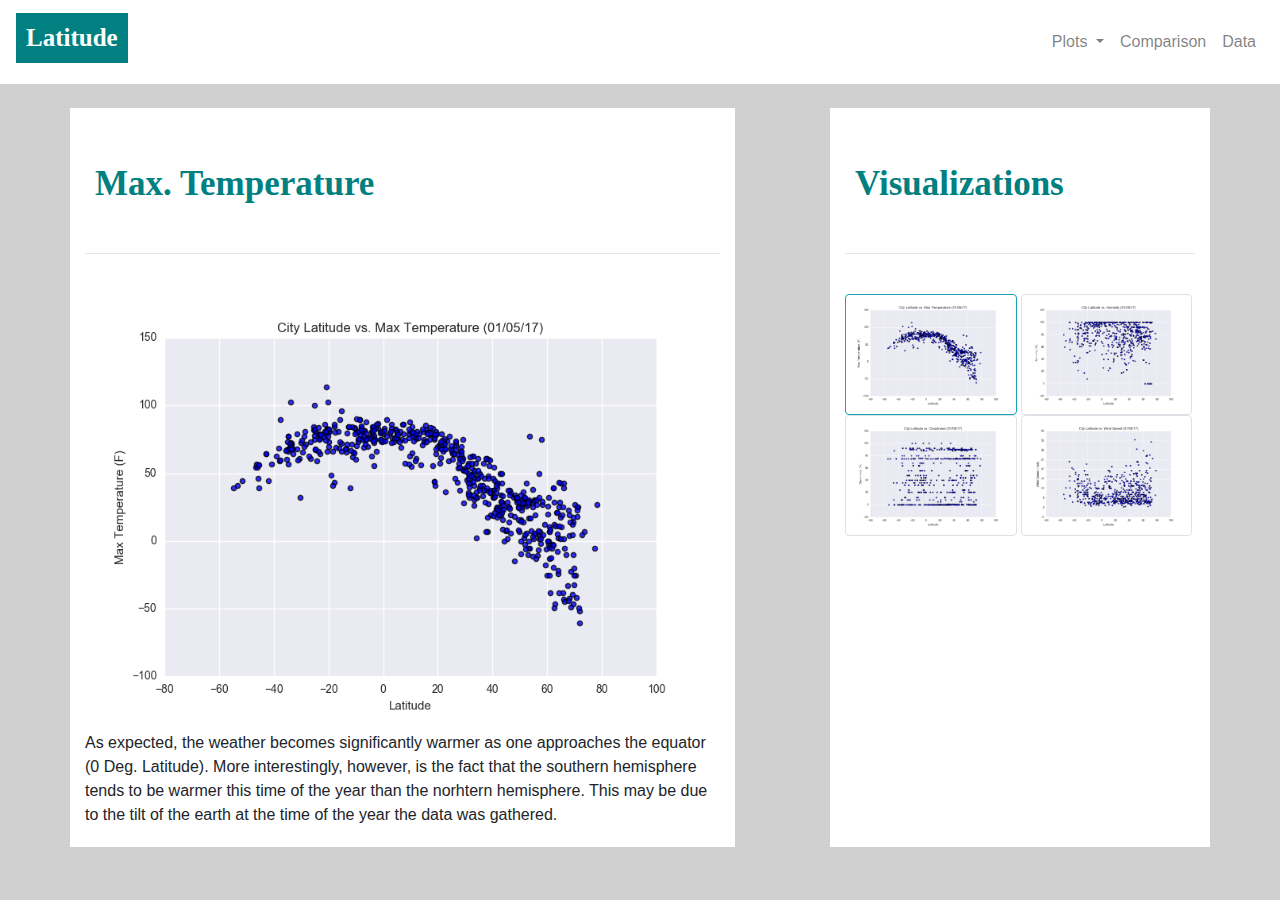
<file: 9. Web Design Challenge/Code/Visualization-1.html>
<!DOCTYPE html>

<html lang="en">

<head>
  <meta charset="UTF-8">
  <title>Latitude Analysis</title>
  <link rel="stylesheet" href="https://stackpath.bootstrapcdn.com/bootstrap/4.3.1/css/bootstrap.min.css" integrity="sha384-ggOyR0iXCbMQv3Xipma34MD+dH/1fQ784/j6cY/iJTQUOhcWr7x9JvoRxT2MZw1T" crossorigin="anonymous">
  <link rel="stylesheet" type="text/css" href="style.css">
</head>

<body>

  <nav class="navbar navbar-expand-lg navbar-light bg-color"> 
    <a class="navbar-brand" href="index.html"> <h2> Latitude </h2> </a>

    <button class="navbar-toggler" type="button" data-toggle="collapse" data-target="#navbarNavDropdown" aria-controls="navbarNavDropdown" aria-expanded="false" aria-label="Toggle navigation">
      <span class="navbar-toggler-icon"></span>
    </button>

    <div class="collapse navbar-collapse justify-content-end" id="navbarNavDropdown">

      <ul class="navbar-nav">
        
        <li class="nav-item dropdown">
          <a class="nav-link dropdown-toggle" href="#" id="navbarDropdownMenuLink" role="button" data-toggle="dropdown" aria-haspopup="true" aria-expanded="false">
            Plots
          </a>
          <div class="dropdown-menu" aria-labelledby="navbarDropdownMenuLink">
            <a class="dropdown-item" href="Visualization-1.html">Max. Temperature</a>
            <a class="dropdown-item" href="Visualization-2.html">Humidity</a>
            <a class="dropdown-item" href="Visualization-3.html">Cloudiness</a>
            <a class="dropdown-item" href="Visualization-4.html">Wind Speed</a>
          </div>
        </li>
        
        <li class="nav-item">
          <a class="nav-link" href="Comparison.html"> Comparison </a>
        </li>
        
        <li class="nav-item">
          <a class="nav-link" href="Data.html">Data</a>
        </li>      
      </ul>
    </div>
  </nav>


  <div class="container">

    <div class="row">
      <div class="col-lg-12"> <br/> </div>
    </div>

    <div class="row">
  
      <div class="col-lg-7" id="white-bck"> <h1> Max. Temperature </h1> <br/> <hr> <br/>
        <img src="Visualizations/Fig1.png" class="rounded float-left" width="100%"> 
        As expected, the weather becomes significantly warmer as one approaches the equator (0 Deg. Latitude). More interestingly, however, is the fact that the southern 
        hemisphere tends to be  warmer this time of the year than the norhtern hemisphere. This may be due to the tilt of the earth at the time of the year the data was gathered. 
      </div>
      
      <div class="col-lg-1"><br/></div>

      <div class="col-lg-4" id="white-bck"> <h1> Visualizations </h1> <br/>  <hr> <br/>
        <a href="Visualization-1.html"><img src="Visualizations/Fig1.png" class="img-thumbnail  border border-info"></a>
        <a href="Visualization-2.html"><img src="Visualizations/Fig2.png" class="img-thumbnail"></a>
        <a href="Visualization-3.html"><img src="Visualizations/Fig3.png" class="img-thumbnail"></a>
        <a href="Visualization-4.html"><img src="Visualizations/Fig4.png" class="img-thumbnail"></a>
      </div>

    </div>

    </div>

  </div>


  <script src="https://code.jquery.com/jquery-3.3.1.slim.min.js" integrity="sha384-q8i/X+965DzO0rT7abK41JStQIAqVgRVzpbzo5smXKp4YfRvH+8abtTE1Pi6jizo" crossorigin="anonymous"></script>
  <script src="https://cdnjs.cloudflare.com/ajax/libs/popper.js/1.14.7/umd/popper.min.js" integrity="sha384-UO2eT0CpHqdSJQ6hJty5KVphtPhzWj9WO1clHTMGa3JDZwrnQq4sF86dIHNDz0W1" crossorigin="anonymous"></script>
  <script src="https://stackpath.bootstrapcdn.com/bootstrap/4.3.1/js/bootstrap.min.js" integrity="sha384-JjSmVgyd0p3pXB1rRibZUAYoIIy6OrQ6VrjIEaFf/nJGzIxFDsf4x0xIM+B07jRM" crossorigin="anonymous"></script>

</body>
</html>
</file>
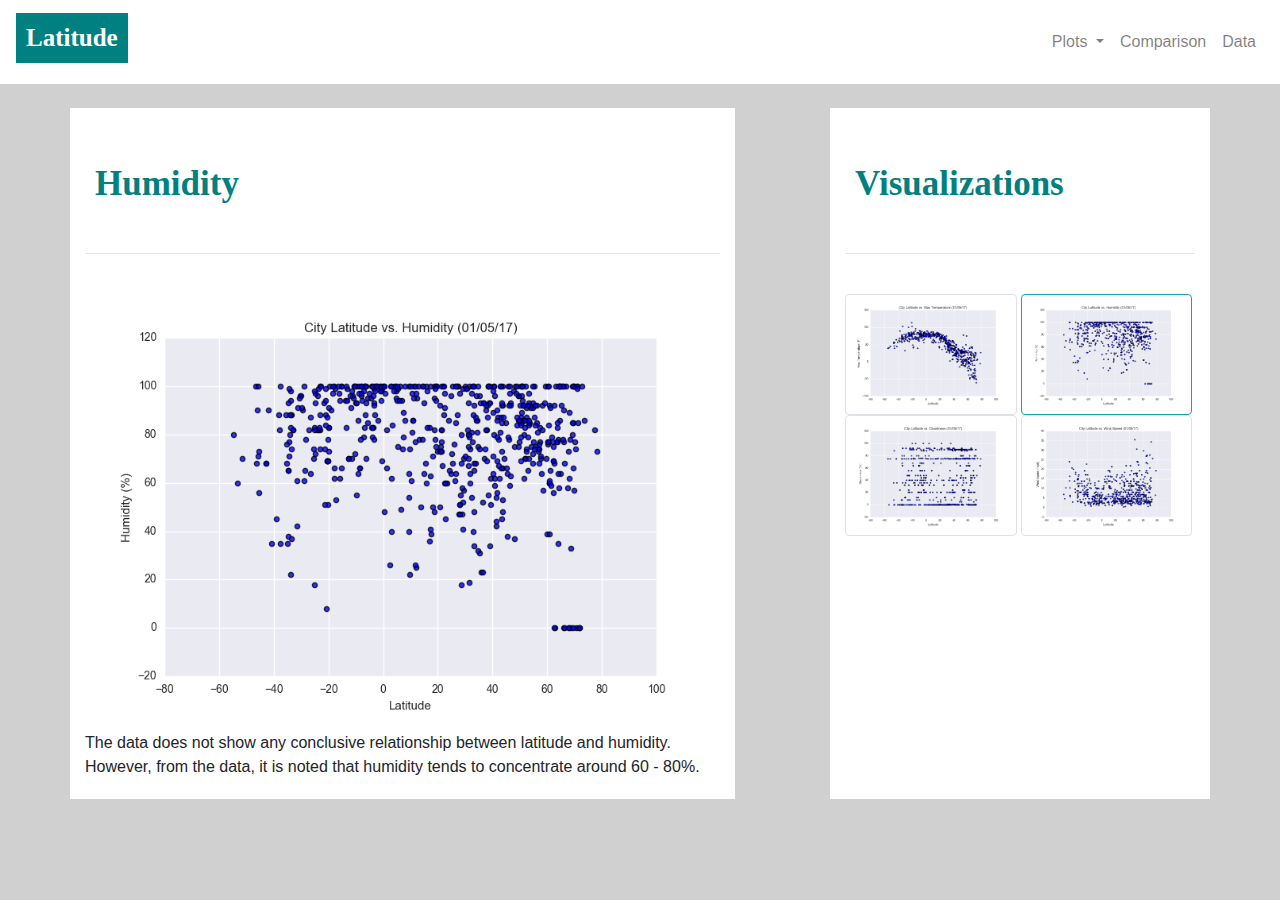
<file: 9. Web Design Challenge/Code/Visualization-2.html>
<!DOCTYPE html>

<html lang="en">

<head>
  <meta charset="UTF-8">
  <title>Latitude Analysis</title>
  <link rel="stylesheet" href="https://stackpath.bootstrapcdn.com/bootstrap/4.3.1/css/bootstrap.min.css" integrity="sha384-ggOyR0iXCbMQv3Xipma34MD+dH/1fQ784/j6cY/iJTQUOhcWr7x9JvoRxT2MZw1T" crossorigin="anonymous">
  <link rel="stylesheet" type="text/css" href="style.css">
</head>

<body>

  <nav class="navbar navbar-expand-lg navbar-light bg-color"> 
    <a class="navbar-brand" href="index.html"> <h2> Latitude </h2> </a>

    <button class="navbar-toggler" type="button" data-toggle="collapse" data-target="#navbarNavDropdown" aria-controls="navbarNavDropdown" aria-expanded="false" aria-label="Toggle navigation">
      <span class="navbar-toggler-icon"></span>
    </button>

    <div class="collapse navbar-collapse justify-content-end" id="navbarNavDropdown">

      <ul class="navbar-nav">
        
        <li class="nav-item dropdown">
          <a class="nav-link dropdown-toggle" href="#" id="navbarDropdownMenuLink" role="button" data-toggle="dropdown" aria-haspopup="true" aria-expanded="false">
            Plots
          </a>
          <div class="dropdown-menu" aria-labelledby="navbarDropdownMenuLink">
            <a class="dropdown-item" href="Visualization-1.html">Max. Temperature</a>
            <a class="dropdown-item" href="Visualization-2.html">Humidity</a>
            <a class="dropdown-item" href="Visualization-3.html">Cloudiness</a>
            <a class="dropdown-item" href="Visualization-4.html">Wind Speed</a>
          </div>
        </li>
        
        <li class="nav-item">
          <a class="nav-link" href="Comparison.html"> Comparison </a>
        </li>
        
        <li class="nav-item">
          <a class="nav-link" href="Data.html">Data</a>
        </li>      
      </ul>
    </div>
  </nav>


  <div class="container">

    <div class="row">
      <div class="col-lg-12"> <br/> </div>
    </div>

    <div class="row">
  
      <div class="col-lg-7" id="white-bck"> <h1> Humidity </h1> <br/>  <hr> <br/>
        <img src="Visualizations/Fig2.png" class="rounded float-left" width="100%"> 
        The data does not show any conclusive relationship between latitude and humidity. However, from the data, 
        it is noted that humidity tends to concentrate around 60 - 80%. 
      </div>
      
      <div class="col-lg-1"><br/></div>

      <div class="col-lg-4" id="white-bck"> <h1> Visualizations </h1> <br/>  <hr> <br/>
        <a href="Visualization-1.html"><img src="Visualizations/Fig1.png" class="img-thumbnail"></a>
        <a href="Visualization-2.html"><img src="Visualizations/Fig2.png" class="img-thumbnail  border border-info"></a>
        <a href="Visualization-3.html"><img src="Visualizations/Fig3.png" class="img-thumbnail"></a>
        <a href="Visualization-4.html"><img src="Visualizations/Fig4.png" class="img-thumbnail"></a>
      </div>

    </div>

    </div>

  </div>


  <script src="https://code.jquery.com/jquery-3.3.1.slim.min.js" integrity="sha384-q8i/X+965DzO0rT7abK41JStQIAqVgRVzpbzo5smXKp4YfRvH+8abtTE1Pi6jizo" crossorigin="anonymous"></script>
  <script src="https://cdnjs.cloudflare.com/ajax/libs/popper.js/1.14.7/umd/popper.min.js" integrity="sha384-UO2eT0CpHqdSJQ6hJty5KVphtPhzWj9WO1clHTMGa3JDZwrnQq4sF86dIHNDz0W1" crossorigin="anonymous"></script>
  <script src="https://stackpath.bootstrapcdn.com/bootstrap/4.3.1/js/bootstrap.min.js" integrity="sha384-JjSmVgyd0p3pXB1rRibZUAYoIIy6OrQ6VrjIEaFf/nJGzIxFDsf4x0xIM+B07jRM" crossorigin="anonymous"></script>

</body>
</html>
</file>
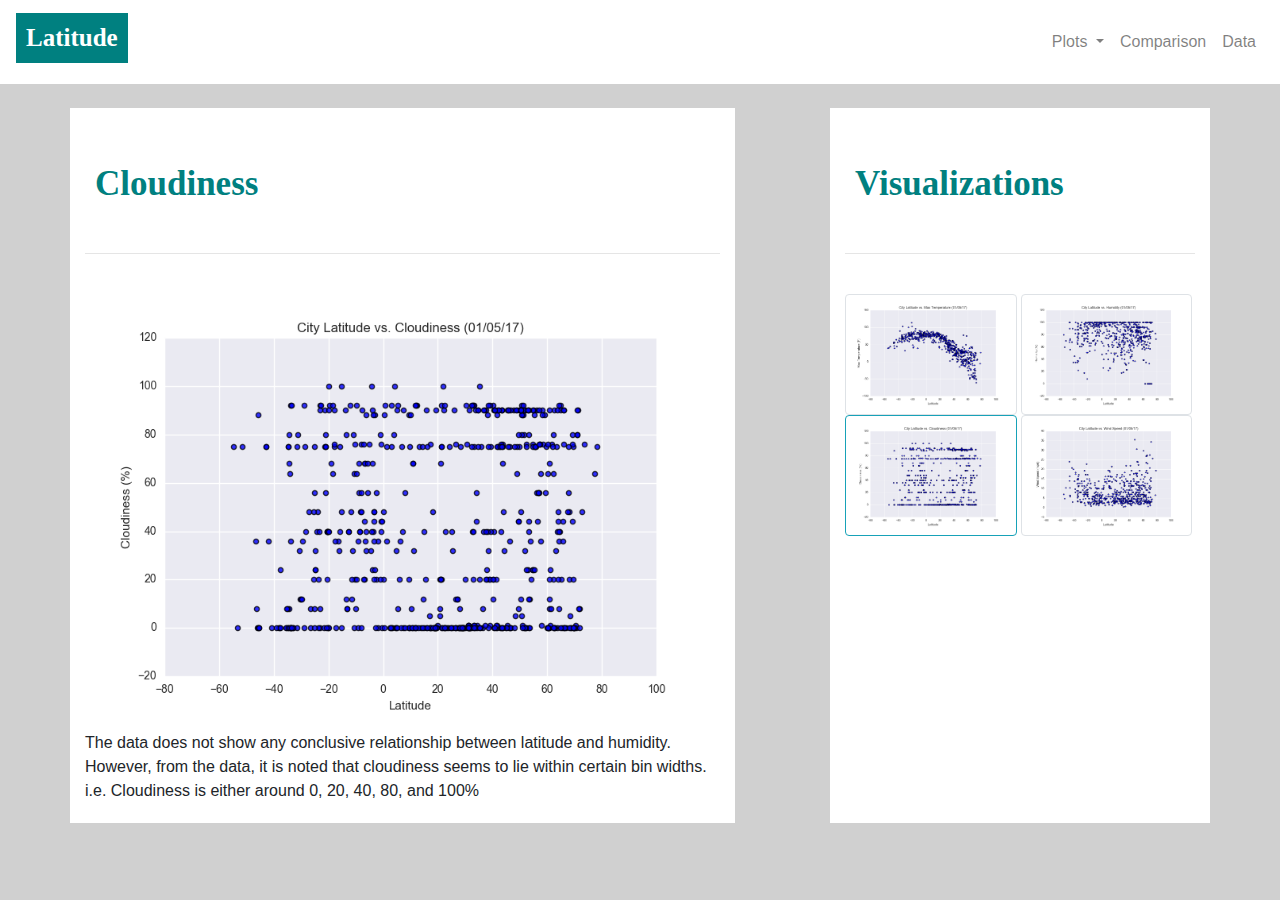
<file: 9. Web Design Challenge/Code/Visualization-3.html>
<!DOCTYPE html>

<html lang="en">

<head>
  <meta charset="UTF-8">
  <title>Latitude Analysis</title>
  <link rel="stylesheet" href="https://stackpath.bootstrapcdn.com/bootstrap/4.3.1/css/bootstrap.min.css" integrity="sha384-ggOyR0iXCbMQv3Xipma34MD+dH/1fQ784/j6cY/iJTQUOhcWr7x9JvoRxT2MZw1T" crossorigin="anonymous">
  <link rel="stylesheet" type="text/css" href="style.css">
</head>

<body>

  <nav class="navbar navbar-expand-lg navbar-light bg-color"> 
    <a class="navbar-brand" href="index.html"> <h2> Latitude </h2> </a>

    <button class="navbar-toggler" type="button" data-toggle="collapse" data-target="#navbarNavDropdown" aria-controls="navbarNavDropdown" aria-expanded="false" aria-label="Toggle navigation">
      <span class="navbar-toggler-icon"></span>
    </button>

    <div class="collapse navbar-collapse justify-content-end" id="navbarNavDropdown">

      <ul class="navbar-nav">
        
        <li class="nav-item dropdown">
          <a class="nav-link dropdown-toggle" href="#" id="navbarDropdownMenuLink" role="button" data-toggle="dropdown" aria-haspopup="true" aria-expanded="false">
            Plots
          </a>
          <div class="dropdown-menu" aria-labelledby="navbarDropdownMenuLink">
            <a class="dropdown-item" href="Visualization-1.html">Max. Temperature</a>
            <a class="dropdown-item" href="Visualization-2.html">Humidity</a>
            <a class="dropdown-item" href="Visualization-3.html">Cloudiness</a>
            <a class="dropdown-item" href="Visualization-4.html">Wind Speed</a>
          </div>
        </li>
        
        <li class="nav-item">
          <a class="nav-link" href="Comparison.html"> Comparison </a>
        </li>
        
        <li class="nav-item">
          <a class="nav-link" href="Data.html">Data</a>
        </li>      
      </ul>
    </div>
  </nav>


  <div class="container">

    <div class="row">
      <div class="col-lg-12"> <br/> </div>
    </div>

    <div class="row">
  
      <div class="col-lg-7" id="white-bck"> <h1> Cloudiness </h1> <br/>  <hr> <br/>
        <img src="Visualizations/Fig3.png" class="rounded float-left" width="100%"> 
        The data does not show any conclusive relationship between latitude and humidity. However, from the data, 
        it is noted that cloudiness seems to lie within certain bin widths. i.e. Cloudiness is either around 0, 20, 40, 80, and 100%
      </div>
      
      <div class="col-lg-1"><br/></div>

      <div class="col-lg-4" id="white-bck"> <h1> Visualizations </h1> <br/>  <hr> <br/>
        <a href="Visualization-1.html"><img src="Visualizations/Fig1.png" class="img-thumbnail"></a>
        <a href="Visualization-2.html"><img src="Visualizations/Fig2.png" class="img-thumbnail"></a>
        <a href="Visualization-3.html"><img src="Visualizations/Fig3.png" class="img-thumbnail   border border-info"></a>
        <a href="Visualization-4.html"><img src="Visualizations/Fig4.png" class="img-thumbnail"></a>
      </div>

    </div>

    </div>

  </div>


  <script src="https://code.jquery.com/jquery-3.3.1.slim.min.js" integrity="sha384-q8i/X+965DzO0rT7abK41JStQIAqVgRVzpbzo5smXKp4YfRvH+8abtTE1Pi6jizo" crossorigin="anonymous"></script>
  <script src="https://cdnjs.cloudflare.com/ajax/libs/popper.js/1.14.7/umd/popper.min.js" integrity="sha384-UO2eT0CpHqdSJQ6hJty5KVphtPhzWj9WO1clHTMGa3JDZwrnQq4sF86dIHNDz0W1" crossorigin="anonymous"></script>
  <script src="https://stackpath.bootstrapcdn.com/bootstrap/4.3.1/js/bootstrap.min.js" integrity="sha384-JjSmVgyd0p3pXB1rRibZUAYoIIy6OrQ6VrjIEaFf/nJGzIxFDsf4x0xIM+B07jRM" crossorigin="anonymous"></script>

</body>
</html>
</file>
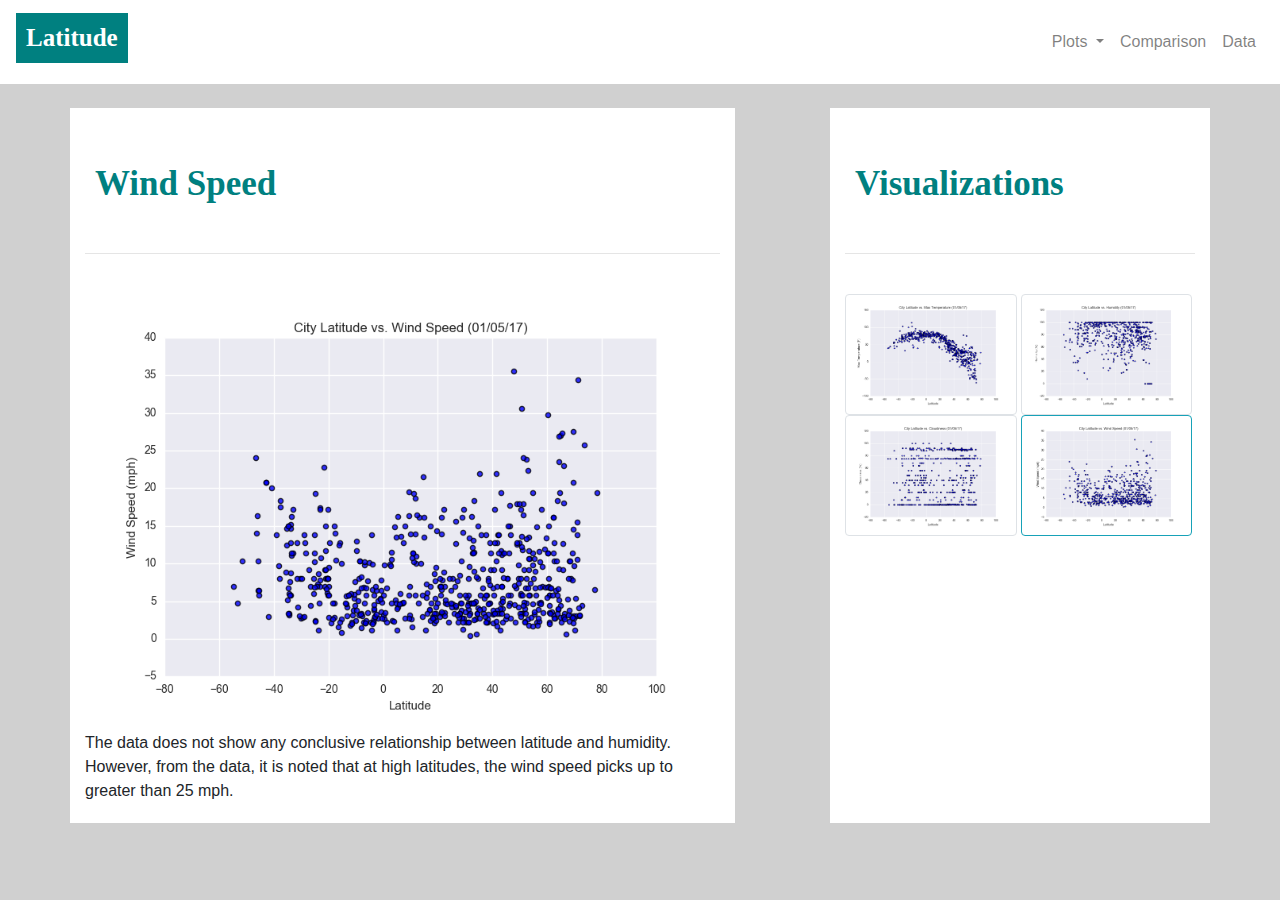
<file: 9. Web Design Challenge/Code/Visualization-4.html>
<!DOCTYPE html>

<html lang="en">

<head>
  <meta charset="UTF-8">
  <title>Latitude Analysis</title>
  <link rel="stylesheet" href="https://stackpath.bootstrapcdn.com/bootstrap/4.3.1/css/bootstrap.min.css" integrity="sha384-ggOyR0iXCbMQv3Xipma34MD+dH/1fQ784/j6cY/iJTQUOhcWr7x9JvoRxT2MZw1T" crossorigin="anonymous">
  <link rel="stylesheet" type="text/css" href="style.css">
</head>

<body>

  <nav class="navbar navbar-expand-lg navbar-light bg-color"> 
    <a class="navbar-brand" href="index.html"> <h2> Latitude </h2> </a>

    <button class="navbar-toggler" type="button" data-toggle="collapse" data-target="#navbarNavDropdown" aria-controls="navbarNavDropdown" aria-expanded="false" aria-label="Toggle navigation">
      <span class="navbar-toggler-icon"></span>
    </button>

    <div class="collapse navbar-collapse justify-content-end" id="navbarNavDropdown">

      <ul class="navbar-nav">
        
        <li class="nav-item dropdown">
          <a class="nav-link dropdown-toggle" href="#" id="navbarDropdownMenuLink" role="button" data-toggle="dropdown" aria-haspopup="true" aria-expanded="false">
            Plots
          </a>
          <div class="dropdown-menu" aria-labelledby="navbarDropdownMenuLink">
            <a class="dropdown-item" href="Visualization-1.html">Max. Temperature</a>
            <a class="dropdown-item" href="Visualization-2.html">Humidity</a>
            <a class="dropdown-item" href="Visualization-3.html">Cloudiness</a>
            <a class="dropdown-item" href="Visualization-4.html">Wind Speed</a>
          </div>
        </li>
        
        <li class="nav-item">
          <a class="nav-link" href="Comparison.html"> Comparison </a>
        </li>
        
        <li class="nav-item">
          <a class="nav-link" href="Data.html">Data</a>
        </li>      
      </ul>
    </div>
  </nav>


  <div class="container">

    <div class="row">
      <div class="col-lg-12"> <br/> </div>
    </div>

    <div class="row">
  
      <div class="col-lg-7" id="white-bck"> <h1> Wind Speed </h1> <br/>  <hr> <br/>
        <img src="Visualizations/Fig4.png" class="rounded float-left" width="100%"> 
        The data does not show any conclusive relationship between latitude and humidity. However, from the data, 
        it is noted that at high latitudes, the wind speed picks up to greater than 25 mph. 
      </div>
      
      <div class="col-lg-1"><br/></div>

      <div class="col-lg-4" id="white-bck"> <h1> Visualizations </h1> <br/>  <hr> <br/>
        <a href="Visualization-1.html"><img src="Visualizations/Fig1.png" class="img-thumbnail"></a>
        <a href="Visualization-2.html"><img src="Visualizations/Fig2.png" class="img-thumbnail"></a>
        <a href="Visualization-3.html"><img src="Visualizations/Fig3.png" class="img-thumbnail"></a>
        <a href="Visualization-4.html"><img src="Visualizations/Fig4.png" class="img-thumbnail   border border-info"></a>
      </div>

    </div>

    </div>

  </div>


  <script src="https://code.jquery.com/jquery-3.3.1.slim.min.js" integrity="sha384-q8i/X+965DzO0rT7abK41JStQIAqVgRVzpbzo5smXKp4YfRvH+8abtTE1Pi6jizo" crossorigin="anonymous"></script>
  <script src="https://cdnjs.cloudflare.com/ajax/libs/popper.js/1.14.7/umd/popper.min.js" integrity="sha384-UO2eT0CpHqdSJQ6hJty5KVphtPhzWj9WO1clHTMGa3JDZwrnQq4sF86dIHNDz0W1" crossorigin="anonymous"></script>
  <script src="https://stackpath.bootstrapcdn.com/bootstrap/4.3.1/js/bootstrap.min.js" integrity="sha384-JjSmVgyd0p3pXB1rRibZUAYoIIy6OrQ6VrjIEaFf/nJGzIxFDsf4x0xIM+B07jRM" crossorigin="anonymous"></script>

</body>
</html>
</file>
<file: 9. Web Design Challenge/Code/style.css>
body {
  background-color: #D0D0D0;
}


h1 {
  color: teal;
  font-size: 35px;
  margin-top: 30px;
  margin-left: -15px;
  font-family: Georgia, 'Times New Roman', Times, serif;
  padding-top: 5px;
  padding-left: 25px;
  font-weight: bold;
}


#white-bck {
  background-color: white;
  padding-top: 20px;
  padding-bottom: 20px;
}

.border-top {
  background-color: #d0d0d0;
}

.col-lg-1 {
  background-color: #D0d0d0;
}

h2 {
  color: white;
  background-color: teal;
  padding: 10px;
  font-weight: bold;
  font-family: Georgia, 'Times New Roman', Times, serif;
  font-size: 25px;
}

.img-thumbnail {
  width: 49%;
}

.img-thumbnail-compare {
  width: 100%;
}

.table {
  background-color: white;
}

.bg-color {
  background-color: white;
}


@media (max-width: 700px) {

.img-thumbnail {
    width: 24%;
  }

.bg-color {
  background-color: teal;
}

body {
  background-color:white;
}

.col-lg-1 {
  background-color: white;
}



}
</file>
